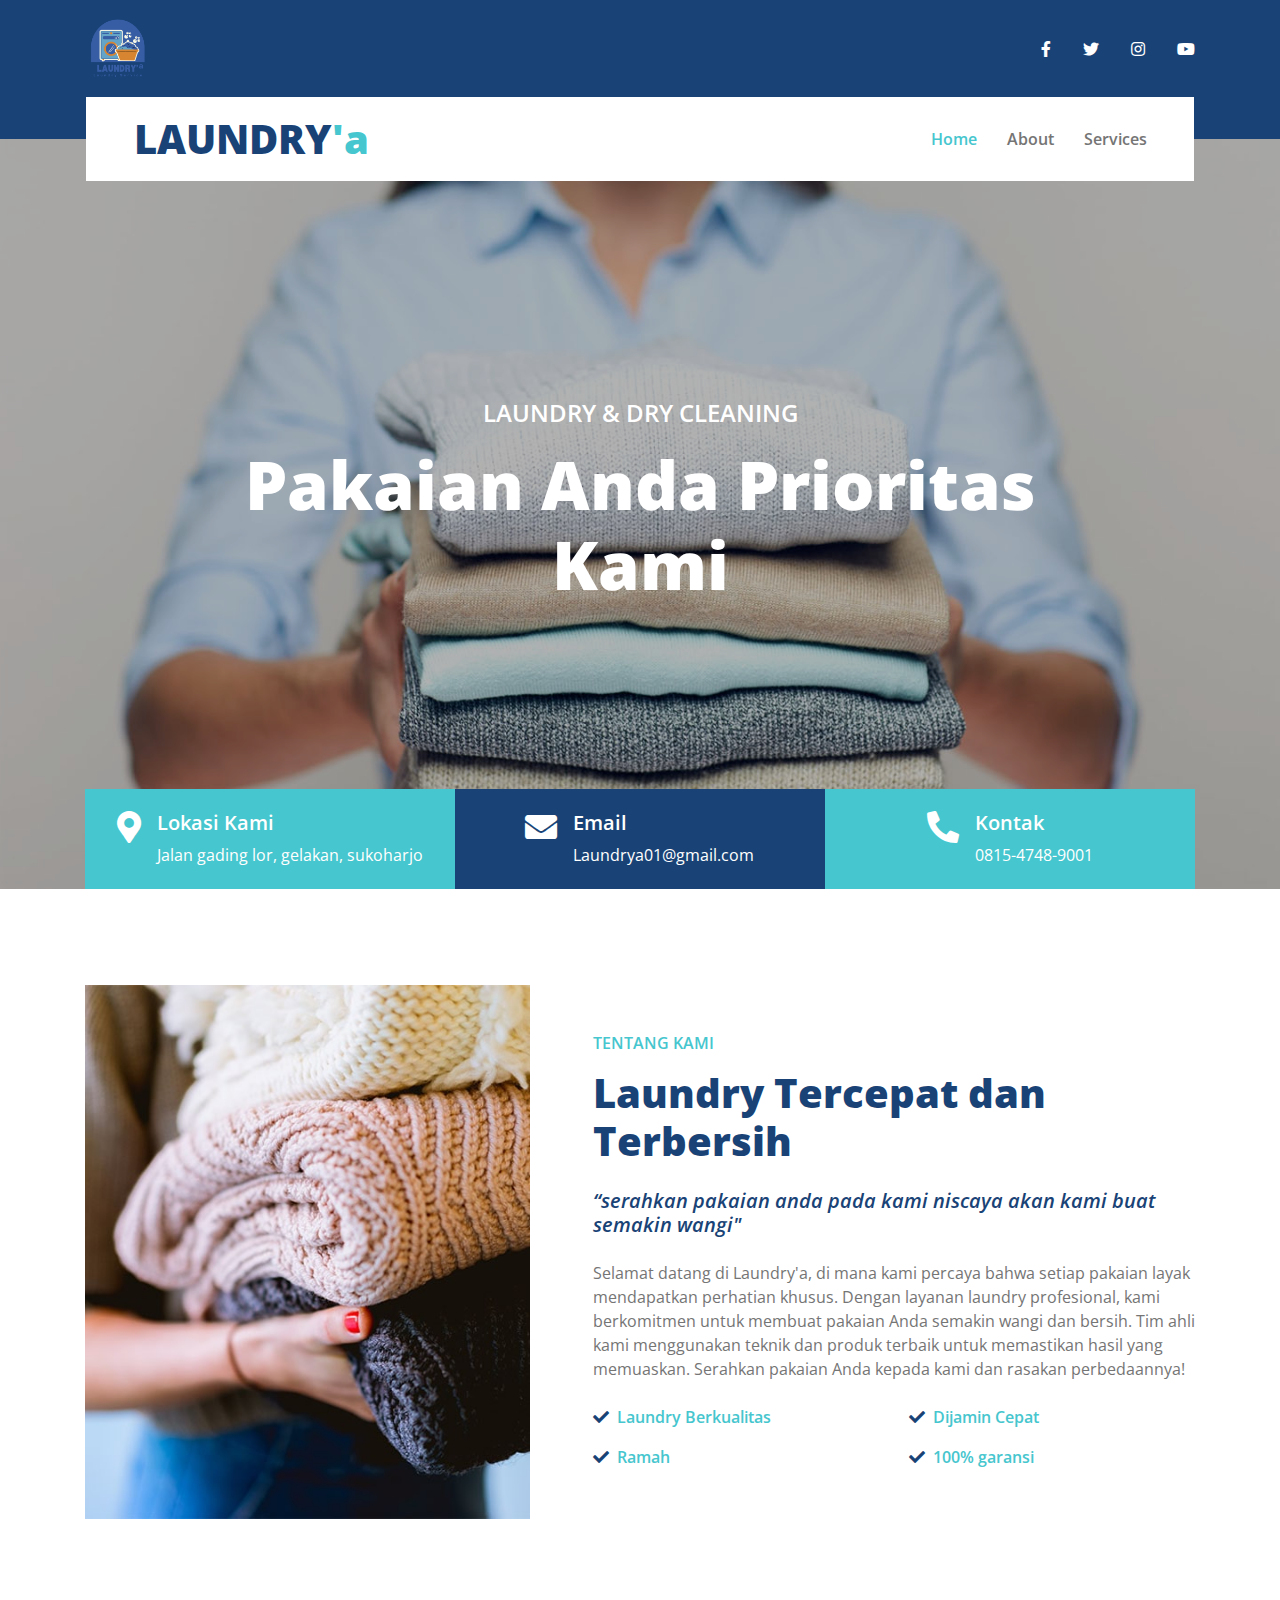
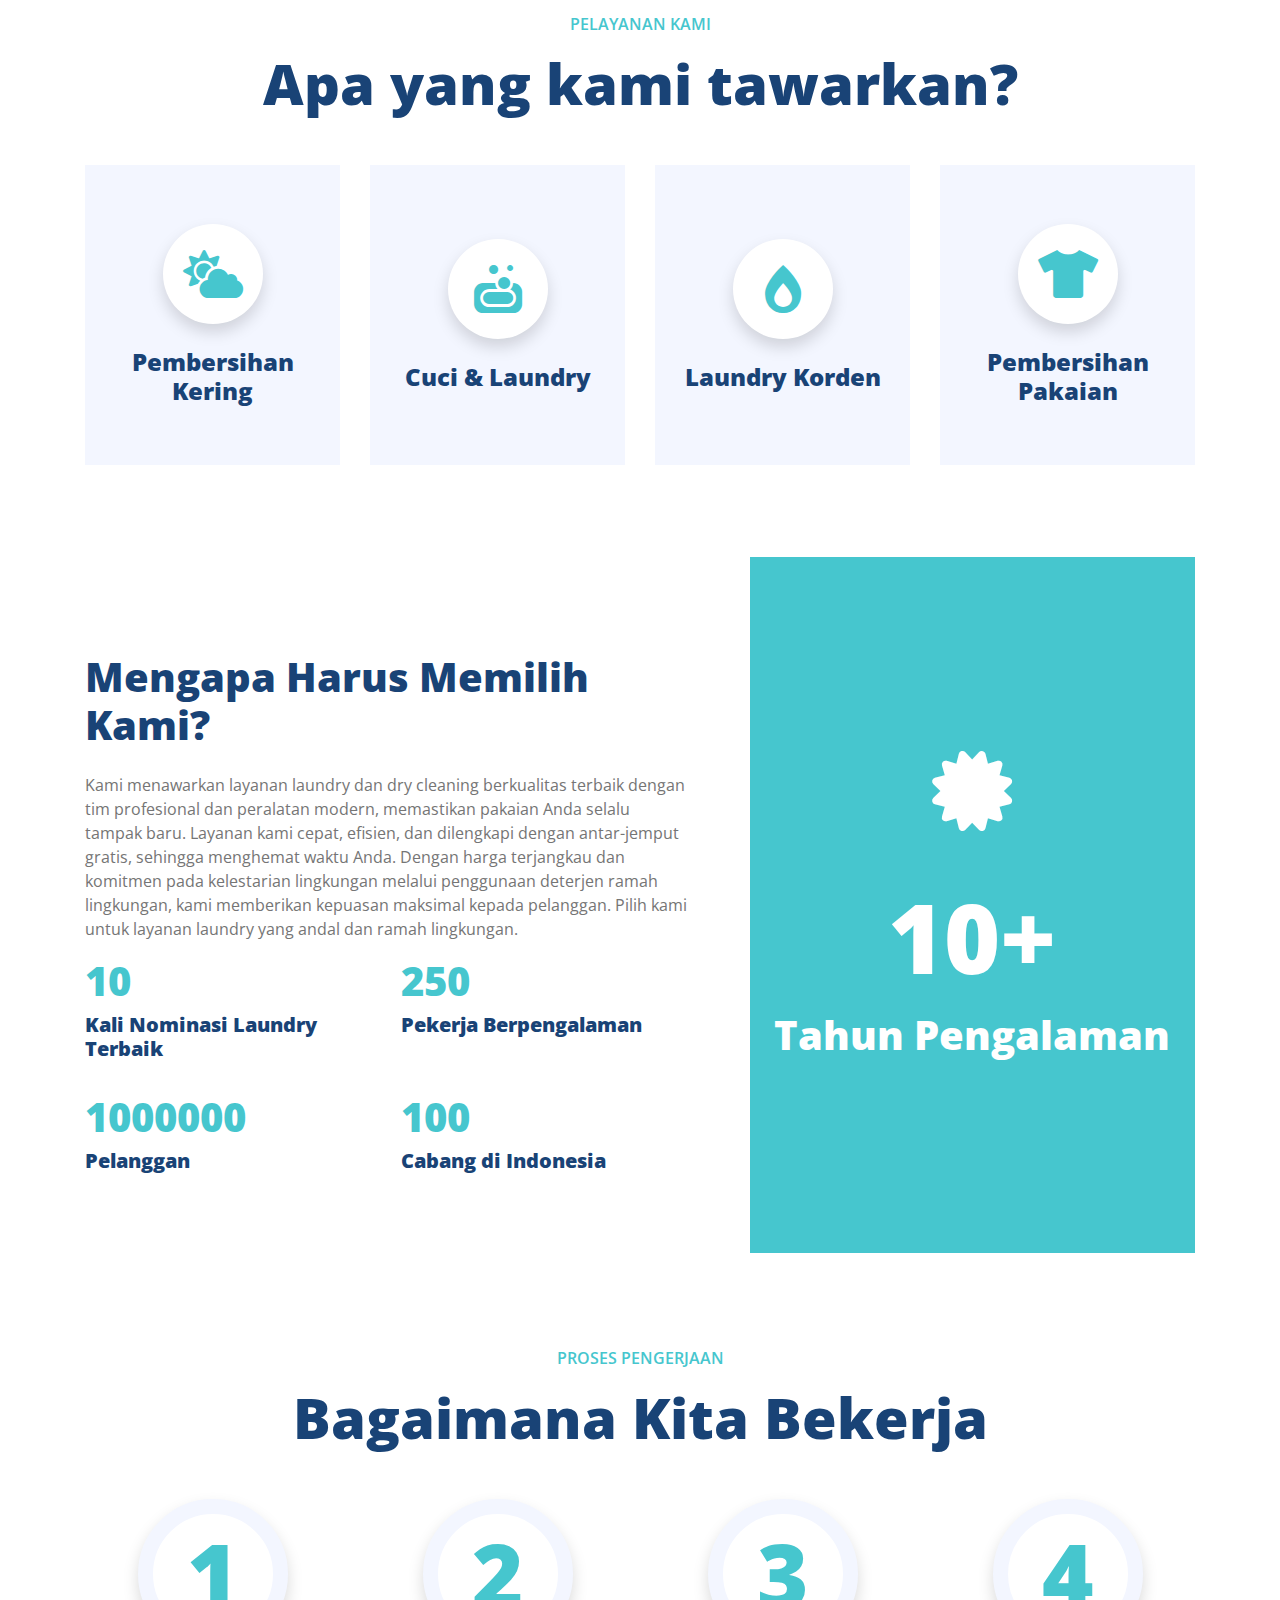
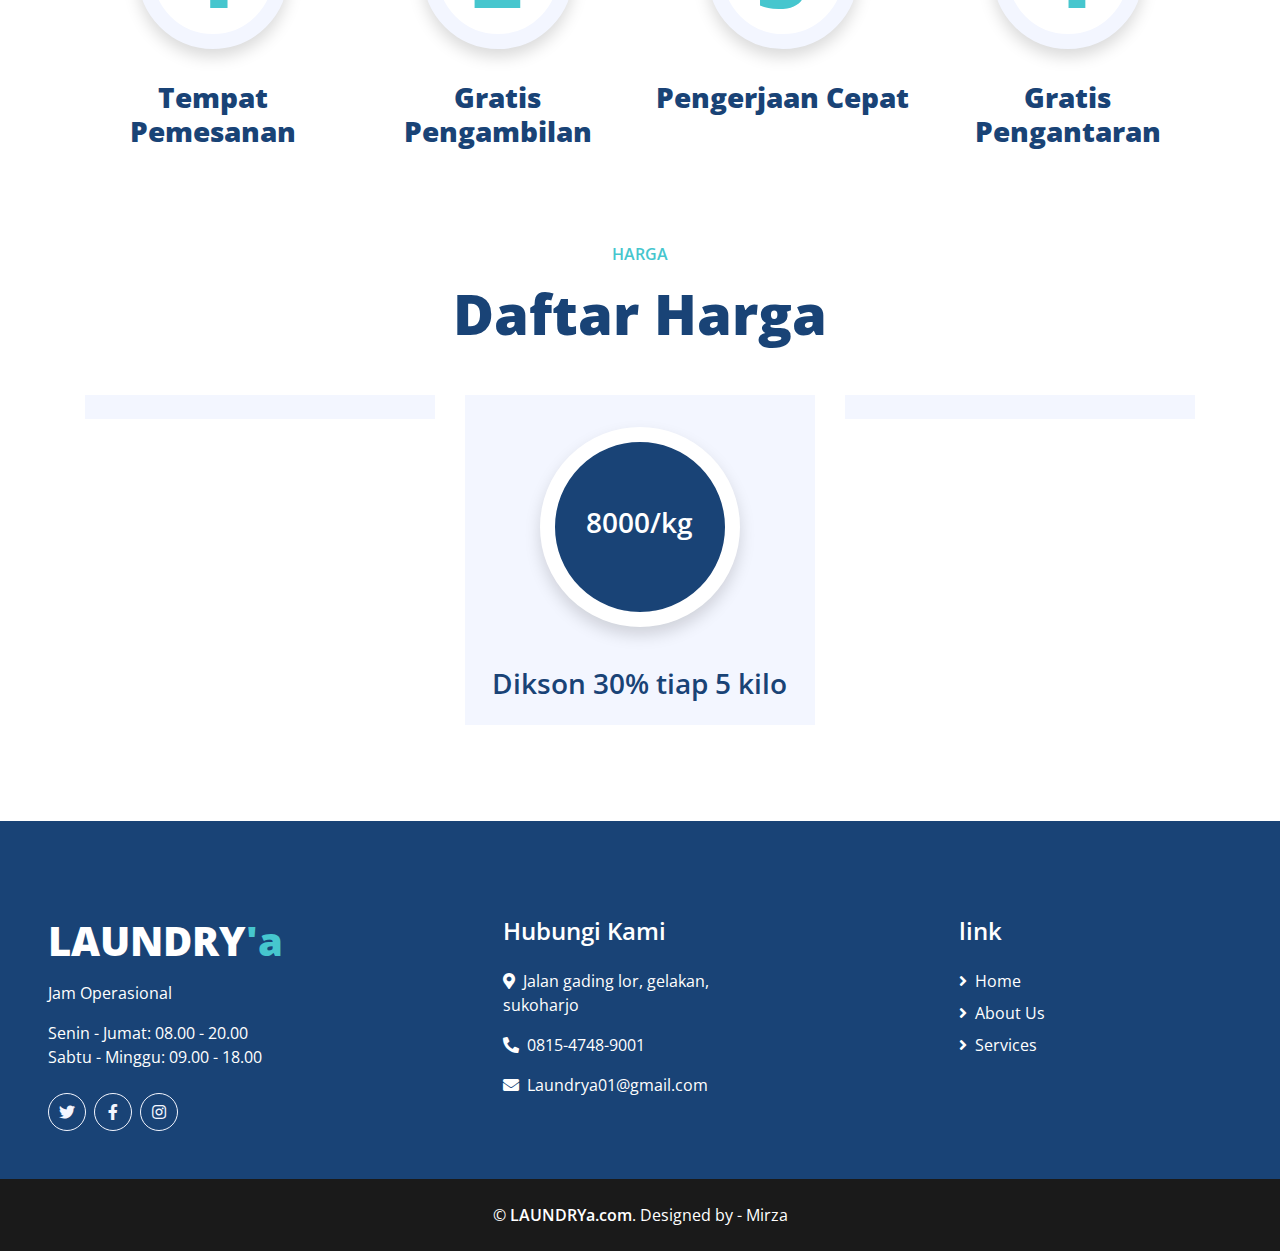
<file: index.html>
<!DOCTYPE html>
<html lang="en">

<head>
    <meta charset="utf-8">
    <title>LAUNDRY'a</title>
    <link rel="icon" type="image/x-icon" href="/img/logo2.png">
    <meta content="width=device-width, initial-scale=1.0" name="viewport">
    <meta content="Free HTML Templates" name="keywords">
    <meta content="Free HTML Templates" name="description">


    <!-- Google Web Fonts -->
    <link rel="preconnect" href="https://fonts.gstatic.com">
    <link href="https://fonts.googleapis.com/css2?family=Open+Sans:wght@400;600;800&display=swap" rel="stylesheet"> 

    <!-- Font Awesome -->
    <link href="https://cdnjs.cloudflare.com/ajax/libs/font-awesome/5.15.0/css/all.min.css" rel="stylesheet">

    <!-- Libraries Stylesheet -->
    <link href="lib/owlcarousel/assets/owl.carousel.min.css" rel="stylesheet">

    <!-- Customized Bootstrap Stylesheet -->
    <link href="css/style.css" rel="stylesheet">
</head>

<body>
    <!-- Topbar Start -->
    <div class="container-fluid bg-primary py-3">
        <div class="container">
            <div class="row">
                <div class="col-md-6 text-center text-lg-left mb-2 mb-lg-0">
                    <div class="d-flex justify-content-start">
                        <img src="/img/logo.png" alt="LAUNDRY'a" width="65px" height="65px">
                    </div>
                </div>
                <div class="col-md-6 d-flex text-lg-right justify-content-end align-items-center">
                    <div class="d-flex align-items-center">
                        <a class="text-white px-3" href="">
                            <i class="fab fa-facebook-f"></i>
                        </a>
                        <a class="text-white px-3" href="">
                            <i class="fab fa-twitter"></i>
                        </a>
                        <a class="text-white px-3" href="https://www.instagram.com/mirz_jk/" target="_blank">
                            <i class="fab fa-instagram"></i>
                        </a>
                        <a class="text-white pl-3" href="https://www.youtube.com/@MjaAditya" target="_blank">
                            <i class="fab fa-youtube"></i>
                        </a>
                    </div>
                </div>
            </div>
        </div>
    </div>
    <!-- Topbar End -->


    <!-- Navbar Start -->
    <div class="container-fluid position-relative nav-bar p-0">
        <div class="container-lg position-relative p-0 px-lg-3" style="z-index: 9;">
            <nav class="navbar navbar-expand-lg bg-white navbar-light py-3 py-lg-0 pl-3 pl-lg-5">
                <a href="" class="navbar-brand">
                    <h1 class="m-0 text-secondary"><span class="text-primary">LAUNDRY</span>'a</h1>
                </a>
                <button type="button" class="navbar-toggler" data-toggle="collapse" data-target="#navbarCollapse">
                    <span class="navbar-toggler-icon"></span>
                </button>
                <div class="collapse navbar-collapse justify-content-between px-3" id="navbarCollapse">
                    <div class="navbar-nav ml-auto py-0">
                        <a href="index.html" class="nav-item nav-link active">Home</a>
                        <a href="#abt" class="nav-item nav-link">About</a>
                        <a href="#svc" class="nav-item nav-link">Services</a>
                    </div>
                </div>
            </nav>
        </div>
    </div>
    <!-- Navbar End -->


    <!-- Carousel Start -->
    <div class="container-fluid p-0">
        <div id="header-carousel" class="carousel slide" data-ride="carousel">
            <div class="carousel-inner">
                <div class="carousel-item active">
                    <img class="w-100" src="img/carousel-1.jpg" alt="Image">
                    <div class="carousel-caption d-flex flex-column align-items-center justify-content-center">
                        <div class="p-3" style="max-width: 900px;">
                            <h4 class="text-white text-uppercase mb-md-3">Laundry & Dry Cleaning</h4>
                            <h1 class="display-3 text-white mb-md-4">Pakaian Anda Prioritas Kami</h1>
                        </div>
                    </div>
                </div>
            </div>
        </div>
    </div>
    <!-- Carousel End -->


    <!-- Contact Info Start -->
    <div class="container-fluid contact-info mt-5 mb-4">
        <div class="container" style="padding: 0 30px;">
            <div class="row">
                <div class="col-md-4 d-flex align-items-center justify-content-center bg-secondary mb-4 mb-lg-0" style="height: 100px;">
                    <div class="d-inline-flex">
                        <i class="fa fa-2x fa-map-marker-alt text-white m-0 mr-3"></i>
                        <div class="d-flex flex-column">
                            <h5 class="text-white font-weight-medium">Lokasi Kami</h5>
                            <p class="m-0 text-white">Jalan gading lor, gelakan, sukoharjo</p>
                        </div>
                    </div>
                </div>
                <div class="col-md-4 d-flex align-items-center justify-content-center bg-primary mb-4 mb-lg-0" style="height: 100px;">
                    <div class="d-inline-flex text-left">
                        <i class="fa fa-2x fa-envelope text-white m-0 mr-3"></i>
                        <div class="d-flex flex-column">
                            <h5 class="text-white font-weight-medium">Email</h5>
                            <p class="m-0 text-white">Laundrya01@gmail.com</p>
                        </div>
                    </div>
                </div>
                <div class="col-md-4 d-flex align-items-center justify-content-center bg-secondary mb-4 mb-lg-0" style="height: 100px;">
                    <div class="d-inline-flex text-left">
                        <i class="fa fa-2x fa-phone-alt text-white m-0 mr-3"></i>
                        <div class="d-flex flex-column">
                            <h5 class="text-white font-weight-medium">Kontak</h5>
                            <p class="m-0 text-white">0815-4748-9001</p>
                        </div>
                    </div>
                </div>
            </div>
        </div>
    </div>
    <!-- Contact Info End -->


    <!-- About Start -->
    <div class="container-fluid py-5" id="abt">
        <div class="container pt-0 pt-lg-4">
            <div class="row align-items-center">
                <div class="col-lg-5">
                    <img class="img-fluid" src="img/about.jpg" alt="">
                </div>
                <div class="col-lg-7 mt-5 mt-lg-0 pl-lg-5">
                    <h6 class="text-secondary text-uppercase font-weight-medium mb-3">Tentang Kami</h6>
                    <h1 class="mb-4">Laundry Tercepat dan Terbersih</h1>
                    <h5 class="font-weight-medium font-italic mb-4">“serahkan pakaian anda pada kami niscaya akan kami buat semakin wangi"</h5>
                    <p class="mb-2">Selamat datang di Laundry'a, di mana kami percaya bahwa setiap pakaian layak mendapatkan perhatian khusus. Dengan layanan laundry profesional, kami berkomitmen untuk membuat pakaian Anda semakin wangi dan bersih. Tim ahli kami menggunakan teknik dan produk terbaik untuk memastikan hasil yang memuaskan. Serahkan pakaian Anda kepada kami dan rasakan perbedaannya!</p>
                    <div class="row">
                        <div class="col-sm-6 pt-3">
                            <div class="d-flex align-items-center">
                                <i class="fa fa-check text-primary mr-2"></i>
                                <p class="text-secondary font-weight-medium m-0">Laundry Berkualitas</p>
                            </div>
                        </div>
                        <div class="col-sm-6 pt-3">
                            <div class="d-flex align-items-center">
                                <i class="fa fa-check text-primary mr-2"></i>
                                <p class="text-secondary font-weight-medium m-0">Dijamin Cepat </p>
                            </div>
                        </div>
                        <div class="col-sm-6 pt-3">
                            <div class="d-flex align-items-center">
                                <i class="fa fa-check text-primary mr-2"></i>
                                <p class="text-secondary font-weight-medium m-0">Ramah</p>
                            </div>
                        </div>
                        <div class="col-sm-6 pt-3">
                            <div class="d-flex align-items-center">
                                <i class="fa fa-check text-primary mr-2"></i>
                                <p class="text-secondary font-weight-medium m-0">100% garansi</p>
                            </div>
                        </div>
                    </div>
                </div>
            </div>
        </div>
    </div>
    <!-- About End -->


    <!-- Services Start -->
    <div class="container-fluid pt-5 pb-3" id="svc">
        <div class="container">
            <h6 class="text-secondary text-uppercase text-center font-weight-medium mb-3">Pelayanan Kami</h6>
            <h1 class="display-4 text-center mb-5">Apa yang kami tawarkan?</h1>
            <div class="row">
                <div class="col-lg-3 col-md-6 pb-1">
                    <div class="d-flex flex-column align-items-center justify-content-center text-center bg-light mb-4 px-4" style="height: 300px;">
                        <div class="d-inline-flex align-items-center justify-content-center bg-white shadow rounded-circle mb-4" style="width: 100px; height: 100px;">
                            <i class="fa fa-3x fa-cloud-sun text-secondary"></i>
                        </div>
                        <h4 class="font-weight-bold m-0">Pembersihan Kering</h4>
                    </div>
                </div>
                <div class="col-lg-3 col-md-6 pb-1">
                    <div class="d-flex flex-column align-items-center justify-content-center text-center bg-light mb-4 px-4" style="height: 300px;">
                        <div class="d-inline-flex align-items-center justify-content-center bg-white shadow rounded-circle mb-4" style="width: 100px; height: 100px;">
                            <i class="fas fa-3x fa-soap text-secondary"></i>
                        </div>
                        <h4 class="font-weight-bold m-0">Cuci & Laundry</h4>
                    </div>
                </div>
                <div class="col-lg-3 col-md-6 pb-1">
                    <div class="d-flex flex-column align-items-center justify-content-center text-center bg-light mb-4 px-4" style="height: 300px;">
                        <div class="d-inline-flex align-items-center justify-content-center bg-white shadow rounded-circle mb-4" style="width: 100px; height: 100px;">
                            <i class="fa fa-3x fa-burn text-secondary"></i>
                        </div>
                        <h4 class="font-weight-bold m-0">Laundry Korden</h4>
                    </div>
                </div>
                <div class="col-lg-3 col-md-6 pb-1">
                    <div class="d-flex flex-column align-items-center justify-content-center text-center bg-light mb-4 px-4" style="height: 300px;">
                        <div class="d-inline-flex align-items-center justify-content-center bg-white shadow rounded-circle mb-4" style="width: 100px; height: 100px;">
                            <i class="fa fa-3x fa-tshirt text-secondary"></i>
                        </div>
                        <h4 class="font-weight-bold m-0">Pembersihan Pakaian</h4>
                    </div>
                </div>
            </div>
        </div>
    </div>
    <!-- Services End -->


    <!-- Features Start -->
    <div class="container-fluid py-5">
        <div class="container">
            <div class="row">
                <div class="col-lg-7 m-0 my-lg-5 pt-0 pt-lg-5 pr-lg-5">
                    <h1 class="mb-4">Mengapa Harus Memilih Kami?</h1>
                    <p>Kami menawarkan layanan laundry dan dry cleaning berkualitas terbaik dengan tim profesional dan peralatan modern, memastikan pakaian Anda selalu tampak baru. Layanan kami cepat, efisien, dan dilengkapi dengan antar-jemput gratis, sehingga menghemat waktu Anda. Dengan harga terjangkau dan komitmen pada kelestarian lingkungan melalui penggunaan deterjen ramah lingkungan, kami memberikan kepuasan maksimal kepada pelanggan. Pilih kami untuk layanan laundry yang andal dan ramah lingkungan.</p>
                    <div class="row">
                        <div class="col-sm-6 mb-4">
                            <h1 class="text-secondary" data-toggle="counter-up">10</h1>
                            <h5 class="font-weight-bold">Kali Nominasi Laundry Terbaik</h5>
                        </div>
                        <div class="col-sm-6 mb-4">
                            <h1 class="text-secondary" data-toggle="counter-up">250</h1>
                            <h5 class="font-weight-bold">Pekerja Berpengalaman</h5>
                        </div>
                        <div class="col-sm-6 mb-4">
                            <h1 class="text-secondary" data-toggle="counter-up">1000000</h1> 
                            <h5 class="font-weight-bold">Pelanggan</h5>
                        </div>
                        <div class="col-sm-6 mb-4">
                            <h1 class="text-secondary" data-toggle="counter-up">100</h1>
                            <h5 class="font-weight-bold">Cabang di Indonesia </h5>
                        </div>
                    </div>
                </div>
                <div class="col-lg-5">
                    <div class="d-flex flex-column align-items-center justify-content-center bg-secondary h-100 py-5 px-3">
                        <i class="fa fa-5x fa-certificate text-white mb-5"></i>
                        <h1 class="display-1 text-white mb-3">10+</h1>
                        <h1 class="text-white m-0">Tahun Pengalaman</h1>
                    </div>
                </div>
            </div>
        </div>
    </div>
    <!-- Features End -->


    <!-- Working Process Start -->
    <div class="container-fluid pt-5">
        <div class="container">
            <h6 class="text-secondary text-uppercase text-center font-weight-medium mb-3">Proses pengerjaan</h6>
            <h1 class="display-4 text-center mb-5">Bagaimana Kita Bekerja</h1>
            <div class="row">
                <div class="col-lg-3 col-md-6">
                    <div class="d-flex flex-column align-items-center justify-content-center text-center mb-5">
                        <div class="d-inline-flex align-items-center justify-content-center bg-white border border-light shadow rounded-circle mb-4" style="width: 150px; height: 150px; border-width: 15px !important;">
                            <h2 class="display-2 text-secondary m-0">1</h2>
                        </div>
                        <h3 class="font-weight-bold m-0 mt-2">Tempat Pemesanan</h3>
                    </div>
                </div>
                <div class="col-lg-3 col-md-6">
                    <div class="d-flex flex-column align-items-center justify-content-center text-center mb-5">
                        <div class="d-inline-flex align-items-center justify-content-center bg-white border border-light shadow rounded-circle mb-4" style="width: 150px; height: 150px; border-width: 15px !important;">
                            <h2 class="display-2 text-secondary m-0">2</h2>
                        </div>
                        <h3 class="font-weight-bold m-0 mt-2">Gratis Pengambilan</h3>
                    </div>
                </div>
                <div class="col-lg-3 col-md-6">
                    <div class="d-flex flex-column align-items-center justify-content-center text-center mb-5">
                        <div class="d-inline-flex align-items-center justify-content-center bg-white border border-light shadow rounded-circle mb-4" style="width: 150px; height: 150px; border-width: 15px !important;">
                            <h2 class="display-2 text-secondary m-0">3</h2>
                        </div>
                        <h3 class="font-weight-bold m-0 mt-2">Pengerjaan Cepat</h3>
                    </div>
                </div>
                <div class="col-lg-3 col-md-6">
                    <div class="d-flex flex-column align-items-center justify-content-center text-center mb-5">
                        <div class="d-inline-flex align-items-center justify-content-center bg-white border border-light shadow rounded-circle mb-4" style="width: 150px; height: 150px; border-width: 15px !important;">
                            <h2 class="display-2 text-secondary m-0">4</h2>
                        </div>
                        <h3 class="font-weight-bold m-0 mt-2">Gratis Pengantaran</h3>
                    </div>
                </div>
            </div>
        </div>
    </div>
    <!-- Working Process End -->


    <!-- Pricing Plan Start -->
    <div class="container-fluid pt-5 pb-3" id="prc">
        <div class="container">
            <h6 class="text-secondary text-uppercase text-center font-weight-medium mb-3">Harga</h6>
            <h1 class="display-4 text-center mb-5">Daftar Harga</h1>
            <div class="row">
                <div class="col-lg-4 mb-4">
                    <div class="bg-light text-center mb-2 pt-4">
                    </div>
                </div>
                <div class="col-lg-4 mb-4">
                    <div class="bg-light text-center mb-2 pt-4">
                        <div class="d-inline-flex flex-column align-items-center justify-content-center bg-primary rounded-circle shadow mt-2 mb-4" style="width: 200px; height: 200px; border: 15px solid #ffffff;">
                            <h3 class="text-white">8000/kg</h3>
                        </div>
                        <div class="d-flex flex-column align-items-center py-3">
                            <h3>Dikson 30% tiap 5 kilo</h3>
                        </div>
                    </div>
                </div>
                <div class="col-lg-4 mb-4">
                    <div class="bg-light text-center mb-2 pt-4">
                    </div>
                </div>
            </div>
        </div>
    </div>
    <!-- Pricing Plan End -->


    <!-- Footer Start -->
    <div class="container-fluid bg-primary text-white mt-5 pt-5 px-sm-3 px-md-5">
        <div class="d-flex justify-content-between row pt-5">
            <div class="col-lg-3 col-md-6 mb-5">
                <a href=""><h1 class="text-secondary mb-3"><span class="text-white">LAUNDRY</span>'a</h1></a>
                <p>Jam Operasional</p>
                <p>Senin - Jumat: 08.00 - 20.00 </br>
                 Sabtu - Minggu: 09.00 - 18.00</p>
                <div class="d-flex justify-content-start mt-4">
                    <a class="btn btn-outline-light rounded-circle text-center mr-2 px-0" style="width: 38px; height: 38px;" href="#"><i class="fab fa-twitter"></i></a>
                    <a class="btn btn-outline-light rounded-circle text-center mr-2 px-0" style="width: 38px; height: 38px;" href="#"><i class="fab fa-facebook-f"></i></a>
                    <a class="btn btn-outline-light rounded-circle text-center mr-2 px-0" style="width: 38px; height: 38px;" href="#"><i class="fab fa-instagram"></i></a>
                </div>
            </div>
            <div class="col-lg-3 col-md-6 mb-5">
                <h4 class="text-white mb-4">Hubungi Kami</h4>
                <p><i class="fa fa-map-marker-alt mr-2"></i>Jalan gading lor, gelakan, sukoharjo</p>
                <p><i class="fa fa-phone-alt mr-2"></i>0815-4748-9001</p>
                <p><i class="fa fa-envelope mr-2"></i>Laundrya01@gmail.com</p>
            </div>
            <div class="col-lg-3 col-md-6 mb-5">
                <h4 class="text-white mb-4">link</h4>
                <div class="d-flex flex-column justify-content-start">
                    <a class="text-white mb-2" href="#"><i class="fa fa-angle-right mr-2"></i>Home</a>
                    <a class="text-white mb-2" href="#abt"><i class="fa fa-angle-right mr-2"></i>About Us</a>
                    <a class="text-white mb-2" href="#svc"><i class="fa fa-angle-right mr-2"></i>Services</a>
                </div>
            </div>
        </div>
    </div>
    <div class="container-fluid bg-dark text-white py-4 px-sm-3 px-md-5">
        <p class="m-0 text-center text-white">
            &copy; <a class="text-white font-weight-medium" href="#">LAUNDRYa.com</a>. Designed by - Mirza 
        </p>
    </div>
    <!-- Footer End -->


    <!-- Back to Top -->
    <a href="#" class="btn btn-lg btn-primary back-to-top"><i class="fa fa-angle-double-up"></i></a>


    <!-- JavaScript Libraries -->
    <script src="https://code.jquery.com/jquery-3.4.1.min.js"></script>
    <script src="https://stackpath.bootstrapcdn.com/bootstrap/4.4.1/js/bootstrap.bundle.min.js"></script>
    <script src="lib/easing/easing.min.js"></script>
    <script src="lib/waypoints/waypoints.min.js"></script>
    <script src="lib/counterup/counterup.min.js"></script>
    <script src="lib/owlcarousel/owl.carousel.min.js"></script>

    <!-- Contact Javascript File -->
    <script src="mail/jqBootstrapValidation.min.js"></script>
    <script src="mail/contact.js"></script>

    <!-- Template Javascript -->
    <script src="js/main.js"></script>
</body>

</html>
</file>
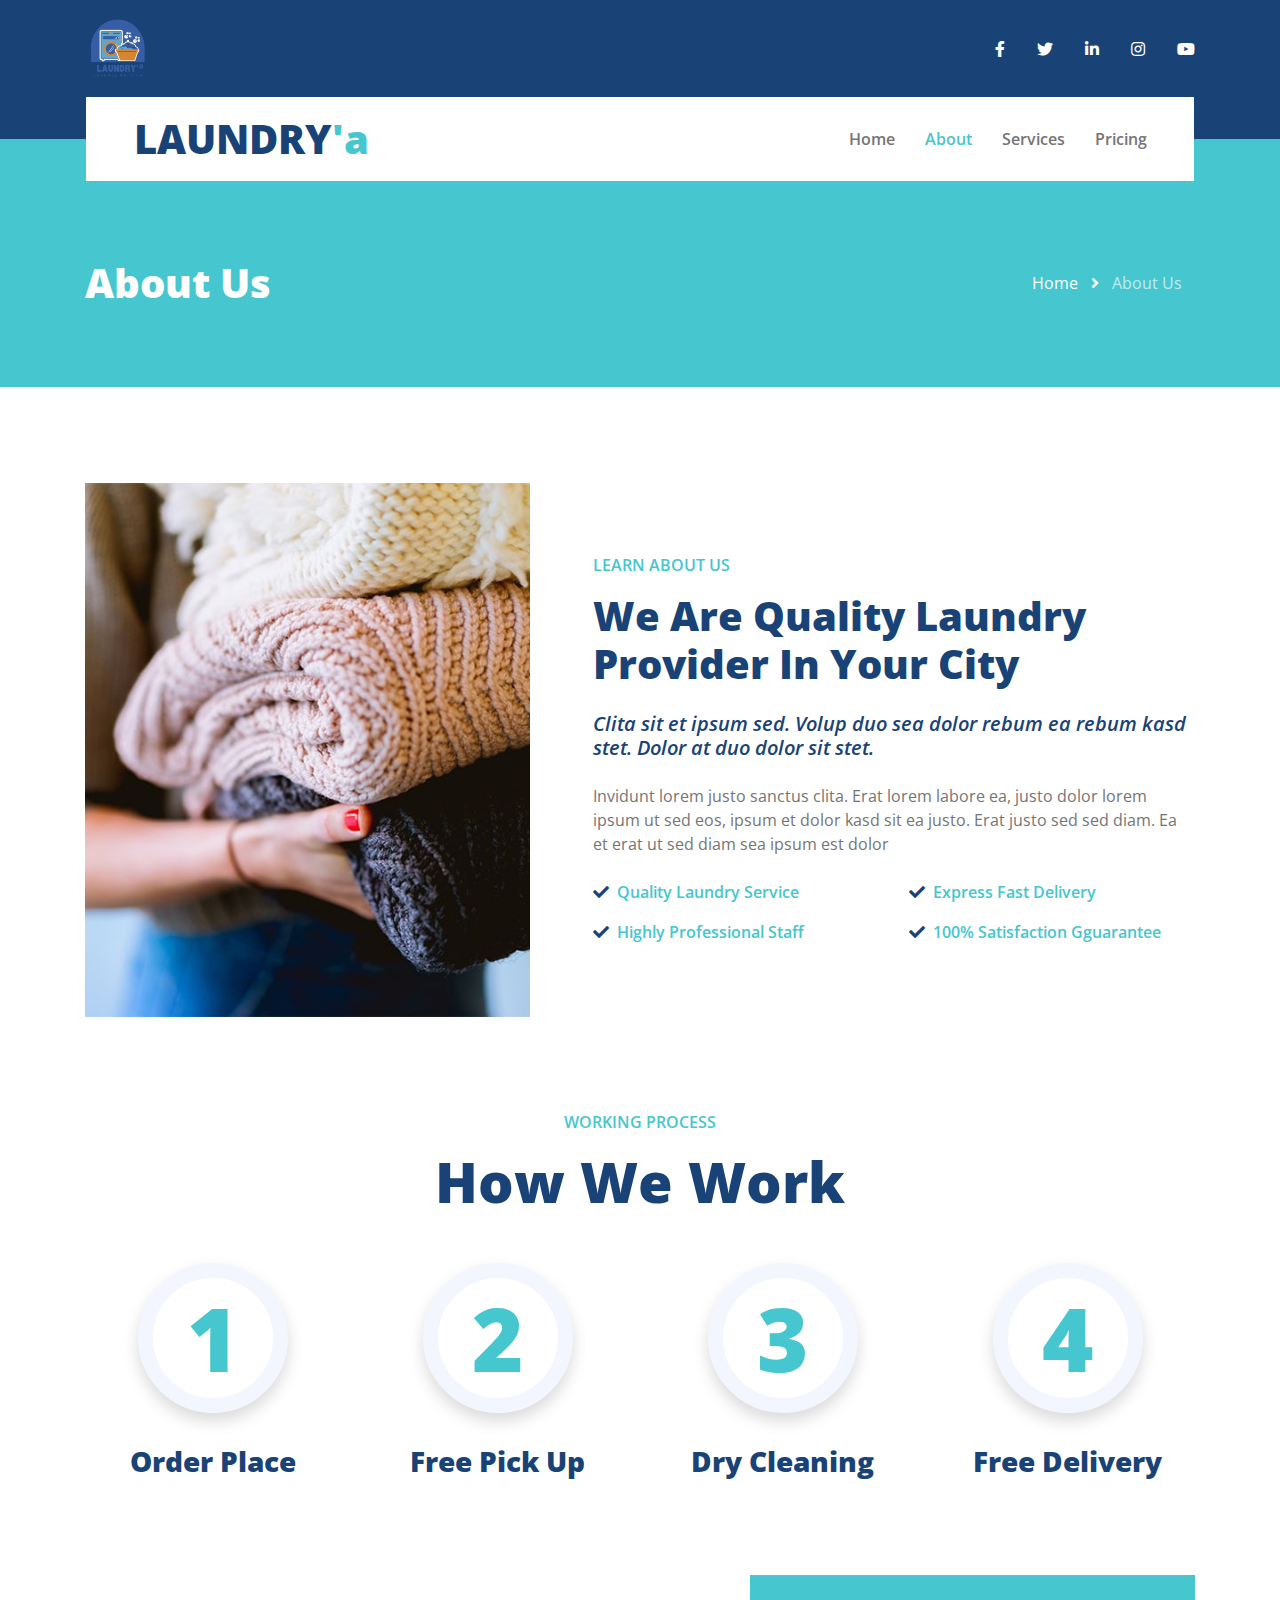
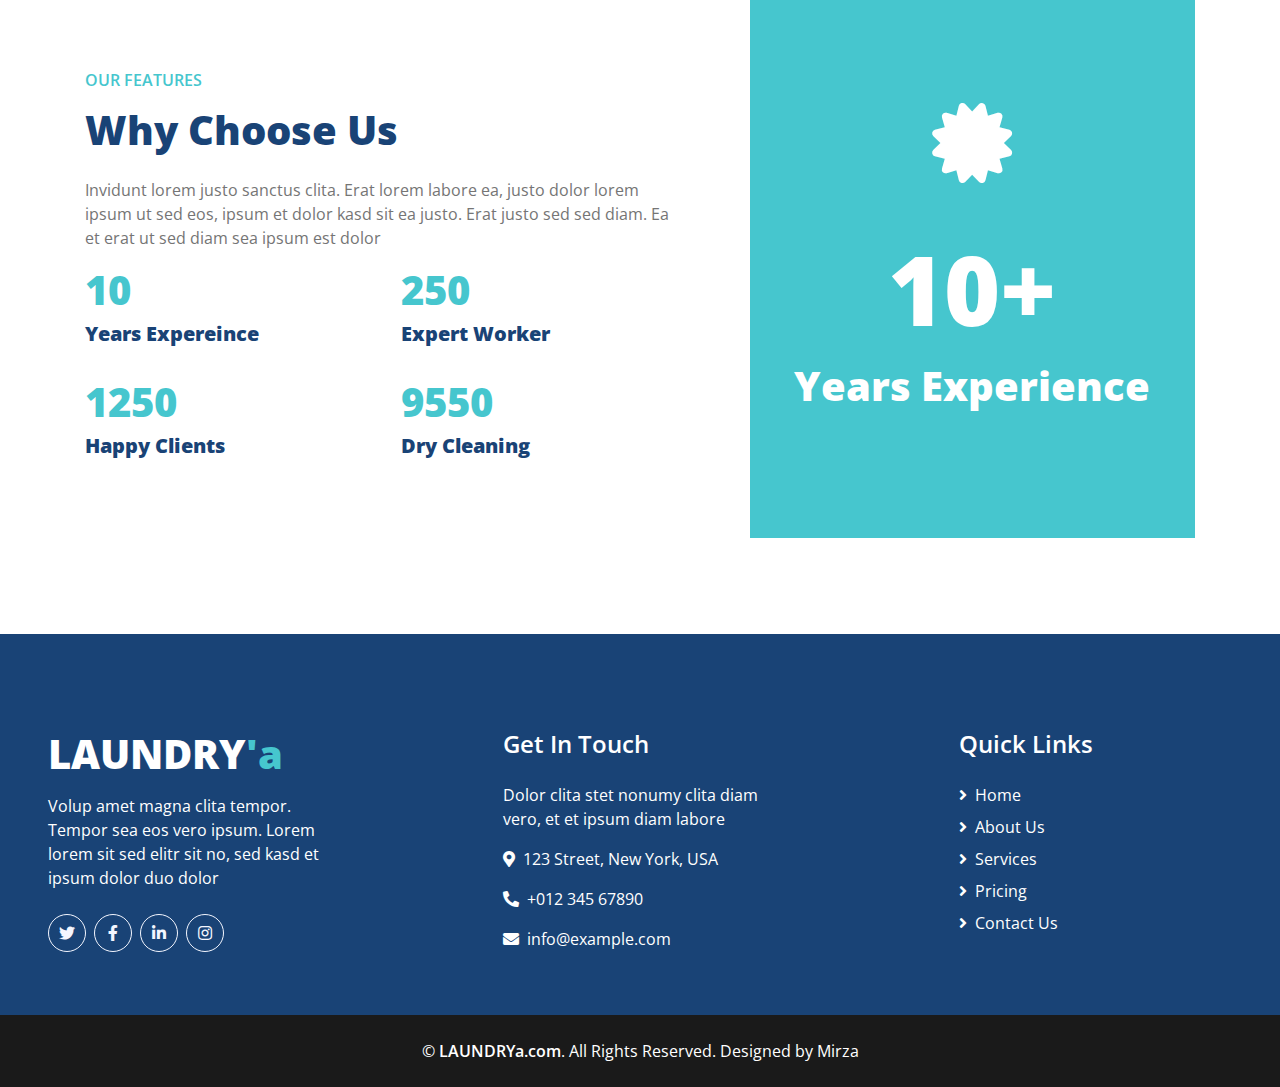
<file: about.html>
<!DOCTYPE html>
<html lang="en">

<head>
    <meta charset="utf-8">
    <title>LAUNDRY'a</title>
    <link rel="icon" type="image/x-icon" href="/img/logo2.png">
    <meta content="width=device-width, initial-scale=1.0" name="viewport">
    <meta content="Free HTML Templates" name="keywords">
    <meta content="Free HTML Templates" name="description">


    <!-- Google Web Fonts -->
    <link rel="preconnect" href="https://fonts.gstatic.com">
    <link href="https://fonts.googleapis.com/css2?family=Open+Sans:wght@400;600;800&display=swap" rel="stylesheet"> 

    <!-- Font Awesome -->
    <link href="https://cdnjs.cloudflare.com/ajax/libs/font-awesome/5.15.0/css/all.min.css" rel="stylesheet">

    <!-- Libraries Stylesheet -->
    <link href="lib/owlcarousel/assets/owl.carousel.min.css" rel="stylesheet">

    <!-- Customized Bootstrap Stylesheet -->
    <link href="css/style.css" rel="stylesheet">
</head>

<body>
    <!-- Topbar Start -->
    <div class="container-fluid bg-primary py-3">
        <div class="container">
            <div class="row">
                <div class="col-md-6 text-center text-lg-left mb-2 mb-lg-0">
                    <div class="d-flex justify-content-start">
                        <!-- <a class="text-white pr-3" href="">FAQs</a>
                        <span class="text-white">|</span>
                        <a class="text-white px-3" href="">Help</a>
                        <span class="text-white">|</span>
                        <a class="text-white pl-3" href="">Support</a> -->
                        <img src="/img/logo.png" alt="LAUNDRY'a" width="65px" height="65px">
                    </div>
                </div>
                <div class="col-md-6 d-flex text-lg-right justify-content-end align-items-center">
                    <div class="d-inline-flex align-items-center">
                        <a class="text-white px-3" href="">
                            <i class="fab fa-facebook-f"></i>
                        </a>
                        <a class="text-white px-3" href="">
                            <i class="fab fa-twitter"></i>
                        </a>
                        <a class="text-white px-3" href="">
                            <i class="fab fa-linkedin-in"></i>
                        </a>
                        <a class="text-white px-3" href="">
                            <i class="fab fa-instagram"></i>
                        </a>
                        <a class="text-white pl-3" href="">
                            <i class="fab fa-youtube"></i>
                        </a>
                    </div>
                </div>
            </div>
        </div>
    </div>
    <!-- Topbar End -->


    <!-- Navbar Start -->
    <div class="container-fluid position-relative nav-bar p-0">
        <div class="container-lg position-relative p-0 px-lg-3" style="z-index: 9;">
            <nav class="navbar navbar-expand-lg bg-white navbar-light py-3 py-lg-0 pl-3 pl-lg-5">
                <a href="" class="navbar-brand">
                    <h1 class="m-0 text-secondary"><span class="text-primary">LAUNDRY</span>'a</h1>
                </a>
                <button type="button" class="navbar-toggler" data-toggle="collapse" data-target="#navbarCollapse">
                    <span class="navbar-toggler-icon"></span>
                </button>
                <div class="collapse navbar-collapse justify-content-between px-3" id="navbarCollapse">
                    <div class="navbar-nav ml-auto py-0">
                        <a href="index.html" class="nav-item nav-link">Home</a>
                        <a href="about.html" class="nav-item nav-link active">About</a>
                        <a href="service.html" class="nav-item nav-link">Services</a>
                        <a href="pricing.html" class="nav-item nav-link">Pricing</a>
                        <!-- <a href="contact.html" class="nav-item nav-link">Contact</a> -->
                    </div>
                </div>
            </nav>
        </div>
    </div>
    <!-- Navbar End -->


    <!-- Page Header Start -->
    <div class="page-header container-fluid bg-secondary pt-2 pt-lg-5 pb-2 mb-5">
        <div class="container py-5">
            <div class="row align-items-center py-4">
                <div class="col-md-6 text-center text-md-left">
                    <h1 class="mb-4 mb-md-0 text-white">About Us</h1>
                </div>
                <div class="col-md-6 text-center text-md-right">
                    <div class="d-inline-flex align-items-center">
                        <a class="btn text-white" href="">Home</a>
                        <i class="fas fa-angle-right text-white"></i>
                        <a class="btn text-white disabled" href="">About Us</a>
                    </div>
                </div>
            </div>
        </div>
    </div>
    <!-- Page Header Start -->


    <!-- About Start -->
    <div class="container-fluid py-5">
        <div class="container">
            <div class="row align-items-center">
                <div class="col-lg-5">
                    <img class="img-fluid" src="img/about.jpg" alt="">
                </div>
                <div class="col-lg-7 mt-5 mt-lg-0 pl-lg-5">
                    <h6 class="text-secondary text-uppercase font-weight-medium mb-3">Learn About Us</h6>
                    <h1 class="mb-4">We Are Quality Laundry Provider In Your City</h1>
                    <h5 class="font-weight-medium font-italic mb-4">Clita sit et ipsum sed. Volup duo sea dolor rebum ea rebum kasd stet. Dolor at duo dolor sit stet.</h5>
                    <p class="mb-2">Invidunt lorem justo sanctus clita. Erat lorem labore ea, justo dolor lorem ipsum ut sed eos, ipsum et dolor kasd sit ea justo. Erat justo sed sed diam. Ea et erat ut sed diam sea ipsum est dolor</p>
                    <div class="row">
                        <div class="col-sm-6 pt-3">
                            <div class="d-flex align-items-center">
                                <i class="fa fa-check text-primary mr-2"></i>
                                <p class="text-secondary font-weight-medium m-0">Quality Laundry Service</p>
                            </div>
                        </div>
                        <div class="col-sm-6 pt-3">
                            <div class="d-flex align-items-center">
                                <i class="fa fa-check text-primary mr-2"></i>
                                <p class="text-secondary font-weight-medium m-0">Express Fast Delivery</p>
                            </div>
                        </div>
                        <div class="col-sm-6 pt-3">
                            <div class="d-flex align-items-center">
                                <i class="fa fa-check text-primary mr-2"></i>
                                <p class="text-secondary font-weight-medium m-0">Highly Professional Staff</p>
                            </div>
                        </div>
                        <div class="col-sm-6 pt-3">
                            <div class="d-flex align-items-center">
                                <i class="fa fa-check text-primary mr-2"></i>
                                <p class="text-secondary font-weight-medium m-0">100% Satisfaction Gguarantee</p>
                            </div>
                        </div>
                    </div>
                </div>
            </div>
        </div>
    </div>
    <!-- About End -->


    <!-- Working Process Start -->
    <div class="container-fluid pt-5">
        <div class="container">
            <h6 class="text-secondary text-uppercase text-center font-weight-medium mb-3">Working Process</h6>
            <h1 class="display-4 text-center mb-5">How We Work</h1>
            <div class="row">
                <div class="col-lg-3 col-md-6">
                    <div class="d-flex flex-column align-items-center justify-content-center text-center mb-5">
                        <div class="d-inline-flex align-items-center justify-content-center bg-white border border-light shadow rounded-circle mb-4" style="width: 150px; height: 150px; border-width: 15px !important;">
                            <h2 class="display-2 text-secondary m-0">1</h2>
                        </div>
                        <h3 class="font-weight-bold m-0 mt-2">Order Place</h3>
                    </div>
                </div>
                <div class="col-lg-3 col-md-6">
                    <div class="d-flex flex-column align-items-center justify-content-center text-center mb-5">
                        <div class="d-inline-flex align-items-center justify-content-center bg-white border border-light shadow rounded-circle mb-4" style="width: 150px; height: 150px; border-width: 15px !important;">
                            <h2 class="display-2 text-secondary m-0">2</h2>
                        </div>
                        <h3 class="font-weight-bold m-0 mt-2">Free Pick Up</h3>
                    </div>
                </div>
                <div class="col-lg-3 col-md-6">
                    <div class="d-flex flex-column align-items-center justify-content-center text-center mb-5">
                        <div class="d-inline-flex align-items-center justify-content-center bg-white border border-light shadow rounded-circle mb-4" style="width: 150px; height: 150px; border-width: 15px !important;">
                            <h2 class="display-2 text-secondary m-0">3</h2>
                        </div>
                        <h3 class="font-weight-bold m-0 mt-2">Dry Cleaning</h3>
                    </div>
                </div>
                <div class="col-lg-3 col-md-6">
                    <div class="d-flex flex-column align-items-center justify-content-center text-center mb-5">
                        <div class="d-inline-flex align-items-center justify-content-center bg-white border border-light shadow rounded-circle mb-4" style="width: 150px; height: 150px; border-width: 15px !important;">
                            <h2 class="display-2 text-secondary m-0">4</h2>
                        </div>
                        <h3 class="font-weight-bold m-0 mt-2">Free Delivery</h3>
                    </div>
                </div>
            </div>
        </div>
    </div>
    <!-- Working Process End -->


    <!-- Features Start -->
    <div class="container-fluid py-5">
        <div class="container">
            <div class="row">
                <div class="col-lg-7 m-0 my-lg-5 pt-0 pt-lg-5 pr-lg-5">
                    <h6 class="text-secondary text-uppercase font-weight-medium mb-3">Our Features</h6>
                    <h1 class="mb-4">Why Choose Us</h1>
                    <p>Invidunt lorem justo sanctus clita. Erat lorem labore ea, justo dolor lorem ipsum ut sed eos, ipsum et dolor kasd sit ea justo. Erat justo sed sed diam. Ea et erat ut sed diam sea ipsum est dolor</p>
                    <div class="row">
                        <div class="col-sm-6 mb-4">
                            <h1 class="text-secondary" data-toggle="counter-up">10</h1>
                            <h5 class="font-weight-bold">Years Expereince</h5>
                        </div>
                        <div class="col-sm-6 mb-4">
                            <h1 class="text-secondary" data-toggle="counter-up">250</h1>
                            <h5 class="font-weight-bold">Expert Worker</h5>
                        </div>
                        <div class="col-sm-6 mb-4">
                            <h1 class="text-secondary" data-toggle="counter-up">1250</h1>
                            <h5 class="font-weight-bold">Happy Clients</h5>
                        </div>
                        <div class="col-sm-6 mb-4">
                            <h1 class="text-secondary" data-toggle="counter-up">9550</h1>
                            <h5 class="font-weight-bold">Dry Cleaning</h5>
                        </div>
                    </div>
                </div>
                <div class="col-lg-5">
                    <div class="d-flex flex-column align-items-center justify-content-center bg-secondary h-100 py-5 px-3">
                        <i class="fa fa-5x fa-certificate text-white mb-5"></i>
                        <h1 class="display-1 text-white mb-3">10+</h1>
                        <h1 class="text-white m-0">Years Experience</h1>
                    </div>
                </div>
            </div>
        </div>
    </div>
    <!-- Features End -->


    <!-- Footer Start -->
    <div class="container-fluid bg-primary text-white mt-5 pt-5 px-sm-3 px-md-5">
        <div class="d-flex justify-content-between row pt-5">
            <div class="col-lg-3 col-md-6 mb-5">
                <a href=""><h1 class="text-secondary mb-3"><span class="text-white">LAUNDRY</span>'a</h1></a>
                <p>Volup amet magna clita tempor. Tempor sea eos vero ipsum. Lorem lorem sit sed elitr sit no, sed kasd et ipsum dolor duo dolor</p>
                <div class="d-flex justify-content-start mt-4">
                    <a class="btn btn-outline-light rounded-circle text-center mr-2 px-0" style="width: 38px; height: 38px;" href="#"><i class="fab fa-twitter"></i></a>
                    <a class="btn btn-outline-light rounded-circle text-center mr-2 px-0" style="width: 38px; height: 38px;" href="#"><i class="fab fa-facebook-f"></i></a>
                    <a class="btn btn-outline-light rounded-circle text-center mr-2 px-0" style="width: 38px; height: 38px;" href="#"><i class="fab fa-linkedin-in"></i></a>
                    <a class="btn btn-outline-light rounded-circle text-center mr-2 px-0" style="width: 38px; height: 38px;" href="#"><i class="fab fa-instagram"></i></a>
                </div>
            </div>
            <div class="col-lg-3 col-md-6 mb-5">
                <h4 class="text-white mb-4">Get In Touch</h4>
                <p>Dolor clita stet nonumy clita diam vero, et et ipsum diam labore</p>
                <p><i class="fa fa-map-marker-alt mr-2"></i>123 Street, New York, USA</p>
                <p><i class="fa fa-phone-alt mr-2"></i>+012 345 67890</p>
                <p><i class="fa fa-envelope mr-2"></i>info@example.com</p>
            </div>
            <div class="col-lg-3 col-md-6 mb-5">
                <h4 class="text-white mb-4">Quick Links</h4>
                <div class="d-flex flex-column justify-content-start">
                    <a class="text-white mb-2" href="#"><i class="fa fa-angle-right mr-2"></i>Home</a>
                    <a class="text-white mb-2" href="#"><i class="fa fa-angle-right mr-2"></i>About Us</a>
                    <a class="text-white mb-2" href="#"><i class="fa fa-angle-right mr-2"></i>Services</a>
                    <a class="text-white mb-2" href="#"><i class="fa fa-angle-right mr-2"></i>Pricing</a>
                    <a class="text-white" href="#"><i class="fa fa-angle-right mr-2"></i>Contact Us</a>
                </div>
            </div>
        </div>
    </div>
    <div class="container-fluid bg-dark text-white py-4 px-sm-3 px-md-5">
        <p class="m-0 text-center text-white">
            &copy; <a class="text-white font-weight-medium" href="#">LAUNDRYa.com</a>. All Rights Reserved. 
			
			<!--/*** This template is free as long as you keep the footer author’s credit link/attribution link/backlink. If you'd like to use the template without the footer author’s credit link/attribution link/backlink, you can purchase the Credit Removal License from "https://htmlcodex.com/credit-removal". Thank you for your support. ***/-->
			Designed by Mirza
        </p>
    </div>
    <!-- Footer End -->


    <!-- Back to Top -->
    <a href="#" class="btn btn-lg btn-primary back-to-top"><i class="fa fa-angle-double-up"></i></a>


    <!-- JavaScript Libraries -->
    <script src="https://code.jquery.com/jquery-3.4.1.min.js"></script>
    <script src="https://stackpath.bootstrapcdn.com/bootstrap/4.4.1/js/bootstrap.bundle.min.js"></script>
    <script src="lib/easing/easing.min.js"></script>
    <script src="lib/waypoints/waypoints.min.js"></script>
    <script src="lib/counterup/counterup.min.js"></script>
    <script src="lib/owlcarousel/owl.carousel.min.js"></script>

    <!-- Contact Javascript File -->
    <script src="mail/jqBootstrapValidation.min.js"></script>
    <script src="mail/contact.js"></script>

    <!-- Template Javascript -->
    <script src="js/main.js"></script>
</body>

</html>
</file>
<file: css/style.css>
/******* Bootstrap Theming ********/
/*!
 * Bootstrap v4.5.3 (https://getbootstrap.com/)
 * Copyright 2011-2020 The Bootstrap Authors
 * Copyright 2011-2020 Twitter, Inc.
 * Licensed under MIT (https://github.com/twbs/bootstrap/blob/main/LICENSE)
 */
:root {
  --blue: #007bff;
  --indigo: #6610f2;
  --purple: #6f42c1;
  --pink: #e83e8c;
  --red: #dc3545;
  --orange: #fd7e14;
  --yellow: #ffc107;
  --green: #28a745;
  --teal: #20c997;
  --cyan: #17a2b8;
  --white: #fff;
  --gray: #6c757d;
  --gray-dark: #343a40;
  --primary: #194376;
  --secondary: #46C6CE;
  --success: #28a745;
  --info: #17a2b8;
  --warning: #ffc107;
  --danger: #dc3545;
  --light: #F3F6FF;
  --dark: #1A1A1A;
  --breakpoint-xs: 0;
  --breakpoint-sm: 576px;
  --breakpoint-md: 768px;
  --breakpoint-lg: 992px;
  --breakpoint-xl: 1200px;
  --font-family-sans-serif: "Open Sans", sans-serif;
  --font-family-monospace: SFMono-Regular, Menlo, Monaco, Consolas, "Liberation Mono", "Courier New", monospace;
}

*,
*::before,
*::after {
  box-sizing: border-box;
}

html {
  font-family: sans-serif;
  line-height: 1.15;
  -webkit-text-size-adjust: 100%;
  -webkit-tap-highlight-color: rgba(0, 0, 0, 0);
}

article, aside, figcaption, figure, footer, header, hgroup, main, nav, section {
  display: block;
}

body {
  margin: 0;
  font-family: "Open Sans", sans-serif;
  font-size: 1rem;
  font-weight: 400;
  line-height: 1.5;
  color: #757575;
  text-align: left;
  background-color: #fff;
}

[tabindex="-1"]:focus:not(:focus-visible) {
  outline: 0 !important;
}

hr {
  box-sizing: content-box;
  height: 0;
  overflow: visible;
}

h1, h2, h3, h4, h5, h6 {
  margin-top: 0;
  margin-bottom: 0.5rem;
}

p {
  margin-top: 0;
  margin-bottom: 1rem;
}

abbr[title],
abbr[data-original-title] {
  text-decoration: underline;
  text-decoration: underline dotted;
  cursor: help;
  border-bottom: 0;
  text-decoration-skip-ink: none;
}

address {
  margin-bottom: 1rem;
  font-style: normal;
  line-height: inherit;
}

ol,
ul,
dl {
  margin-top: 0;
  margin-bottom: 1rem;
}

ol ol,
ul ul,
ol ul,
ul ol {
  margin-bottom: 0;
}

dt {
  font-weight: 700;
}

dd {
  margin-bottom: .5rem;
  margin-left: 0;
}

blockquote {
  margin: 0 0 1rem;
}

b,
strong {
  font-weight: bolder;
}

small {
  font-size: 80%;
}

sub,
sup {
  position: relative;
  font-size: 75%;
  line-height: 0;
  vertical-align: baseline;
}

sub {
  bottom: -.25em;
}

sup {
  top: -.5em;
}

a {
  color: #194376;
  text-decoration: none;
  background-color: transparent;
}

a:hover {
  color: #0c1f37;
  text-decoration: underline;
}

a:not([href]):not([class]) {
  color: inherit;
  text-decoration: none;
}

a:not([href]):not([class]):hover {
  color: inherit;
  text-decoration: none;
}

pre,
code,
kbd,
samp {
  font-family: SFMono-Regular, Menlo, Monaco, Consolas, "Liberation Mono", "Courier New", monospace;
  font-size: 1em;
}

pre {
  margin-top: 0;
  margin-bottom: 1rem;
  overflow: auto;
  -ms-overflow-style: scrollbar;
}

figure {
  margin: 0 0 1rem;
}

img {
  vertical-align: middle;
  border-style: none;
  max-width: 100%;
  height: auto;
}

svg {
  overflow: hidden;
  vertical-align: middle;
}

table {
  border-collapse: collapse;
}

caption {
  padding-top: 0.75rem;
  padding-bottom: 0.75rem;
  color: #6c757d;
  text-align: left;
  caption-side: bottom;
}

th {
  text-align: inherit;
  text-align: -webkit-match-parent;
}

label {
  display: inline-block;
  margin-bottom: 0.5rem;
}

button {
  border-radius: 0;
}

button:focus {
  outline: 1px dotted;
  outline: 5px auto -webkit-focus-ring-color;
}

input,
button,
select,
optgroup,
textarea {
  margin: 0;
  font-family: inherit;
  font-size: inherit;
  line-height: inherit;
}

button,
input {
  overflow: visible;
}

button,
select {
  text-transform: none;
}

[role="button"] {
  cursor: pointer;
}

select {
  word-wrap: normal;
}

button,
[type="button"],
[type="reset"],
[type="submit"] {
  -webkit-appearance: button;
}

button:not(:disabled),
[type="button"]:not(:disabled),
[type="reset"]:not(:disabled),
[type="submit"]:not(:disabled) {
  cursor: pointer;
}

button::-moz-focus-inner,
[type="button"]::-moz-focus-inner,
[type="reset"]::-moz-focus-inner,
[type="submit"]::-moz-focus-inner {
  padding: 0;
  border-style: none;
}

input[type="radio"],
input[type="checkbox"] {
  box-sizing: border-box;
  padding: 0;
}

textarea {
  overflow: auto;
  resize: vertical;
}

fieldset {
  min-width: 0;
  padding: 0;
  margin: 0;
  border: 0;
}

legend {
  display: block;
  width: 100%;
  max-width: 100%;
  padding: 0;
  margin-bottom: .5rem;
  font-size: 1.5rem;
  line-height: inherit;
  color: inherit;
  white-space: normal;
}

@media (max-width: 1200px) {
  legend {
    font-size: calc(1.275rem + 0.3vw) ;
  }
}

progress {
  vertical-align: baseline;
}

[type="number"]::-webkit-inner-spin-button,
[type="number"]::-webkit-outer-spin-button {
  height: auto;
}

[type="search"] {
  outline-offset: -2px;
  -webkit-appearance: none;
}

[type="search"]::-webkit-search-decoration {
  -webkit-appearance: none;
}

::-webkit-file-upload-button {
  font: inherit;
  -webkit-appearance: button;
}

output {
  display: inline-block;
}

summary {
  display: list-item;
  cursor: pointer;
}

template {
  display: none;
}

[hidden] {
  display: none !important;
}

h1, h2, h3, h4, h5, h6,
.h1, .h2, .h3, .h4, .h5, .h6 {
  margin-bottom: 0.5rem;
  font-weight: 500;
  line-height: 1.2;
  color: #194376;
}

h1, .h1 {
  font-size: 2.5rem;
}

@media (max-width: 1200px) {
  h1, .h1 {
    font-size: calc(1.375rem + 1.5vw) ;
  }
}

h2, .h2 {
  font-size: 2rem;
}

@media (max-width: 1200px) {
  h2, .h2 {
    font-size: calc(1.325rem + 0.9vw) ;
  }
}

h3, .h3 {
  font-size: 1.75rem;
}

@media (max-width: 1200px) {
  h3, .h3 {
    font-size: calc(1.3rem + 0.6vw) ;
  }
}

h4, .h4 {
  font-size: 1.5rem;
}

@media (max-width: 1200px) {
  h4, .h4 {
    font-size: calc(1.275rem + 0.3vw) ;
  }
}

h5, .h5 {
  font-size: 1.25rem;
}

h6, .h6 {
  font-size: 1rem;
}

.lead {
  font-size: 1.25rem;
  font-weight: 300;
}

.display-1 {
  font-size: 6rem;
  font-weight: 300;
  line-height: 1.2;
}

@media (max-width: 1200px) {
  .display-1 {
    font-size: calc(1.725rem + 5.7vw) ;
  }
}

.display-2 {
  font-size: 5.5rem;
  font-weight: 300;
  line-height: 1.2;
}

@media (max-width: 1200px) {
  .display-2 {
    font-size: calc(1.675rem + 5.1vw) ;
  }
}

.display-3 {
  font-size: 4.2rem;
  font-weight: 300;
  line-height: 1.2;
}

@media (max-width: 1200px) {
  .display-3 {
    font-size: calc(1.575rem + 3.9vw) ;
  }
}

.display-4 {
  font-size: 3.5rem;
  font-weight: 300;
  line-height: 1.2;
}

@media (max-width: 1200px) {
  .display-4 {
    font-size: calc(1.475rem + 2.7vw) ;
  }
}

hr {
  margin-top: 1rem;
  margin-bottom: 1rem;
  border: 0;
  border-top: 1px solid rgba(0, 0, 0, 0.1);
}

small,
.small {
  font-size: 80%;
  font-weight: 400;
}

mark,
.mark {
  padding: 0.2em;
  background-color: #fcf8e3;
}

.list-unstyled {
  padding-left: 0;
  list-style: none;
}

.list-inline {
  padding-left: 0;
  list-style: none;
}

.list-inline-item {
  display: inline-block;
}

.list-inline-item:not(:last-child) {
  margin-right: 0.5rem;
}

.initialism {
  font-size: 90%;
  text-transform: uppercase;
}

.blockquote {
  margin-bottom: 1rem;
  font-size: 1.25rem;
}

.blockquote-footer {
  display: block;
  font-size: 80%;
  color: #6c757d;
}

.blockquote-footer::before {
  content: "\2014\00A0";
}

.img-fluid {
  max-width: 100%;
  height: auto;
}

.img-thumbnail {
  padding: 0.25rem;
  background-color: #fff;
  border: 1px solid #dee2e6;
  max-width: 100%;
  height: auto;
}

.figure {
  display: inline-block;
}

.figure-img {
  margin-bottom: 0.5rem;
  line-height: 1;
}

.figure-caption {
  font-size: 90%;
  color: #6c757d;
}

code {
  font-size: 87.5%;
  color: #e83e8c;
  word-wrap: break-word;
}

a > code {
  color: inherit;
}

kbd {
  padding: 0.2rem 0.4rem;
  font-size: 87.5%;
  color: #fff;
  background-color: #212529;
}

kbd kbd {
  padding: 0;
  font-size: 100%;
  font-weight: 700;
}

pre {
  display: block;
  font-size: 87.5%;
  color: #212529;
}

pre code {
  font-size: inherit;
  color: inherit;
  word-break: normal;
}

.pre-scrollable {
  max-height: 340px;
  overflow-y: scroll;
}

.container,
.container-fluid,
.container-sm,
.container-md,
.container-lg,
.container-xl {
  width: 100%;
  /* position: relative; */
  padding-right: 15px;
  padding-left: 15px;
  margin-right: auto;
  margin-left: auto;
}

@media (min-width: 576px) {
  .container, .container-sm {
    max-width: 540px;
  }
}

@media (min-width: 768px) {
  .container, .container-sm, .container-md {
    max-width: 720px;
  }
}

@media (min-width: 992px) {
  .container, .container-sm, .container-md, .container-lg {
    max-width: 960px;
  }
}

@media (min-width: 1200px) {
  .container, .container-sm, .container-md, .container-lg, .container-xl {
    max-width: 1140px;
  }
}

.row {
  display: flex;
  flex-wrap: wrap;
  margin-right: -15px;
  margin-left: -15px;
}

.no-gutters {
  margin-right: 0;
  margin-left: 0;
}

.no-gutters > .col,
.no-gutters > [class*="col-"] {
  padding-right: 0;
  padding-left: 0;
}

.col-1, .col-2, .col-3, .col-4, .col-5, .col-6, .col-7, .col-8, .col-9, .col-10, .col-11, .col-12, .col,
.col-auto, .col-sm-1, .col-sm-2, .col-sm-3, .col-sm-4, .col-sm-5, .col-sm-6, .col-sm-7, .col-sm-8, .col-sm-9, .col-sm-10, .col-sm-11, .col-sm-12, .col-sm,
.col-sm-auto, .col-md-1, .col-md-2, .col-md-3, .col-md-4, .col-md-5, .col-md-6, .col-md-7, .col-md-8, .col-md-9, .col-md-10, .col-md-11, .col-md-12, .col-md,
.col-md-auto, .col-lg-1, .col-lg-2, .col-lg-3, .col-lg-4, .col-lg-5, .col-lg-6, .col-lg-7, .col-lg-8, .col-lg-9, .col-lg-10, .col-lg-11, .col-lg-12, .col-lg,
.col-lg-auto, .col-xl-1, .col-xl-2, .col-xl-3, .col-xl-4, .col-xl-5, .col-xl-6, .col-xl-7, .col-xl-8, .col-xl-9, .col-xl-10, .col-xl-11, .col-xl-12, .col-xl,
.col-xl-auto {
  position: relative;
  width: 100%;
  padding-right: 15px;
  padding-left: 15px;
}

.col {
  flex-basis: 0;
  flex-grow: 1;
  max-width: 100%;
}

.row-cols-1 > * {
  flex: 0 0 100%;
  max-width: 100%;
}

.row-cols-2 > * {
  flex: 0 0 50%;
  max-width: 50%;
}

.row-cols-3 > * {
  flex: 0 0 33.33333%;
  max-width: 33.33333%;
}

.row-cols-4 > * {
  flex: 0 0 25%;
  max-width: 25%;
}

.row-cols-5 > * {
  flex: 0 0 20%;
  max-width: 20%;
}

.row-cols-6 > * {
  flex: 0 0 16.66667%;
  max-width: 16.66667%;
}

.col-auto {
  flex: 0 0 auto;
  width: auto;
  max-width: 100%;
}

.col-1 {
  flex: 0 0 8.33333%;
  max-width: 8.33333%;
}

.col-2 {
  flex: 0 0 16.66667%;
  max-width: 16.66667%;
}

.col-3 {
  flex: 0 0 25%;
  max-width: 25%;
}

.col-4 {
  flex: 0 0 33.33333%;
  max-width: 33.33333%;
}

.col-5 {
  flex: 0 0 41.66667%;
  max-width: 41.66667%;
}

.col-6 {
  flex: 0 0 50%;
  max-width: 50%;
}

.col-7 {
  flex: 0 0 58.33333%;
  max-width: 58.33333%;
}

.col-8 {
  flex: 0 0 66.66667%;
  max-width: 66.66667%;
}

.col-9 {
  flex: 0 0 75%;
  max-width: 75%;
}

.col-10 {
  flex: 0 0 83.33333%;
  max-width: 83.33333%;
}

.col-11 {
  flex: 0 0 91.66667%;
  max-width: 91.66667%;
}

.col-12 {
  flex: 0 0 100%;
  max-width: 100%;
}

.order-first {
  order: -1;
}

.order-last {
  order: 13;
}

.order-0 {
  order: 0;
}

.order-1 {
  order: 1;
}

.order-2 {
  order: 2;
}

.order-3 {
  order: 3;
}

.order-4 {
  order: 4;
}

.order-5 {
  order: 5;
}

.order-6 {
  order: 6;
}

.order-7 {
  order: 7;
}

.order-8 {
  order: 8;
}

.order-9 {
  order: 9;
}

.order-10 {
  order: 10;
}

.order-11 {
  order: 11;
}

.order-12 {
  order: 12;
}

.offset-1 {
  margin-left: 8.33333%;
}

.offset-2 {
  margin-left: 16.66667%;
}

.offset-3 {
  margin-left: 25%;
}

.offset-4 {
  margin-left: 33.33333%;
}

.offset-5 {
  margin-left: 41.66667%;
}

.offset-6 {
  margin-left: 50%;
}

.offset-7 {
  margin-left: 58.33333%;
}

.offset-8 {
  margin-left: 66.66667%;
}

.offset-9 {
  margin-left: 75%;
}

.offset-10 {
  margin-left: 83.33333%;
}

.offset-11 {
  margin-left: 91.66667%;
}

@media (min-width: 576px) {
  .col-sm {
    flex-basis: 0;
    flex-grow: 1;
    max-width: 100%;
  }
  .row-cols-sm-1 > * {
    flex: 0 0 100%;
    max-width: 100%;
  }
  .row-cols-sm-2 > * {
    flex: 0 0 50%;
    max-width: 50%;
  }
  .row-cols-sm-3 > * {
    flex: 0 0 33.33333%;
    max-width: 33.33333%;
  }
  .row-cols-sm-4 > * {
    flex: 0 0 25%;
    max-width: 25%;
  }
  .row-cols-sm-5 > * {
    flex: 0 0 20%;
    max-width: 20%;
  }
  .row-cols-sm-6 > * {
    flex: 0 0 16.66667%;
    max-width: 16.66667%;
  }
  .col-sm-auto {
    flex: 0 0 auto;
    width: auto;
    max-width: 100%;
  }
  .col-sm-1 {
    flex: 0 0 8.33333%;
    max-width: 8.33333%;
  }
  .col-sm-2 {
    flex: 0 0 16.66667%;
    max-width: 16.66667%;
  }
  .col-sm-3 {
    flex: 0 0 25%;
    max-width: 25%;
  }
  .col-sm-4 {
    flex: 0 0 33.33333%;
    max-width: 33.33333%;
  }
  .col-sm-5 {
    flex: 0 0 41.66667%;
    max-width: 41.66667%;
  }
  .col-sm-6 {
    flex: 0 0 50%;
    max-width: 50%;
  }
  .col-sm-7 {
    flex: 0 0 58.33333%;
    max-width: 58.33333%;
  }
  .col-sm-8 {
    flex: 0 0 66.66667%;
    max-width: 66.66667%;
  }
  .col-sm-9 {
    flex: 0 0 75%;
    max-width: 75%;
  }
  .col-sm-10 {
    flex: 0 0 83.33333%;
    max-width: 83.33333%;
  }
  .col-sm-11 {
    flex: 0 0 91.66667%;
    max-width: 91.66667%;
  }
  .col-sm-12 {
    flex: 0 0 100%;
    max-width: 100%;
  }
  .order-sm-first {
    order: -1;
  }
  .order-sm-last {
    order: 13;
  }
  .order-sm-0 {
    order: 0;
  }
  .order-sm-1 {
    order: 1;
  }
  .order-sm-2 {
    order: 2;
  }
  .order-sm-3 {
    order: 3;
  }
  .order-sm-4 {
    order: 4;
  }
  .order-sm-5 {
    order: 5;
  }
  .order-sm-6 {
    order: 6;
  }
  .order-sm-7 {
    order: 7;
  }
  .order-sm-8 {
    order: 8;
  }
  .order-sm-9 {
    order: 9;
  }
  .order-sm-10 {
    order: 10;
  }
  .order-sm-11 {
    order: 11;
  }
  .order-sm-12 {
    order: 12;
  }
  .offset-sm-0 {
    margin-left: 0;
  }
  .offset-sm-1 {
    margin-left: 8.33333%;
  }
  .offset-sm-2 {
    margin-left: 16.66667%;
  }
  .offset-sm-3 {
    margin-left: 25%;
  }
  .offset-sm-4 {
    margin-left: 33.33333%;
  }
  .offset-sm-5 {
    margin-left: 41.66667%;
  }
  .offset-sm-6 {
    margin-left: 50%;
  }
  .offset-sm-7 {
    margin-left: 58.33333%;
  }
  .offset-sm-8 {
    margin-left: 66.66667%;
  }
  .offset-sm-9 {
    margin-left: 75%;
  }
  .offset-sm-10 {
    margin-left: 83.33333%;
  }
  .offset-sm-11 {
    margin-left: 91.66667%;
  }
}

@media (min-width: 768px) {
  .col-md {
    flex-basis: 0;
    flex-grow: 1;
    max-width: 100%;
  }
  .row-cols-md-1 > * {
    flex: 0 0 100%;
    max-width: 100%;
  }
  .row-cols-md-2 > * {
    flex: 0 0 50%;
    max-width: 50%;
  }
  .row-cols-md-3 > * {
    flex: 0 0 33.33333%;
    max-width: 33.33333%;
  }
  .row-cols-md-4 > * {
    flex: 0 0 25%;
    max-width: 25%;
  }
  .row-cols-md-5 > * {
    flex: 0 0 20%;
    max-width: 20%;
  }
  .row-cols-md-6 > * {
    flex: 0 0 16.66667%;
    max-width: 16.66667%;
  }
  .col-md-auto {
    flex: 0 0 auto;
    width: auto;
    max-width: 100%;
  }
  .col-md-1 {
    flex: 0 0 8.33333%;
    max-width: 8.33333%;
  }
  .col-md-2 {
    flex: 0 0 16.66667%;
    max-width: 16.66667%;
  }
  .col-md-3 {
    flex: 0 0 25%;
    max-width: 25%;
  }
  .col-md-4 {
    flex: 0 0 33.33333%;
    max-width: 33.33333%;
  }
  .col-md-5 {
    flex: 0 0 41.66667%;
    max-width: 41.66667%;
  }
  .col-md-6 {
    flex: 0 0 50%;
    max-width: 50%;
  }
  .col-md-7 {
    flex: 0 0 58.33333%;
    max-width: 58.33333%;
  }
  .col-md-8 {
    flex: 0 0 66.66667%;
    max-width: 66.66667%;
  }
  .col-md-9 {
    flex: 0 0 75%;
    max-width: 75%;
  }
  .col-md-10 {
    flex: 0 0 83.33333%;
    max-width: 83.33333%;
  }
  .col-md-11 {
    flex: 0 0 91.66667%;
    max-width: 91.66667%;
  }
  .col-md-12 {
    flex: 0 0 100%;
    max-width: 100%;
  }
  .order-md-first {
    order: -1;
  }
  .order-md-last {
    order: 13;
  }
  .order-md-0 {
    order: 0;
  }
  .order-md-1 {
    order: 1;
  }
  .order-md-2 {
    order: 2;
  }
  .order-md-3 {
    order: 3;
  }
  .order-md-4 {
    order: 4;
  }
  .order-md-5 {
    order: 5;
  }
  .order-md-6 {
    order: 6;
  }
  .order-md-7 {
    order: 7;
  }
  .order-md-8 {
    order: 8;
  }
  .order-md-9 {
    order: 9;
  }
  .order-md-10 {
    order: 10;
  }
  .order-md-11 {
    order: 11;
  }
  .order-md-12 {
    order: 12;
  }
  .offset-md-0 {
    margin-left: 0;
  }
  .offset-md-1 {
    margin-left: 8.33333%;
  }
  .offset-md-2 {
    margin-left: 16.66667%;
  }
  .offset-md-3 {
    margin-left: 25%;
  }
  .offset-md-4 {
    margin-left: 33.33333%;
  }
  .offset-md-5 {
    margin-left: 41.66667%;
  }
  .offset-md-6 {
    margin-left: 50%;
  }
  .offset-md-7 {
    margin-left: 58.33333%;
  }
  .offset-md-8 {
    margin-left: 66.66667%;
  }
  .offset-md-9 {
    margin-left: 75%;
  }
  .offset-md-10 {
    margin-left: 83.33333%;
  }
  .offset-md-11 {
    margin-left: 91.66667%;
  }
}

@media (min-width: 992px) {
  .col-lg {
    flex-basis: 0;
    flex-grow: 1;
    max-width: 100%;
  }
  .row-cols-lg-1 > * {
    flex: 0 0 100%;
    max-width: 100%;
  }
  .row-cols-lg-2 > * {
    flex: 0 0 50%;
    max-width: 50%;
  }
  .row-cols-lg-3 > * {
    flex: 0 0 33.33333%;
    max-width: 33.33333%;
  }
  .row-cols-lg-4 > * {
    flex: 0 0 25%;
    max-width: 25%;
  }
  .row-cols-lg-5 > * {
    flex: 0 0 20%;
    max-width: 20%;
  }
  .row-cols-lg-6 > * {
    flex: 0 0 16.66667%;
    max-width: 16.66667%;
  }
  .col-lg-auto {
    flex: 0 0 auto;
    width: auto;
    max-width: 100%;
  }
  .col-lg-1 {
    flex: 0 0 8.33333%;
    max-width: 8.33333%;
  }
  .col-lg-2 {
    flex: 0 0 16.66667%;
    max-width: 16.66667%;
  }
  .col-lg-3 {
    flex: 0 0 25%;
    max-width: 25%;
  }
  .col-lg-4 {
    flex: 0 0 33.33333%;
    max-width: 33.33333%;
  }
  .col-lg-5 {
    flex: 0 0 41.66667%;
    max-width: 41.66667%;
  }
  .col-lg-6 {
    flex: 0 0 50%;
    max-width: 50%;
  }
  .col-lg-7 {
    flex: 0 0 58.33333%;
    max-width: 58.33333%;
  }
  .col-lg-8 {
    flex: 0 0 66.66667%;
    max-width: 66.66667%;
  }
  .col-lg-9 {
    flex: 0 0 75%;
    max-width: 75%;
  }
  .col-lg-10 {
    flex: 0 0 83.33333%;
    max-width: 83.33333%;
  }
  .col-lg-11 {
    flex: 0 0 91.66667%;
    max-width: 91.66667%;
  }
  .col-lg-12 {
    flex: 0 0 100%;
    max-width: 100%;
  }
  .order-lg-first {
    order: -1;
  }
  .order-lg-last {
    order: 13;
  }
  .order-lg-0 {
    order: 0;
  }
  .order-lg-1 {
    order: 1;
  }
  .order-lg-2 {
    order: 2;
  }
  .order-lg-3 {
    order: 3;
  }
  .order-lg-4 {
    order: 4;
  }
  .order-lg-5 {
    order: 5;
  }
  .order-lg-6 {
    order: 6;
  }
  .order-lg-7 {
    order: 7;
  }
  .order-lg-8 {
    order: 8;
  }
  .order-lg-9 {
    order: 9;
  }
  .order-lg-10 {
    order: 10;
  }
  .order-lg-11 {
    order: 11;
  }
  .order-lg-12 {
    order: 12;
  }
  .offset-lg-0 {
    margin-left: 0;
  }
  .offset-lg-1 {
    margin-left: 8.33333%;
  }
  .offset-lg-2 {
    margin-left: 16.66667%;
  }
  .offset-lg-3 {
    margin-left: 25%;
  }
  .offset-lg-4 {
    margin-left: 33.33333%;
  }
  .offset-lg-5 {
    margin-left: 41.66667%;
  }
  .offset-lg-6 {
    margin-left: 50%;
  }
  .offset-lg-7 {
    margin-left: 58.33333%;
  }
  .offset-lg-8 {
    margin-left: 66.66667%;
  }
  .offset-lg-9 {
    margin-left: 75%;
  }
  .offset-lg-10 {
    margin-left: 83.33333%;
  }
  .offset-lg-11 {
    margin-left: 91.66667%;
  }
}

@media (min-width: 1200px) {
  .col-xl {
    flex-basis: 0;
    flex-grow: 1;
    max-width: 100%;
  }
  .row-cols-xl-1 > * {
    flex: 0 0 100%;
    max-width: 100%;
  }
  .row-cols-xl-2 > * {
    flex: 0 0 50%;
    max-width: 50%;
  }
  .row-cols-xl-3 > * {
    flex: 0 0 33.33333%;
    max-width: 33.33333%;
  }
  .row-cols-xl-4 > * {
    flex: 0 0 25%;
    max-width: 25%;
  }
  .row-cols-xl-5 > * {
    flex: 0 0 20%;
    max-width: 20%;
  }
  .row-cols-xl-6 > * {
    flex: 0 0 16.66667%;
    max-width: 16.66667%;
  }
  .col-xl-auto {
    flex: 0 0 auto;
    width: auto;
    max-width: 100%;
  }
  .col-xl-1 {
    flex: 0 0 8.33333%;
    max-width: 8.33333%;
  }
  .col-xl-2 {
    flex: 0 0 16.66667%;
    max-width: 16.66667%;
  }
  .col-xl-3 {
    flex: 0 0 25%;
    max-width: 25%;
  }
  .col-xl-4 {
    flex: 0 0 33.33333%;
    max-width: 33.33333%;
  }
  .col-xl-5 {
    flex: 0 0 41.66667%;
    max-width: 41.66667%;
  }
  .col-xl-6 {
    flex: 0 0 50%;
    max-width: 50%;
  }
  .col-xl-7 {
    flex: 0 0 58.33333%;
    max-width: 58.33333%;
  }
  .col-xl-8 {
    flex: 0 0 66.66667%;
    max-width: 66.66667%;
  }
  .col-xl-9 {
    flex: 0 0 75%;
    max-width: 75%;
  }
  .col-xl-10 {
    flex: 0 0 83.33333%;
    max-width: 83.33333%;
  }
  .col-xl-11 {
    flex: 0 0 91.66667%;
    max-width: 91.66667%;
  }
  .col-xl-12 {
    flex: 0 0 100%;
    max-width: 100%;
  }
  .order-xl-first {
    order: -1;
  }
  .order-xl-last {
    order: 13;
  }
  .order-xl-0 {
    order: 0;
  }
  .order-xl-1 {
    order: 1;
  }
  .order-xl-2 {
    order: 2;
  }
  .order-xl-3 {
    order: 3;
  }
  .order-xl-4 {
    order: 4;
  }
  .order-xl-5 {
    order: 5;
  }
  .order-xl-6 {
    order: 6;
  }
  .order-xl-7 {
    order: 7;
  }
  .order-xl-8 {
    order: 8;
  }
  .order-xl-9 {
    order: 9;
  }
  .order-xl-10 {
    order: 10;
  }
  .order-xl-11 {
    order: 11;
  }
  .order-xl-12 {
    order: 12;
  }
  .offset-xl-0 {
    margin-left: 0;
  }
  .offset-xl-1 {
    margin-left: 8.33333%;
  }
  .offset-xl-2 {
    margin-left: 16.66667%;
  }
  .offset-xl-3 {
    margin-left: 25%;
  }
  .offset-xl-4 {
    margin-left: 33.33333%;
  }
  .offset-xl-5 {
    margin-left: 41.66667%;
  }
  .offset-xl-6 {
    margin-left: 50%;
  }
  .offset-xl-7 {
    margin-left: 58.33333%;
  }
  .offset-xl-8 {
    margin-left: 66.66667%;
  }
  .offset-xl-9 {
    margin-left: 75%;
  }
  .offset-xl-10 {
    margin-left: 83.33333%;
  }
  .offset-xl-11 {
    margin-left: 91.66667%;
  }
}

.table {
  width: 100%;
  margin-bottom: 1rem;
  color: #757575;
}

.table th,
.table td {
  padding: 0.75rem;
  vertical-align: top;
  border-top: 1px solid #dee2e6;
}

.table thead th {
  vertical-align: bottom;
  border-bottom: 2px solid #dee2e6;
}

.table tbody + tbody {
  border-top: 2px solid #dee2e6;
}

.table-sm th,
.table-sm td {
  padding: 0.3rem;
}

.table-bordered {
  border: 1px solid #dee2e6;
}

.table-bordered th,
.table-bordered td {
  border: 1px solid #dee2e6;
}

.table-bordered thead th,
.table-bordered thead td {
  border-bottom-width: 2px;
}

.table-borderless th,
.table-borderless td,
.table-borderless thead th,
.table-borderless tbody + tbody {
  border: 0;
}

.table-striped tbody tr:nth-of-type(odd) {
  background-color: rgba(0, 0, 0, 0.05);
}

.table-hover tbody tr:hover {
  color: #757575;
  background-color: rgba(0, 0, 0, 0.075);
}

.table-primary,
.table-primary > th,
.table-primary > td {
  background-color: #bfcad9;
}

.table-primary th,
.table-primary td,
.table-primary thead th,
.table-primary tbody + tbody {
  border-color: #879db8;
}

.table-hover .table-primary:hover {
  background-color: #afbdd0;
}

.table-hover .table-primary:hover > td,
.table-hover .table-primary:hover > th {
  background-color: #afbdd0;
}

.table-secondary,
.table-secondary > th,
.table-secondary > td {
  background-color: #cbeff1;
}

.table-secondary th,
.table-secondary td,
.table-secondary thead th,
.table-secondary tbody + tbody {
  border-color: #9fe1e6;
}

.table-hover .table-secondary:hover {
  background-color: #b7e9ec;
}

.table-hover .table-secondary:hover > td,
.table-hover .table-secondary:hover > th {
  background-color: #b7e9ec;
}

.table-success,
.table-success > th,
.table-success > td {
  background-color: #c3e6cb;
}

.table-success th,
.table-success td,
.table-success thead th,
.table-success tbody + tbody {
  border-color: #8fd19e;
}

.table-hover .table-success:hover {
  background-color: #b1dfbb;
}

.table-hover .table-success:hover > td,
.table-hover .table-success:hover > th {
  background-color: #b1dfbb;
}

.table-info,
.table-info > th,
.table-info > td {
  background-color: #bee5eb;
}

.table-info th,
.table-info td,
.table-info thead th,
.table-info tbody + tbody {
  border-color: #86cfda;
}

.table-hover .table-info:hover {
  background-color: #abdde5;
}

.table-hover .table-info:hover > td,
.table-hover .table-info:hover > th {
  background-color: #abdde5;
}

.table-warning,
.table-warning > th,
.table-warning > td {
  background-color: #ffeeba;
}

.table-warning th,
.table-warning td,
.table-warning thead th,
.table-warning tbody + tbody {
  border-color: #ffdf7e;
}

.table-hover .table-warning:hover {
  background-color: #ffe8a1;
}

.table-hover .table-warning:hover > td,
.table-hover .table-warning:hover > th {
  background-color: #ffe8a1;
}

.table-danger,
.table-danger > th,
.table-danger > td {
  background-color: #f5c6cb;
}

.table-danger th,
.table-danger td,
.table-danger thead th,
.table-danger tbody + tbody {
  border-color: #ed969e;
}

.table-hover .table-danger:hover {
  background-color: #f1b0b7;
}

.table-hover .table-danger:hover > td,
.table-hover .table-danger:hover > th {
  background-color: #f1b0b7;
}

.table-light,
.table-light > th,
.table-light > td {
  background-color: #fcfcff;
}

.table-light th,
.table-light td,
.table-light thead th,
.table-light tbody + tbody {
  border-color: #f9faff;
}

.table-hover .table-light:hover {
  background-color: #e3e3ff;
}

.table-hover .table-light:hover > td,
.table-hover .table-light:hover > th {
  background-color: #e3e3ff;
}

.table-dark,
.table-dark > th,
.table-dark > td {
  background-color: #bfbfbf;
}

.table-dark th,
.table-dark td,
.table-dark thead th,
.table-dark tbody + tbody {
  border-color: #888888;
}

.table-hover .table-dark:hover {
  background-color: #b2b2b2;
}

.table-hover .table-dark:hover > td,
.table-hover .table-dark:hover > th {
  background-color: #b2b2b2;
}

.table-active,
.table-active > th,
.table-active > td {
  background-color: rgba(0, 0, 0, 0.075);
}

.table-hover .table-active:hover {
  background-color: rgba(0, 0, 0, 0.075);
}

.table-hover .table-active:hover > td,
.table-hover .table-active:hover > th {
  background-color: rgba(0, 0, 0, 0.075);
}

.table .thead-dark th {
  color: #fff;
  background-color: #343a40;
  border-color: #454d55;
}

.table .thead-light th {
  color: #495057;
  background-color: #e9ecef;
  border-color: #dee2e6;
}

.table-dark {
  color: #fff;
  background-color: #343a40;
}

.table-dark th,
.table-dark td,
.table-dark thead th {
  border-color: #454d55;
}

.table-dark.table-bordered {
  border: 0;
}

.table-dark.table-striped tbody tr:nth-of-type(odd) {
  background-color: rgba(255, 255, 255, 0.05);
}

.table-dark.table-hover tbody tr:hover {
  color: #fff;
  background-color: rgba(255, 255, 255, 0.075);
}

@media (max-width: 575.98px) {
  .table-responsive-sm {
    display: block;
    width: 100%;
    overflow-x: auto;
    -webkit-overflow-scrolling: touch;
  }
  .table-responsive-sm > .table-bordered {
    border: 0;
  }
}

@media (max-width: 767.98px) {
  .table-responsive-md {
    display: block;
    width: 100%;
    overflow-x: auto;
    -webkit-overflow-scrolling: touch;
  }
  .table-responsive-md > .table-bordered {
    border: 0;
  }
}

@media (max-width: 991.98px) {
  .table-responsive-lg {
    display: block;
    width: 100%;
    overflow-x: auto;
    -webkit-overflow-scrolling: touch;
  }
  .table-responsive-lg > .table-bordered {
    border: 0;
  }
}

@media (max-width: 1199.98px) {
  .table-responsive-xl {
    display: block;
    width: 100%;
    overflow-x: auto;
    -webkit-overflow-scrolling: touch;
  }
  .table-responsive-xl > .table-bordered {
    border: 0;
  }
}

.table-responsive {
  display: block;
  width: 100%;
  overflow-x: auto;
  -webkit-overflow-scrolling: touch;
}

.table-responsive > .table-bordered {
  border: 0;
}

.form-control {
  display: block;
  width: 100%;
  height: calc(1.5em + 0.75rem + 2px);
  padding: 0.375rem 0.75rem;
  font-size: 1rem;
  font-weight: 400;
  line-height: 1.5;
  color: #495057;
  background-color: #fff;
  background-clip: padding-box;
  border: 1px solid #ced4da;
  border-radius: 0;
  transition: border-color 0.15s ease-in-out, box-shadow 0.15s ease-in-out;
}

@media (prefers-reduced-motion: reduce) {
  .form-control {
    transition: none;
  }
}

.form-control::-ms-expand {
  background-color: transparent;
  border: 0;
}

.form-control:-moz-focusring {
  color: transparent;
  text-shadow: 0 0 0 #495057;
}

.form-control:focus {
  color: #495057;
  background-color: #fff;
  border-color: #3980d5;
  outline: 0;
  box-shadow: 0 0 0 0.2rem rgba(25, 67, 118, 0.25);
}

.form-control::placeholder {
  color: #6c757d;
  opacity: 1;
}

.form-control:disabled, .form-control[readonly] {
  background-color: #e9ecef;
  opacity: 1;
}

input[type="date"].form-control,
input[type="time"].form-control,
input[type="datetime-local"].form-control,
input[type="month"].form-control {
  appearance: none;
}

select.form-control:focus::-ms-value {
  color: #495057;
  background-color: #fff;
}

.form-control-file,
.form-control-range {
  display: block;
  width: 100%;
}

.col-form-label {
  padding-top: calc(0.375rem + 1px);
  padding-bottom: calc(0.375rem + 1px);
  margin-bottom: 0;
  font-size: inherit;
  line-height: 1.5;
}

.col-form-label-lg {
  padding-top: calc(0.5rem + 1px);
  padding-bottom: calc(0.5rem + 1px);
  font-size: 1.25rem;
  line-height: 1.5;
}

.col-form-label-sm {
  padding-top: calc(0.25rem + 1px);
  padding-bottom: calc(0.25rem + 1px);
  font-size: 0.875rem;
  line-height: 1.5;
}

.form-control-plaintext {
  display: block;
  width: 100%;
  padding: 0.375rem 0;
  margin-bottom: 0;
  font-size: 1rem;
  line-height: 1.5;
  color: #757575;
  background-color: transparent;
  border: solid transparent;
  border-width: 1px 0;
}

.form-control-plaintext.form-control-sm, .form-control-plaintext.form-control-lg {
  padding-right: 0;
  padding-left: 0;
}

.form-control-sm {
  height: calc(1.5em + 0.5rem + 2px);
  padding: 0.25rem 0.5rem;
  font-size: 0.875rem;
  line-height: 1.5;
}

.form-control-lg {
  height: calc(1.5em + 1rem + 2px);
  padding: 0.5rem 1rem;
  font-size: 1.25rem;
  line-height: 1.5;
}

select.form-control[size], select.form-control[multiple] {
  height: auto;
}

textarea.form-control {
  height: auto;
}

.form-group {
  margin-bottom: 1rem;
}

.form-text {
  display: block;
  margin-top: 0.25rem;
}

.form-row {
  display: flex;
  flex-wrap: wrap;
  margin-right: -5px;
  margin-left: -5px;
}

.form-row > .col,
.form-row > [class*="col-"] {
  padding-right: 5px;
  padding-left: 5px;
}

.form-check {
  position: relative;
  display: block;
  padding-left: 1.25rem;
}

.form-check-input {
  position: absolute;
  margin-top: 0.3rem;
  margin-left: -1.25rem;
}

.form-check-input[disabled] ~ .form-check-label,
.form-check-input:disabled ~ .form-check-label {
  color: #6c757d;
}

.form-check-label {
  margin-bottom: 0;
}

.form-check-inline {
  display: inline-flex;
  align-items: center;
  padding-left: 0;
  margin-right: 0.75rem;
}

.form-check-inline .form-check-input {
  position: static;
  margin-top: 0;
  margin-right: 0.3125rem;
  margin-left: 0;
}

.valid-feedback {
  display: none;
  width: 100%;
  margin-top: 0.25rem;
  font-size: 80%;
  color: #28a745;
}

.valid-tooltip {
  position: absolute;
  top: 100%;
  left: 0;
  z-index: 5;
  display: none;
  max-width: 100%;
  padding: 0.25rem 0.5rem;
  margin-top: .1rem;
  font-size: 0.875rem;
  line-height: 1.5;
  color: #fff;
  background-color: rgba(40, 167, 69, 0.9);
}

.was-validated :valid ~ .valid-feedback,
.was-validated :valid ~ .valid-tooltip,
.is-valid ~ .valid-feedback,
.is-valid ~ .valid-tooltip {
  display: block;
}

.was-validated .form-control:valid, .form-control.is-valid {
  border-color: #28a745;
  padding-right: calc(1.5em + 0.75rem);
  background-image: url("data:image/svg+xml,%3csvg xmlns='http://www.w3.org/2000/svg' width='8' height='8' viewBox='0 0 8 8'%3e%3cpath fill='%2328a745' d='M2.3 6.73L.6 4.53c-.4-1.04.46-1.4 1.1-.8l1.1 1.4 3.4-3.8c.6-.63 1.6-.27 1.2.7l-4 4.6c-.43.5-.8.4-1.1.1z'/%3e%3c/svg%3e");
  background-repeat: no-repeat;
  background-position: right calc(0.375em + 0.1875rem) center;
  background-size: calc(0.75em + 0.375rem) calc(0.75em + 0.375rem);
}

.was-validated .form-control:valid:focus, .form-control.is-valid:focus {
  border-color: #28a745;
  box-shadow: 0 0 0 0.2rem rgba(40, 167, 69, 0.25);
}

.was-validated textarea.form-control:valid, textarea.form-control.is-valid {
  padding-right: calc(1.5em + 0.75rem);
  background-position: top calc(0.375em + 0.1875rem) right calc(0.375em + 0.1875rem);
}

.was-validated .custom-select:valid, .custom-select.is-valid {
  border-color: #28a745;
  padding-right: calc(0.75em + 2.3125rem);
  background: url("data:image/svg+xml,%3csvg xmlns='http://www.w3.org/2000/svg' width='4' height='5' viewBox='0 0 4 5'%3e%3cpath fill='%23343a40' d='M2 0L0 2h4zm0 5L0 3h4z'/%3e%3c/svg%3e") no-repeat right 0.75rem center/8px 10px, url("data:image/svg+xml,%3csvg xmlns='http://www.w3.org/2000/svg' width='8' height='8' viewBox='0 0 8 8'%3e%3cpath fill='%2328a745' d='M2.3 6.73L.6 4.53c-.4-1.04.46-1.4 1.1-.8l1.1 1.4 3.4-3.8c.6-.63 1.6-.27 1.2.7l-4 4.6c-.43.5-.8.4-1.1.1z'/%3e%3c/svg%3e") #fff no-repeat center right 1.75rem/calc(0.75em + 0.375rem) calc(0.75em + 0.375rem);
}

.was-validated .custom-select:valid:focus, .custom-select.is-valid:focus {
  border-color: #28a745;
  box-shadow: 0 0 0 0.2rem rgba(40, 167, 69, 0.25);
}

.was-validated .form-check-input:valid ~ .form-check-label, .form-check-input.is-valid ~ .form-check-label {
  color: #28a745;
}

.was-validated .form-check-input:valid ~ .valid-feedback,
.was-validated .form-check-input:valid ~ .valid-tooltip, .form-check-input.is-valid ~ .valid-feedback,
.form-check-input.is-valid ~ .valid-tooltip {
  display: block;
}

.was-validated .custom-control-input:valid ~ .custom-control-label, .custom-control-input.is-valid ~ .custom-control-label {
  color: #28a745;
}

.was-validated .custom-control-input:valid ~ .custom-control-label::before, .custom-control-input.is-valid ~ .custom-control-label::before {
  border-color: #28a745;
}

.was-validated .custom-control-input:valid:checked ~ .custom-control-label::before, .custom-control-input.is-valid:checked ~ .custom-control-label::before {
  border-color: #34ce57;
  background-color: #34ce57;
}

.was-validated .custom-control-input:valid:focus ~ .custom-control-label::before, .custom-control-input.is-valid:focus ~ .custom-control-label::before {
  box-shadow: 0 0 0 0.2rem rgba(40, 167, 69, 0.25);
}

.was-validated .custom-control-input:valid:focus:not(:checked) ~ .custom-control-label::before, .custom-control-input.is-valid:focus:not(:checked) ~ .custom-control-label::before {
  border-color: #28a745;
}

.was-validated .custom-file-input:valid ~ .custom-file-label, .custom-file-input.is-valid ~ .custom-file-label {
  border-color: #28a745;
}

.was-validated .custom-file-input:valid:focus ~ .custom-file-label, .custom-file-input.is-valid:focus ~ .custom-file-label {
  border-color: #28a745;
  box-shadow: 0 0 0 0.2rem rgba(40, 167, 69, 0.25);
}

.invalid-feedback {
  display: none;
  width: 100%;
  margin-top: 0.25rem;
  font-size: 80%;
  color: #dc3545;
}

.invalid-tooltip {
  position: absolute;
  top: 100%;
  left: 0;
  z-index: 5;
  display: none;
  max-width: 100%;
  padding: 0.25rem 0.5rem;
  margin-top: .1rem;
  font-size: 0.875rem;
  line-height: 1.5;
  color: #fff;
  background-color: rgba(220, 53, 69, 0.9);
}

.was-validated :invalid ~ .invalid-feedback,
.was-validated :invalid ~ .invalid-tooltip,
.is-invalid ~ .invalid-feedback,
.is-invalid ~ .invalid-tooltip {
  display: block;
}

.was-validated .form-control:invalid, .form-control.is-invalid {
  border-color: #dc3545;
  padding-right: calc(1.5em + 0.75rem);
  background-image: url("data:image/svg+xml,%3csvg xmlns='http://www.w3.org/2000/svg' width='12' height='12' fill='none' stroke='%23dc3545' viewBox='0 0 12 12'%3e%3ccircle cx='6' cy='6' r='4.5'/%3e%3cpath stroke-linejoin='round' d='M5.8 3.6h.4L6 6.5z'/%3e%3ccircle cx='6' cy='8.2' r='.6' fill='%23dc3545' stroke='none'/%3e%3c/svg%3e");
  background-repeat: no-repeat;
  background-position: right calc(0.375em + 0.1875rem) center;
  background-size: calc(0.75em + 0.375rem) calc(0.75em + 0.375rem);
}

.was-validated .form-control:invalid:focus, .form-control.is-invalid:focus {
  border-color: #dc3545;
  box-shadow: 0 0 0 0.2rem rgba(220, 53, 69, 0.25);
}

.was-validated textarea.form-control:invalid, textarea.form-control.is-invalid {
  padding-right: calc(1.5em + 0.75rem);
  background-position: top calc(0.375em + 0.1875rem) right calc(0.375em + 0.1875rem);
}

.was-validated .custom-select:invalid, .custom-select.is-invalid {
  border-color: #dc3545;
  padding-right: calc(0.75em + 2.3125rem);
  background: url("data:image/svg+xml,%3csvg xmlns='http://www.w3.org/2000/svg' width='4' height='5' viewBox='0 0 4 5'%3e%3cpath fill='%23343a40' d='M2 0L0 2h4zm0 5L0 3h4z'/%3e%3c/svg%3e") no-repeat right 0.75rem center/8px 10px, url("data:image/svg+xml,%3csvg xmlns='http://www.w3.org/2000/svg' width='12' height='12' fill='none' stroke='%23dc3545' viewBox='0 0 12 12'%3e%3ccircle cx='6' cy='6' r='4.5'/%3e%3cpath stroke-linejoin='round' d='M5.8 3.6h.4L6 6.5z'/%3e%3ccircle cx='6' cy='8.2' r='.6' fill='%23dc3545' stroke='none'/%3e%3c/svg%3e") #fff no-repeat center right 1.75rem/calc(0.75em + 0.375rem) calc(0.75em + 0.375rem);
}

.was-validated .custom-select:invalid:focus, .custom-select.is-invalid:focus {
  border-color: #dc3545;
  box-shadow: 0 0 0 0.2rem rgba(220, 53, 69, 0.25);
}

.was-validated .form-check-input:invalid ~ .form-check-label, .form-check-input.is-invalid ~ .form-check-label {
  color: #dc3545;
}

.was-validated .form-check-input:invalid ~ .invalid-feedback,
.was-validated .form-check-input:invalid ~ .invalid-tooltip, .form-check-input.is-invalid ~ .invalid-feedback,
.form-check-input.is-invalid ~ .invalid-tooltip {
  display: block;
}

.was-validated .custom-control-input:invalid ~ .custom-control-label, .custom-control-input.is-invalid ~ .custom-control-label {
  color: #dc3545;
}

.was-validated .custom-control-input:invalid ~ .custom-control-label::before, .custom-control-input.is-invalid ~ .custom-control-label::before {
  border-color: #dc3545;
}

.was-validated .custom-control-input:invalid:checked ~ .custom-control-label::before, .custom-control-input.is-invalid:checked ~ .custom-control-label::before {
  border-color: #e4606d;
  background-color: #e4606d;
}

.was-validated .custom-control-input:invalid:focus ~ .custom-control-label::before, .custom-control-input.is-invalid:focus ~ .custom-control-label::before {
  box-shadow: 0 0 0 0.2rem rgba(220, 53, 69, 0.25);
}

.was-validated .custom-control-input:invalid:focus:not(:checked) ~ .custom-control-label::before, .custom-control-input.is-invalid:focus:not(:checked) ~ .custom-control-label::before {
  border-color: #dc3545;
}

.was-validated .custom-file-input:invalid ~ .custom-file-label, .custom-file-input.is-invalid ~ .custom-file-label {
  border-color: #dc3545;
}

.was-validated .custom-file-input:invalid:focus ~ .custom-file-label, .custom-file-input.is-invalid:focus ~ .custom-file-label {
  border-color: #dc3545;
  box-shadow: 0 0 0 0.2rem rgba(220, 53, 69, 0.25);
}

.form-inline {
  display: flex;
  flex-flow: row wrap;
  align-items: center;
}

.form-inline .form-check {
  width: 100%;
}

@media (min-width: 576px) {
  .form-inline label {
    display: flex;
    align-items: center;
    justify-content: center;
    margin-bottom: 0;
  }
  .form-inline .form-group {
    display: flex;
    flex: 0 0 auto;
    flex-flow: row wrap;
    align-items: center;
    margin-bottom: 0;
  }
  .form-inline .form-control {
    display: inline-block;
    width: auto;
    vertical-align: middle;
  }
  .form-inline .form-control-plaintext {
    display: inline-block;
  }
  .form-inline .input-group,
  .form-inline .custom-select {
    width: auto;
  }
  .form-inline .form-check {
    display: flex;
    align-items: center;
    justify-content: center;
    width: auto;
    padding-left: 0;
  }
  .form-inline .form-check-input {
    position: relative;
    flex-shrink: 0;
    margin-top: 0;
    margin-right: 0.25rem;
    margin-left: 0;
  }
  .form-inline .custom-control {
    align-items: center;
    justify-content: center;
  }
  .form-inline .custom-control-label {
    margin-bottom: 0;
  }
}

.btn {
  display: inline-block;
  font-weight: 400;
  color: #757575;
  text-align: center;
  vertical-align: middle;
  user-select: none;
  background-color: transparent;
  border: 1px solid transparent;
  padding: 0.375rem 0.75rem;
  font-size: 1rem;
  line-height: 1.5;
  border-radius: 0;
  transition: color 0.15s ease-in-out, background-color 0.15s ease-in-out, border-color 0.15s ease-in-out, box-shadow 0.15s ease-in-out;
}

@media (prefers-reduced-motion: reduce) {
  .btn {
    transition: none;
  }
}

.btn:hover {
  color: #757575;
  text-decoration: none;
}

.btn:focus, .btn.focus {
  outline: 0;
  box-shadow: 0 0 0 0.2rem rgba(25, 67, 118, 0.25);
}

.btn.disabled, .btn:disabled {
  opacity: 0.65;
}

.btn:not(:disabled):not(.disabled) {
  cursor: pointer;
}

a.btn.disabled,
fieldset:disabled a.btn {
  pointer-events: none;
}

.btn-primary {
  color: #fff;
  background-color: #194376;
  border-color: #194376;
}

.btn-primary:hover {
  color: #fff;
  background-color: #123156;
  border-color: #102b4c;
}

.btn-primary:focus, .btn-primary.focus {
  color: #fff;
  background-color: #123156;
  border-color: #102b4c;
  box-shadow: 0 0 0 0.2rem rgba(60, 95, 139, 0.5);
}

.btn-primary.disabled, .btn-primary:disabled {
  color: #fff;
  background-color: #194376;
  border-color: #194376;
}

.btn-primary:not(:disabled):not(.disabled):active, .btn-primary:not(:disabled):not(.disabled).active,
.show > .btn-primary.dropdown-toggle {
  color: #fff;
  background-color: #102b4c;
  border-color: #0e2541;
}

.btn-primary:not(:disabled):not(.disabled):active:focus, .btn-primary:not(:disabled):not(.disabled).active:focus,
.show > .btn-primary.dropdown-toggle:focus {
  box-shadow: 0 0 0 0.2rem rgba(60, 95, 139, 0.5);
}

.btn-secondary {
  color: #212529;
  background-color: #46C6CE;
  border-color: #46C6CE;
}

.btn-secondary:hover {
  color: #fff;
  background-color: #32b4bc;
  border-color: #2faab2;
}

.btn-secondary:focus, .btn-secondary.focus {
  color: #fff;
  background-color: #32b4bc;
  border-color: #2faab2;
  box-shadow: 0 0 0 0.2rem rgba(64, 174, 181, 0.5);
}

.btn-secondary.disabled, .btn-secondary:disabled {
  color: #212529;
  background-color: #46C6CE;
  border-color: #46C6CE;
}

.btn-secondary:not(:disabled):not(.disabled):active, .btn-secondary:not(:disabled):not(.disabled).active,
.show > .btn-secondary.dropdown-toggle {
  color: #fff;
  background-color: #2faab2;
  border-color: #2ca1a8;
}

.btn-secondary:not(:disabled):not(.disabled):active:focus, .btn-secondary:not(:disabled):not(.disabled).active:focus,
.show > .btn-secondary.dropdown-toggle:focus {
  box-shadow: 0 0 0 0.2rem rgba(64, 174, 181, 0.5);
}

.btn-success {
  color: #fff;
  background-color: #28a745;
  border-color: #28a745;
}

.btn-success:hover {
  color: #fff;
  background-color: #218838;
  border-color: #1e7e34;
}

.btn-success:focus, .btn-success.focus {
  color: #fff;
  background-color: #218838;
  border-color: #1e7e34;
  box-shadow: 0 0 0 0.2rem rgba(72, 180, 97, 0.5);
}

.btn-success.disabled, .btn-success:disabled {
  color: #fff;
  background-color: #28a745;
  border-color: #28a745;
}

.btn-success:not(:disabled):not(.disabled):active, .btn-success:not(:disabled):not(.disabled).active,
.show > .btn-success.dropdown-toggle {
  color: #fff;
  background-color: #1e7e34;
  border-color: #1c7430;
}

.btn-success:not(:disabled):not(.disabled):active:focus, .btn-success:not(:disabled):not(.disabled).active:focus,
.show > .btn-success.dropdown-toggle:focus {
  box-shadow: 0 0 0 0.2rem rgba(72, 180, 97, 0.5);
}

.btn-info {
  color: #fff;
  background-color: #17a2b8;
  border-color: #17a2b8;
}

.btn-info:hover {
  color: #fff;
  background-color: #138496;
  border-color: #117a8b;
}

.btn-info:focus, .btn-info.focus {
  color: #fff;
  background-color: #138496;
  border-color: #117a8b;
  box-shadow: 0 0 0 0.2rem rgba(58, 176, 195, 0.5);
}

.btn-info.disabled, .btn-info:disabled {
  color: #fff;
  background-color: #17a2b8;
  border-color: #17a2b8;
}

.btn-info:not(:disabled):not(.disabled):active, .btn-info:not(:disabled):not(.disabled).active,
.show > .btn-info.dropdown-toggle {
  color: #fff;
  background-color: #117a8b;
  border-color: #10707f;
}

.btn-info:not(:disabled):not(.disabled):active:focus, .btn-info:not(:disabled):not(.disabled).active:focus,
.show > .btn-info.dropdown-toggle:focus {
  box-shadow: 0 0 0 0.2rem rgba(58, 176, 195, 0.5);
}

.btn-warning {
  color: #212529;
  background-color: #ffc107;
  border-color: #ffc107;
}

.btn-warning:hover {
  color: #212529;
  background-color: #e0a800;
  border-color: #d39e00;
}

.btn-warning:focus, .btn-warning.focus {
  color: #212529;
  background-color: #e0a800;
  border-color: #d39e00;
  box-shadow: 0 0 0 0.2rem rgba(222, 170, 12, 0.5);
}

.btn-warning.disabled, .btn-warning:disabled {
  color: #212529;
  background-color: #ffc107;
  border-color: #ffc107;
}

.btn-warning:not(:disabled):not(.disabled):active, .btn-warning:not(:disabled):not(.disabled).active,
.show > .btn-warning.dropdown-toggle {
  color: #212529;
  background-color: #d39e00;
  border-color: #c69500;
}

.btn-warning:not(:disabled):not(.disabled):active:focus, .btn-warning:not(:disabled):not(.disabled).active:focus,
.show > .btn-warning.dropdown-toggle:focus {
  box-shadow: 0 0 0 0.2rem rgba(222, 170, 12, 0.5);
}

.btn-danger {
  color: #fff;
  background-color: #dc3545;
  border-color: #dc3545;
}

.btn-danger:hover {
  color: #fff;
  background-color: #c82333;
  border-color: #bd2130;
}

.btn-danger:focus, .btn-danger.focus {
  color: #fff;
  background-color: #c82333;
  border-color: #bd2130;
  box-shadow: 0 0 0 0.2rem rgba(225, 83, 97, 0.5);
}

.btn-danger.disabled, .btn-danger:disabled {
  color: #fff;
  background-color: #dc3545;
  border-color: #dc3545;
}

.btn-danger:not(:disabled):not(.disabled):active, .btn-danger:not(:disabled):not(.disabled).active,
.show > .btn-danger.dropdown-toggle {
  color: #fff;
  background-color: #bd2130;
  border-color: #b21f2d;
}

.btn-danger:not(:disabled):not(.disabled):active:focus, .btn-danger:not(:disabled):not(.disabled).active:focus,
.show > .btn-danger.dropdown-toggle:focus {
  box-shadow: 0 0 0 0.2rem rgba(225, 83, 97, 0.5);
}

.btn-light {
  color: #212529;
  background-color: #F3F6FF;
  border-color: #F3F6FF;
}

.btn-light:hover {
  color: #212529;
  background-color: #cdd9ff;
  border-color: #c0d0ff;
}

.btn-light:focus, .btn-light.focus {
  color: #212529;
  background-color: #cdd9ff;
  border-color: #c0d0ff;
  box-shadow: 0 0 0 0.2rem rgba(212, 215, 223, 0.5);
}

.btn-light.disabled, .btn-light:disabled {
  color: #212529;
  background-color: #F3F6FF;
  border-color: #F3F6FF;
}

.btn-light:not(:disabled):not(.disabled):active, .btn-light:not(:disabled):not(.disabled).active,
.show > .btn-light.dropdown-toggle {
  color: #212529;
  background-color: #c0d0ff;
  border-color: #b3c6ff;
}

.btn-light:not(:disabled):not(.disabled):active:focus, .btn-light:not(:disabled):not(.disabled).active:focus,
.show > .btn-light.dropdown-toggle:focus {
  box-shadow: 0 0 0 0.2rem rgba(212, 215, 223, 0.5);
}

.btn-dark {
  color: #fff;
  background-color: #1A1A1A;
  border-color: #1A1A1A;
}

.btn-dark:hover {
  color: #fff;
  background-color: #070707;
  border-color: #010101;
}

.btn-dark:focus, .btn-dark.focus {
  color: #fff;
  background-color: #070707;
  border-color: #010101;
  box-shadow: 0 0 0 0.2rem rgba(60, 60, 60, 0.5);
}

.btn-dark.disabled, .btn-dark:disabled {
  color: #fff;
  background-color: #1A1A1A;
  border-color: #1A1A1A;
}

.btn-dark:not(:disabled):not(.disabled):active, .btn-dark:not(:disabled):not(.disabled).active,
.show > .btn-dark.dropdown-toggle {
  color: #fff;
  background-color: #010101;
  border-color: black;
}

.btn-dark:not(:disabled):not(.disabled):active:focus, .btn-dark:not(:disabled):not(.disabled).active:focus,
.show > .btn-dark.dropdown-toggle:focus {
  box-shadow: 0 0 0 0.2rem rgba(60, 60, 60, 0.5);
}

.btn-outline-primary {
  color: #194376;
  border-color: #194376;
}

.btn-outline-primary:hover {
  color: #fff;
  background-color: #194376;
  border-color: #194376;
}

.btn-outline-primary:focus, .btn-outline-primary.focus {
  box-shadow: 0 0 0 0.2rem rgba(25, 67, 118, 0.5);
}

.btn-outline-primary.disabled, .btn-outline-primary:disabled {
  color: #194376;
  background-color: transparent;
}

.btn-outline-primary:not(:disabled):not(.disabled):active, .btn-outline-primary:not(:disabled):not(.disabled).active,
.show > .btn-outline-primary.dropdown-toggle {
  color: #fff;
  background-color: #194376;
  border-color: #194376;
}

.btn-outline-primary:not(:disabled):not(.disabled):active:focus, .btn-outline-primary:not(:disabled):not(.disabled).active:focus,
.show > .btn-outline-primary.dropdown-toggle:focus {
  box-shadow: 0 0 0 0.2rem rgba(25, 67, 118, 0.5);
}

.btn-outline-secondary {
  color: #46C6CE;
  border-color: #46C6CE;
}

.btn-outline-secondary:hover {
  color: #212529;
  background-color: #46C6CE;
  border-color: #46C6CE;
}

.btn-outline-secondary:focus, .btn-outline-secondary.focus {
  box-shadow: 0 0 0 0.2rem rgba(70, 198, 206, 0.5);
}

.btn-outline-secondary.disabled, .btn-outline-secondary:disabled {
  color: #46C6CE;
  background-color: transparent;
}

.btn-outline-secondary:not(:disabled):not(.disabled):active, .btn-outline-secondary:not(:disabled):not(.disabled).active,
.show > .btn-outline-secondary.dropdown-toggle {
  color: #212529;
  background-color: #46C6CE;
  border-color: #46C6CE;
}

.btn-outline-secondary:not(:disabled):not(.disabled):active:focus, .btn-outline-secondary:not(:disabled):not(.disabled).active:focus,
.show > .btn-outline-secondary.dropdown-toggle:focus {
  box-shadow: 0 0 0 0.2rem rgba(70, 198, 206, 0.5);
}

.btn-outline-success {
  color: #28a745;
  border-color: #28a745;
}

.btn-outline-success:hover {
  color: #fff;
  background-color: #28a745;
  border-color: #28a745;
}

.btn-outline-success:focus, .btn-outline-success.focus {
  box-shadow: 0 0 0 0.2rem rgba(40, 167, 69, 0.5);
}

.btn-outline-success.disabled, .btn-outline-success:disabled {
  color: #28a745;
  background-color: transparent;
}

.btn-outline-success:not(:disabled):not(.disabled):active, .btn-outline-success:not(:disabled):not(.disabled).active,
.show > .btn-outline-success.dropdown-toggle {
  color: #fff;
  background-color: #28a745;
  border-color: #28a745;
}

.btn-outline-success:not(:disabled):not(.disabled):active:focus, .btn-outline-success:not(:disabled):not(.disabled).active:focus,
.show > .btn-outline-success.dropdown-toggle:focus {
  box-shadow: 0 0 0 0.2rem rgba(40, 167, 69, 0.5);
}

.btn-outline-info {
  color: #17a2b8;
  border-color: #17a2b8;
}

.btn-outline-info:hover {
  color: #fff;
  background-color: #17a2b8;
  border-color: #17a2b8;
}

.btn-outline-info:focus, .btn-outline-info.focus {
  box-shadow: 0 0 0 0.2rem rgba(23, 162, 184, 0.5);
}

.btn-outline-info.disabled, .btn-outline-info:disabled {
  color: #17a2b8;
  background-color: transparent;
}

.btn-outline-info:not(:disabled):not(.disabled):active, .btn-outline-info:not(:disabled):not(.disabled).active,
.show > .btn-outline-info.dropdown-toggle {
  color: #fff;
  background-color: #17a2b8;
  border-color: #17a2b8;
}

.btn-outline-info:not(:disabled):not(.disabled):active:focus, .btn-outline-info:not(:disabled):not(.disabled).active:focus,
.show > .btn-outline-info.dropdown-toggle:focus {
  box-shadow: 0 0 0 0.2rem rgba(23, 162, 184, 0.5);
}

.btn-outline-warning {
  color: #ffc107;
  border-color: #ffc107;
}

.btn-outline-warning:hover {
  color: #212529;
  background-color: #ffc107;
  border-color: #ffc107;
}

.btn-outline-warning:focus, .btn-outline-warning.focus {
  box-shadow: 0 0 0 0.2rem rgba(255, 193, 7, 0.5);
}

.btn-outline-warning.disabled, .btn-outline-warning:disabled {
  color: #ffc107;
  background-color: transparent;
}

.btn-outline-warning:not(:disabled):not(.disabled):active, .btn-outline-warning:not(:disabled):not(.disabled).active,
.show > .btn-outline-warning.dropdown-toggle {
  color: #212529;
  background-color: #ffc107;
  border-color: #ffc107;
}

.btn-outline-warning:not(:disabled):not(.disabled):active:focus, .btn-outline-warning:not(:disabled):not(.disabled).active:focus,
.show > .btn-outline-warning.dropdown-toggle:focus {
  box-shadow: 0 0 0 0.2rem rgba(255, 193, 7, 0.5);
}

.btn-outline-danger {
  color: #dc3545;
  border-color: #dc3545;
}

.btn-outline-danger:hover {
  color: #fff;
  background-color: #dc3545;
  border-color: #dc3545;
}

.btn-outline-danger:focus, .btn-outline-danger.focus {
  box-shadow: 0 0 0 0.2rem rgba(220, 53, 69, 0.5);
}

.btn-outline-danger.disabled, .btn-outline-danger:disabled {
  color: #dc3545;
  background-color: transparent;
}

.btn-outline-danger:not(:disabled):not(.disabled):active, .btn-outline-danger:not(:disabled):not(.disabled).active,
.show > .btn-outline-danger.dropdown-toggle {
  color: #fff;
  background-color: #dc3545;
  border-color: #dc3545;
}

.btn-outline-danger:not(:disabled):not(.disabled):active:focus, .btn-outline-danger:not(:disabled):not(.disabled).active:focus,
.show > .btn-outline-danger.dropdown-toggle:focus {
  box-shadow: 0 0 0 0.2rem rgba(220, 53, 69, 0.5);
}

.btn-outline-light {
  color: #F3F6FF;
  border-color: #F3F6FF;
}

.btn-outline-light:hover {
  color: #212529;
  background-color: #F3F6FF;
  border-color: #F3F6FF;
}

.btn-outline-light:focus, .btn-outline-light.focus {
  box-shadow: 0 0 0 0.2rem rgba(243, 246, 255, 0.5);
}

.btn-outline-light.disabled, .btn-outline-light:disabled {
  color: #F3F6FF;
  background-color: transparent;
}

.btn-outline-light:not(:disabled):not(.disabled):active, .btn-outline-light:not(:disabled):not(.disabled).active,
.show > .btn-outline-light.dropdown-toggle {
  color: #212529;
  background-color: #F3F6FF;
  border-color: #F3F6FF;
}

.btn-outline-light:not(:disabled):not(.disabled):active:focus, .btn-outline-light:not(:disabled):not(.disabled).active:focus,
.show > .btn-outline-light.dropdown-toggle:focus {
  box-shadow: 0 0 0 0.2rem rgba(243, 246, 255, 0.5);
}

.btn-outline-dark {
  color: #1A1A1A;
  border-color: #1A1A1A;
}

.btn-outline-dark:hover {
  color: #fff;
  background-color: #1A1A1A;
  border-color: #1A1A1A;
}

.btn-outline-dark:focus, .btn-outline-dark.focus {
  box-shadow: 0 0 0 0.2rem rgba(26, 26, 26, 0.5);
}

.btn-outline-dark.disabled, .btn-outline-dark:disabled {
  color: #1A1A1A;
  background-color: transparent;
}

.btn-outline-dark:not(:disabled):not(.disabled):active, .btn-outline-dark:not(:disabled):not(.disabled).active,
.show > .btn-outline-dark.dropdown-toggle {
  color: #fff;
  background-color: #1A1A1A;
  border-color: #1A1A1A;
}

.btn-outline-dark:not(:disabled):not(.disabled):active:focus, .btn-outline-dark:not(:disabled):not(.disabled).active:focus,
.show > .btn-outline-dark.dropdown-toggle:focus {
  box-shadow: 0 0 0 0.2rem rgba(26, 26, 26, 0.5);
}

.btn-link {
  font-weight: 400;
  color: #194376;
  text-decoration: none;
}

.btn-link:hover {
  color: #0c1f37;
  text-decoration: underline;
}

.btn-link:focus, .btn-link.focus {
  text-decoration: underline;
}

.btn-link:disabled, .btn-link.disabled {
  color: #6c757d;
  pointer-events: none;
}

.btn-lg, .btn-group-lg > .btn {
  padding: 0.5rem 1rem;
  font-size: 1.25rem;
  line-height: 1.5;
  border-radius: 0;
}

.btn-sm, .btn-group-sm > .btn {
  padding: 0.25rem 0.5rem;
  font-size: 0.875rem;
  line-height: 1.5;
  border-radius: 0;
}

.btn-block {
  display: block;
  width: 100%;
}

.btn-block + .btn-block {
  margin-top: 0.5rem;
}

input[type="submit"].btn-block,
input[type="reset"].btn-block,
input[type="button"].btn-block {
  width: 100%;
}

.fade {
  transition: opacity 0.15s linear;
}

@media (prefers-reduced-motion: reduce) {
  .fade {
    transition: none;
  }
}

.fade:not(.show) {
  opacity: 0;
}

.collapse:not(.show) {
  display: none;
}

.collapsing {
  position: relative;
  height: 0;
  overflow: hidden;
  transition: height 0.35s ease;
}

@media (prefers-reduced-motion: reduce) {
  .collapsing {
    transition: none;
  }
}

.dropup,
.dropright,
.dropdown,
.dropleft {
  position: relative;
}

.dropdown-toggle {
  white-space: nowrap;
}

.dropdown-toggle::after {
  display: inline-block;
  margin-left: 0.255em;
  vertical-align: 0.255em;
  content: "";
  border-top: 0.3em solid;
  border-right: 0.3em solid transparent;
  border-bottom: 0;
  border-left: 0.3em solid transparent;
}

.dropdown-toggle:empty::after {
  margin-left: 0;
}

.dropdown-menu {
  position: absolute;
  top: 100%;
  left: 0;
  z-index: 1000;
  display: none;
  float: left;
  min-width: 10rem;
  padding: 0.5rem 0;
  margin: 0.125rem 0 0;
  font-size: 1rem;
  color: #757575;
  text-align: left;
  list-style: none;
  background-color: #fff;
  background-clip: padding-box;
  border: 1px solid rgba(0, 0, 0, 0.15);
}

.dropdown-menu-left {
  right: auto;
  left: 0;
}

.dropdown-menu-right {
  right: 0;
  left: auto;
}

@media (min-width: 576px) {
  .dropdown-menu-sm-left {
    right: auto;
    left: 0;
  }
  .dropdown-menu-sm-right {
    right: 0;
    left: auto;
  }
}

@media (min-width: 768px) {
  .dropdown-menu-md-left {
    right: auto;
    left: 0;
  }
  .dropdown-menu-md-right {
    right: 0;
    left: auto;
  }
}

@media (min-width: 992px) {
  .dropdown-menu-lg-left {
    right: auto;
    left: 0;
  }
  .dropdown-menu-lg-right {
    right: 0;
    left: auto;
  }
}

@media (min-width: 1200px) {
  .dropdown-menu-xl-left {
    right: auto;
    left: 0;
  }
  .dropdown-menu-xl-right {
    right: 0;
    left: auto;
  }
}

.dropup .dropdown-menu {
  top: auto;
  bottom: 100%;
  margin-top: 0;
  margin-bottom: 0.125rem;
}

.dropup .dropdown-toggle::after {
  display: inline-block;
  margin-left: 0.255em;
  vertical-align: 0.255em;
  content: "";
  border-top: 0;
  border-right: 0.3em solid transparent;
  border-bottom: 0.3em solid;
  border-left: 0.3em solid transparent;
}

.dropup .dropdown-toggle:empty::after {
  margin-left: 0;
}

.dropright .dropdown-menu {
  top: 0;
  right: auto;
  left: 100%;
  margin-top: 0;
  margin-left: 0.125rem;
}

.dropright .dropdown-toggle::after {
  display: inline-block;
  margin-left: 0.255em;
  vertical-align: 0.255em;
  content: "";
  border-top: 0.3em solid transparent;
  border-right: 0;
  border-bottom: 0.3em solid transparent;
  border-left: 0.3em solid;
}

.dropright .dropdown-toggle:empty::after {
  margin-left: 0;
}

.dropright .dropdown-toggle::after {
  vertical-align: 0;
}

.dropleft .dropdown-menu {
  top: 0;
  right: 100%;
  left: auto;
  margin-top: 0;
  margin-right: 0.125rem;
}

.dropleft .dropdown-toggle::after {
  display: inline-block;
  margin-left: 0.255em;
  vertical-align: 0.255em;
  content: "";
}

.dropleft .dropdown-toggle::after {
  display: none;
}

.dropleft .dropdown-toggle::before {
  display: inline-block;
  margin-right: 0.255em;
  vertical-align: 0.255em;
  content: "";
  border-top: 0.3em solid transparent;
  border-right: 0.3em solid;
  border-bottom: 0.3em solid transparent;
}

.dropleft .dropdown-toggle:empty::after {
  margin-left: 0;
}

.dropleft .dropdown-toggle::before {
  vertical-align: 0;
}

.dropdown-menu[x-placement^="top"], .dropdown-menu[x-placement^="right"], .dropdown-menu[x-placement^="bottom"], .dropdown-menu[x-placement^="left"] {
  right: auto;
  bottom: auto;
}

.dropdown-divider {
  height: 0;
  margin: 0.5rem 0;
  overflow: hidden;
  border-top: 1px solid #e9ecef;
}

.dropdown-item {
  display: block;
  width: 100%;
  padding: 0.25rem 1.5rem;
  clear: both;
  font-weight: 400;
  color: #212529;
  text-align: inherit;
  white-space: nowrap;
  background-color: transparent;
  border: 0;
}

.dropdown-item:hover, .dropdown-item:focus {
  color: #16181b;
  text-decoration: none;
  background-color: #f8f9fa;
}

.dropdown-item.active, .dropdown-item:active {
  color: #fff;
  text-decoration: none;
  background-color: #194376;
}

.dropdown-item.disabled, .dropdown-item:disabled {
  color: #6c757d;
  pointer-events: none;
  background-color: transparent;
}

.dropdown-menu.show {
  display: block;
}

.dropdown-header {
  display: block;
  padding: 0.5rem 1.5rem;
  margin-bottom: 0;
  font-size: 0.875rem;
  color: #6c757d;
  white-space: nowrap;
}

.dropdown-item-text {
  display: block;
  padding: 0.25rem 1.5rem;
  color: #212529;
}

.btn-group,
.btn-group-vertical {
  position: relative;
  display: inline-flex;
  vertical-align: middle;
}

.btn-group > .btn,
.btn-group-vertical > .btn {
  position: relative;
  flex: 1 1 auto;
}

.btn-group > .btn:hover,
.btn-group-vertical > .btn:hover {
  z-index: 1;
}

.btn-group > .btn:focus, .btn-group > .btn:active, .btn-group > .btn.active,
.btn-group-vertical > .btn:focus,
.btn-group-vertical > .btn:active,
.btn-group-vertical > .btn.active {
  z-index: 1;
}

.btn-toolbar {
  display: flex;
  flex-wrap: wrap;
  justify-content: flex-start;
}

.btn-toolbar .input-group {
  width: auto;
}

.btn-group > .btn:not(:first-child),
.btn-group > .btn-group:not(:first-child) {
  margin-left: -1px;
}

.dropdown-toggle-split {
  padding-right: 0.5625rem;
  padding-left: 0.5625rem;
}

.dropdown-toggle-split::after,
.dropup .dropdown-toggle-split::after,
.dropright .dropdown-toggle-split::after {
  margin-left: 0;
}

.dropleft .dropdown-toggle-split::before {
  margin-right: 0;
}

.btn-sm + .dropdown-toggle-split, .btn-group-sm > .btn + .dropdown-toggle-split {
  padding-right: 0.375rem;
  padding-left: 0.375rem;
}

.btn-lg + .dropdown-toggle-split, .btn-group-lg > .btn + .dropdown-toggle-split {
  padding-right: 0.75rem;
  padding-left: 0.75rem;
}

.btn-group-vertical {
  flex-direction: column;
  align-items: flex-start;
  justify-content: center;
}

.btn-group-vertical > .btn,
.btn-group-vertical > .btn-group {
  width: 100%;
}

.btn-group-vertical > .btn:not(:first-child),
.btn-group-vertical > .btn-group:not(:first-child) {
  margin-top: -1px;
}

.btn-group-toggle > .btn,
.btn-group-toggle > .btn-group > .btn {
  margin-bottom: 0;
}

.btn-group-toggle > .btn input[type="radio"],
.btn-group-toggle > .btn input[type="checkbox"],
.btn-group-toggle > .btn-group > .btn input[type="radio"],
.btn-group-toggle > .btn-group > .btn input[type="checkbox"] {
  position: absolute;
  clip: rect(0, 0, 0, 0);
  pointer-events: none;
}

.input-group {
  position: relative;
  display: flex;
  flex-wrap: wrap;
  align-items: stretch;
  width: 100%;
}

.input-group > .form-control,
.input-group > .form-control-plaintext,
.input-group > .custom-select,
.input-group > .custom-file {
  position: relative;
  flex: 1 1 auto;
  width: 1%;
  min-width: 0;
  margin-bottom: 0;
}

.input-group > .form-control + .form-control,
.input-group > .form-control + .custom-select,
.input-group > .form-control + .custom-file,
.input-group > .form-control-plaintext + .form-control,
.input-group > .form-control-plaintext + .custom-select,
.input-group > .form-control-plaintext + .custom-file,
.input-group > .custom-select + .form-control,
.input-group > .custom-select + .custom-select,
.input-group > .custom-select + .custom-file,
.input-group > .custom-file + .form-control,
.input-group > .custom-file + .custom-select,
.input-group > .custom-file + .custom-file {
  margin-left: -1px;
}

.input-group > .form-control:focus,
.input-group > .custom-select:focus,
.input-group > .custom-file .custom-file-input:focus ~ .custom-file-label {
  z-index: 3;
}

.input-group > .custom-file .custom-file-input:focus {
  z-index: 4;
}

.input-group > .custom-file {
  display: flex;
  align-items: center;
}

.input-group-prepend,
.input-group-append {
  display: flex;
}

.input-group-prepend .btn,
.input-group-append .btn {
  position: relative;
  z-index: 2;
}

.input-group-prepend .btn:focus,
.input-group-append .btn:focus {
  z-index: 3;
}

.input-group-prepend .btn + .btn,
.input-group-prepend .btn + .input-group-text,
.input-group-prepend .input-group-text + .input-group-text,
.input-group-prepend .input-group-text + .btn,
.input-group-append .btn + .btn,
.input-group-append .btn + .input-group-text,
.input-group-append .input-group-text + .input-group-text,
.input-group-append .input-group-text + .btn {
  margin-left: -1px;
}

.input-group-prepend {
  margin-right: -1px;
}

.input-group-append {
  margin-left: -1px;
}

.input-group-text {
  display: flex;
  align-items: center;
  padding: 0.375rem 0.75rem;
  margin-bottom: 0;
  font-size: 1rem;
  font-weight: 400;
  line-height: 1.5;
  color: #495057;
  text-align: center;
  white-space: nowrap;
  background-color: #e9ecef;
  border: 1px solid #ced4da;
}

.input-group-text input[type="radio"],
.input-group-text input[type="checkbox"] {
  margin-top: 0;
}

.input-group-lg > .form-control:not(textarea),
.input-group-lg > .custom-select {
  height: calc(1.5em + 1rem + 2px);
}

.input-group-lg > .form-control,
.input-group-lg > .custom-select,
.input-group-lg > .input-group-prepend > .input-group-text,
.input-group-lg > .input-group-append > .input-group-text,
.input-group-lg > .input-group-prepend > .btn,
.input-group-lg > .input-group-append > .btn {
  padding: 0.5rem 1rem;
  font-size: 1.25rem;
  line-height: 1.5;
}

.input-group-sm > .form-control:not(textarea),
.input-group-sm > .custom-select {
  height: calc(1.5em + 0.5rem + 2px);
}

.input-group-sm > .form-control,
.input-group-sm > .custom-select,
.input-group-sm > .input-group-prepend > .input-group-text,
.input-group-sm > .input-group-append > .input-group-text,
.input-group-sm > .input-group-prepend > .btn,
.input-group-sm > .input-group-append > .btn {
  padding: 0.25rem 0.5rem;
  font-size: 0.875rem;
  line-height: 1.5;
}

.input-group-lg > .custom-select,
.input-group-sm > .custom-select {
  padding-right: 1.75rem;
}

.custom-control {
  position: relative;
  z-index: 1;
  display: block;
  min-height: 1.5rem;
  padding-left: 1.5rem;
  color-adjust: exact;
}

.custom-control-inline {
  display: inline-flex;
  margin-right: 1rem;
}

.custom-control-input {
  position: absolute;
  left: 0;
  z-index: -1;
  width: 1rem;
  height: 1.25rem;
  opacity: 0;
}

.custom-control-input:checked ~ .custom-control-label::before {
  color: #fff;
  border-color: #194376;
  background-color: #194376;
}

.custom-control-input:focus ~ .custom-control-label::before {
  box-shadow: 0 0 0 0.2rem rgba(25, 67, 118, 0.25);
}

.custom-control-input:focus:not(:checked) ~ .custom-control-label::before {
  border-color: #3980d5;
}

.custom-control-input:not(:disabled):active ~ .custom-control-label::before {
  color: #fff;
  background-color: #639bde;
  border-color: #639bde;
}

.custom-control-input[disabled] ~ .custom-control-label, .custom-control-input:disabled ~ .custom-control-label {
  color: #6c757d;
}

.custom-control-input[disabled] ~ .custom-control-label::before, .custom-control-input:disabled ~ .custom-control-label::before {
  background-color: #e9ecef;
}

.custom-control-label {
  position: relative;
  margin-bottom: 0;
  vertical-align: top;
}

.custom-control-label::before {
  position: absolute;
  top: 0.25rem;
  left: -1.5rem;
  display: block;
  width: 1rem;
  height: 1rem;
  pointer-events: none;
  content: "";
  background-color: #fff;
  border: #adb5bd solid 1px;
}

.custom-control-label::after {
  position: absolute;
  top: 0.25rem;
  left: -1.5rem;
  display: block;
  width: 1rem;
  height: 1rem;
  content: "";
  background: no-repeat 50% / 50% 50%;
}

.custom-checkbox .custom-control-input:checked ~ .custom-control-label::after {
  background-image: url("data:image/svg+xml,%3csvg xmlns='http://www.w3.org/2000/svg' width='8' height='8' viewBox='0 0 8 8'%3e%3cpath fill='%23fff' d='M6.564.75l-3.59 3.612-1.538-1.55L0 4.26l2.974 2.99L8 2.193z'/%3e%3c/svg%3e");
}

.custom-checkbox .custom-control-input:indeterminate ~ .custom-control-label::before {
  border-color: #194376;
  background-color: #194376;
}

.custom-checkbox .custom-control-input:indeterminate ~ .custom-control-label::after {
  background-image: url("data:image/svg+xml,%3csvg xmlns='http://www.w3.org/2000/svg' width='4' height='4' viewBox='0 0 4 4'%3e%3cpath stroke='%23fff' d='M0 2h4'/%3e%3c/svg%3e");
}

.custom-checkbox .custom-control-input:disabled:checked ~ .custom-control-label::before {
  background-color: rgba(25, 67, 118, 0.5);
}

.custom-checkbox .custom-control-input:disabled:indeterminate ~ .custom-control-label::before {
  background-color: rgba(25, 67, 118, 0.5);
}

.custom-radio .custom-control-label::before {
  border-radius: 50%;
}

.custom-radio .custom-control-input:checked ~ .custom-control-label::after {
  background-image: url("data:image/svg+xml,%3csvg xmlns='http://www.w3.org/2000/svg' width='12' height='12' viewBox='-4 -4 8 8'%3e%3ccircle r='3' fill='%23fff'/%3e%3c/svg%3e");
}

.custom-radio .custom-control-input:disabled:checked ~ .custom-control-label::before {
  background-color: rgba(25, 67, 118, 0.5);
}

.custom-switch {
  padding-left: 2.25rem;
}

.custom-switch .custom-control-label::before {
  left: -2.25rem;
  width: 1.75rem;
  pointer-events: all;
  border-radius: 0.5rem;
}

.custom-switch .custom-control-label::after {
  top: calc(0.25rem + 2px);
  left: calc(-2.25rem + 2px);
  width: calc(1rem - 4px);
  height: calc(1rem - 4px);
  background-color: #adb5bd;
  border-radius: 0.5rem;
  transition: transform 0.15s ease-in-out, background-color 0.15s ease-in-out, border-color 0.15s ease-in-out, box-shadow 0.15s ease-in-out;
}

@media (prefers-reduced-motion: reduce) {
  .custom-switch .custom-control-label::after {
    transition: none;
  }
}

.custom-switch .custom-control-input:checked ~ .custom-control-label::after {
  background-color: #fff;
  transform: translateX(0.75rem);
}

.custom-switch .custom-control-input:disabled:checked ~ .custom-control-label::before {
  background-color: rgba(25, 67, 118, 0.5);
}

.custom-select {
  display: inline-block;
  width: 100%;
  height: calc(1.5em + 0.75rem + 2px);
  padding: 0.375rem 1.75rem 0.375rem 0.75rem;
  font-size: 1rem;
  font-weight: 400;
  line-height: 1.5;
  color: #495057;
  vertical-align: middle;
  background: #fff url("data:image/svg+xml,%3csvg xmlns='http://www.w3.org/2000/svg' width='4' height='5' viewBox='0 0 4 5'%3e%3cpath fill='%23343a40' d='M2 0L0 2h4zm0 5L0 3h4z'/%3e%3c/svg%3e") no-repeat right 0.75rem center/8px 10px;
  border: 1px solid #ced4da;
  border-radius: 0;
  appearance: none;
}

.custom-select:focus {
  border-color: #3980d5;
  outline: 0;
  box-shadow: 0 0 0 0.2rem rgba(25, 67, 118, 0.25);
}

.custom-select:focus::-ms-value {
  color: #495057;
  background-color: #fff;
}

.custom-select[multiple], .custom-select[size]:not([size="1"]) {
  height: auto;
  padding-right: 0.75rem;
  background-image: none;
}

.custom-select:disabled {
  color: #6c757d;
  background-color: #e9ecef;
}

.custom-select::-ms-expand {
  display: none;
}

.custom-select:-moz-focusring {
  color: transparent;
  text-shadow: 0 0 0 #495057;
}

.custom-select-sm {
  height: calc(1.5em + 0.5rem + 2px);
  padding-top: 0.25rem;
  padding-bottom: 0.25rem;
  padding-left: 0.5rem;
  font-size: 0.875rem;
}

.custom-select-lg {
  height: calc(1.5em + 1rem + 2px);
  padding-top: 0.5rem;
  padding-bottom: 0.5rem;
  padding-left: 1rem;
  font-size: 1.25rem;
}

.custom-file {
  position: relative;
  display: inline-block;
  width: 100%;
  height: calc(1.5em + 0.75rem + 2px);
  margin-bottom: 0;
}

.custom-file-input {
  position: relative;
  z-index: 2;
  width: 100%;
  height: calc(1.5em + 0.75rem + 2px);
  margin: 0;
  opacity: 0;
}

.custom-file-input:focus ~ .custom-file-label {
  border-color: #3980d5;
  box-shadow: 0 0 0 0.2rem rgba(25, 67, 118, 0.25);
}

.custom-file-input[disabled] ~ .custom-file-label,
.custom-file-input:disabled ~ .custom-file-label {
  background-color: #e9ecef;
}

.custom-file-input:lang(en) ~ .custom-file-label::after {
  content: "Browse";
}

.custom-file-input ~ .custom-file-label[data-browse]::after {
  content: attr(data-browse);
}

.custom-file-label {
  position: absolute;
  top: 0;
  right: 0;
  left: 0;
  z-index: 1;
  height: calc(1.5em + 0.75rem + 2px);
  padding: 0.375rem 0.75rem;
  font-weight: 400;
  line-height: 1.5;
  color: #495057;
  background-color: #fff;
  border: 1px solid #ced4da;
}

.custom-file-label::after {
  position: absolute;
  top: 0;
  right: 0;
  bottom: 0;
  z-index: 3;
  display: block;
  height: calc(1.5em + 0.75rem);
  padding: 0.375rem 0.75rem;
  line-height: 1.5;
  color: #495057;
  content: "Browse";
  background-color: #e9ecef;
  border-left: inherit;
}

.custom-range {
  width: 100%;
  height: 1.4rem;
  padding: 0;
  background-color: transparent;
  appearance: none;
}

.custom-range:focus {
  outline: none;
}

.custom-range:focus::-webkit-slider-thumb {
  box-shadow: 0 0 0 1px #fff, 0 0 0 0.2rem rgba(25, 67, 118, 0.25);
}

.custom-range:focus::-moz-range-thumb {
  box-shadow: 0 0 0 1px #fff, 0 0 0 0.2rem rgba(25, 67, 118, 0.25);
}

.custom-range:focus::-ms-thumb {
  box-shadow: 0 0 0 1px #fff, 0 0 0 0.2rem rgba(25, 67, 118, 0.25);
}

.custom-range::-moz-focus-outer {
  border: 0;
}

.custom-range::-webkit-slider-thumb {
  width: 1rem;
  height: 1rem;
  margin-top: -0.25rem;
  background-color: #194376;
  border: 0;
  transition: background-color 0.15s ease-in-out, border-color 0.15s ease-in-out, box-shadow 0.15s ease-in-out;
  appearance: none;
}

@media (prefers-reduced-motion: reduce) {
  .custom-range::-webkit-slider-thumb {
    transition: none;
  }
}

.custom-range::-webkit-slider-thumb:active {
  background-color: #639bde;
}

.custom-range::-webkit-slider-runnable-track {
  width: 100%;
  height: 0.5rem;
  color: transparent;
  cursor: pointer;
  background-color: #dee2e6;
  border-color: transparent;
}

.custom-range::-moz-range-thumb {
  width: 1rem;
  height: 1rem;
  background-color: #194376;
  border: 0;
  transition: background-color 0.15s ease-in-out, border-color 0.15s ease-in-out, box-shadow 0.15s ease-in-out;
  appearance: none;
}

@media (prefers-reduced-motion: reduce) {
  .custom-range::-moz-range-thumb {
    transition: none;
  }
}

.custom-range::-moz-range-thumb:active {
  background-color: #639bde;
}

.custom-range::-moz-range-track {
  width: 100%;
  height: 0.5rem;
  color: transparent;
  cursor: pointer;
  background-color: #dee2e6;
  border-color: transparent;
}

.custom-range::-ms-thumb {
  width: 1rem;
  height: 1rem;
  margin-top: 0;
  margin-right: 0.2rem;
  margin-left: 0.2rem;
  background-color: #194376;
  border: 0;
  transition: background-color 0.15s ease-in-out, border-color 0.15s ease-in-out, box-shadow 0.15s ease-in-out;
  appearance: none;
}

@media (prefers-reduced-motion: reduce) {
  .custom-range::-ms-thumb {
    transition: none;
  }
}

.custom-range::-ms-thumb:active {
  background-color: #639bde;
}

.custom-range::-ms-track {
  width: 100%;
  height: 0.5rem;
  color: transparent;
  cursor: pointer;
  background-color: transparent;
  border-color: transparent;
  border-width: 0.5rem;
}

.custom-range::-ms-fill-lower {
  background-color: #dee2e6;
}

.custom-range::-ms-fill-upper {
  margin-right: 15px;
  background-color: #dee2e6;
}

.custom-range:disabled::-webkit-slider-thumb {
  background-color: #adb5bd;
}

.custom-range:disabled::-webkit-slider-runnable-track {
  cursor: default;
}

.custom-range:disabled::-moz-range-thumb {
  background-color: #adb5bd;
}

.custom-range:disabled::-moz-range-track {
  cursor: default;
}

.custom-range:disabled::-ms-thumb {
  background-color: #adb5bd;
}

.custom-control-label::before,
.custom-file-label,
.custom-select {
  transition: background-color 0.15s ease-in-out, border-color 0.15s ease-in-out, box-shadow 0.15s ease-in-out;
}

@media (prefers-reduced-motion: reduce) {
  .custom-control-label::before,
  .custom-file-label,
  .custom-select {
    transition: none;
  }
}

.nav {
  display: flex;
  flex-wrap: wrap;
  padding-left: 0;
  margin-bottom: 0;
  list-style: none;
}

.nav-link {
  display: block;
  padding: 0.5rem 1rem;
}

.nav-link:hover, .nav-link:focus {
  text-decoration: none;
}

.nav-link.disabled {
  color: #6c757d;
  pointer-events: none;
  cursor: default;
}

.nav-tabs {
  border-bottom: 1px solid #dee2e6;
}

.nav-tabs .nav-item {
  margin-bottom: -1px;
}

.nav-tabs .nav-link {
  border: 1px solid transparent;
}

.nav-tabs .nav-link:hover, .nav-tabs .nav-link:focus {
  border-color: #e9ecef #e9ecef #dee2e6;
}

.nav-tabs .nav-link.disabled {
  color: #6c757d;
  background-color: transparent;
  border-color: transparent;
}

.nav-tabs .nav-link.active,
.nav-tabs .nav-item.show .nav-link {
  color: #495057;
  background-color: #fff;
  border-color: #dee2e6 #dee2e6 #fff;
}

.nav-tabs .dropdown-menu {
  margin-top: -1px;
}

.nav-pills .nav-link.active,
.nav-pills .show > .nav-link {
  color: #fff;
  background-color: #194376;
}

.nav-fill > .nav-link,
.nav-fill .nav-item {
  flex: 1 1 auto;
  text-align: center;
}

.nav-justified > .nav-link,
.nav-justified .nav-item {
  flex-basis: 0;
  flex-grow: 1;
  text-align: center;
}

.tab-content > .tab-pane {
  display: none;
}

.tab-content > .active {
  display: block;
}

.navbar {
  position: relative;
  display: flex;
  flex-wrap: wrap;
  align-items: center;
  justify-content: space-between;
  padding: 0.5rem 1rem;
}

.navbar .container,
.navbar .container-fluid, .navbar .container-sm, .navbar .container-md, .navbar .container-lg, .navbar .container-xl {
  display: flex;
  flex-wrap: wrap;
  align-items: center;
  justify-content: space-between;
}

.navbar-brand {
  display: inline-block;
  padding-top: 0.3125rem;
  padding-bottom: 0.3125rem;
  margin-right: 1rem;
  font-size: 1.25rem;
  line-height: inherit;
  white-space: nowrap;
}

.navbar-brand:hover, .navbar-brand:focus {
  text-decoration: none;
}

.navbar-nav {
  display: flex;
  flex-direction: column;
  padding-left: 0;
  margin-bottom: 0;
  list-style: none;
}

.navbar-nav .nav-link {
  padding-right: 0;
  padding-left: 0;
}

.navbar-nav .dropdown-menu {
  position: static;
  float: none;
}

.navbar-text {
  display: inline-block;
  padding-top: 0.5rem;
  padding-bottom: 0.5rem;
}

.navbar-collapse {
  flex-basis: 100%;
  flex-grow: 1;
  align-items: center;
}

.navbar-toggler {
  padding: 0.25rem 0.75rem;
  font-size: 1.25rem;
  line-height: 1;
  background-color: transparent;
  border: 1px solid transparent;
}

.navbar-toggler:hover, .navbar-toggler:focus {
  text-decoration: none;
}

.navbar-toggler-icon {
  display: inline-block;
  width: 1.5em;
  height: 1.5em;
  vertical-align: middle;
  content: "";
  background: no-repeat center center;
  background-size: 100% 100%;
}

@media (max-width: 575.98px) {
  .navbar-expand-sm > .container,
  .navbar-expand-sm > .container-fluid, .navbar-expand-sm > .container-sm, .navbar-expand-sm > .container-md, .navbar-expand-sm > .container-lg, .navbar-expand-sm > .container-xl {
    padding-right: 0;
    padding-left: 0;
  }
}

@media (min-width: 576px) {
  .navbar-expand-sm {
    flex-flow: row nowrap;
    justify-content: flex-start;
  }
  .navbar-expand-sm .navbar-nav {
    flex-direction: row;
  }
  .navbar-expand-sm .navbar-nav .dropdown-menu {
    position: absolute;
  }
  .navbar-expand-sm .navbar-nav .nav-link {
    padding-right: 0.5rem;
    padding-left: 0.5rem;
  }
  .navbar-expand-sm > .container,
  .navbar-expand-sm > .container-fluid, .navbar-expand-sm > .container-sm, .navbar-expand-sm > .container-md, .navbar-expand-sm > .container-lg, .navbar-expand-sm > .container-xl {
    flex-wrap: nowrap;
  }
  .navbar-expand-sm .navbar-collapse {
    display: flex !important;
    flex-basis: auto;
  }
  .navbar-expand-sm .navbar-toggler {
    display: none;
  }
}

@media (max-width: 767.98px) {
  .navbar-expand-md > .container,
  .navbar-expand-md > .container-fluid, .navbar-expand-md > .container-sm, .navbar-expand-md > .container-md, .navbar-expand-md > .container-lg, .navbar-expand-md > .container-xl {
    padding-right: 0;
    padding-left: 0;
  }
}

@media (min-width: 768px) {
  .navbar-expand-md {
    flex-flow: row nowrap;
    justify-content: flex-start;
  }
  .navbar-expand-md .navbar-nav {
    flex-direction: row;
  }
  .navbar-expand-md .navbar-nav .dropdown-menu {
    position: absolute;
  }
  .navbar-expand-md .navbar-nav .nav-link {
    padding-right: 0.5rem;
    padding-left: 0.5rem;
  }
  .navbar-expand-md > .container,
  .navbar-expand-md > .container-fluid, .navbar-expand-md > .container-sm, .navbar-expand-md > .container-md, .navbar-expand-md > .container-lg, .navbar-expand-md > .container-xl {
    flex-wrap: nowrap;
  }
  .navbar-expand-md .navbar-collapse {
    display: flex !important;
    flex-basis: auto;
  }
  .navbar-expand-md .navbar-toggler {
    display: none;
  }
}

@media (max-width: 991.98px) {
  .navbar-expand-lg > .container,
  .navbar-expand-lg > .container-fluid, .navbar-expand-lg > .container-sm, .navbar-expand-lg > .container-md, .navbar-expand-lg > .container-lg, .navbar-expand-lg > .container-xl {
    padding-right: 0;
    padding-left: 0;
  }
}

@media (min-width: 992px) {
  .navbar-expand-lg {
    flex-flow: row nowrap;
    justify-content: flex-start;
  }
  .navbar-expand-lg .navbar-nav {
    flex-direction: row;
  }
  .navbar-expand-lg .navbar-nav .dropdown-menu {
    position: absolute;
  }
  .navbar-expand-lg .navbar-nav .nav-link {
    padding-right: 0.5rem;
    padding-left: 0.5rem;
  }
  .navbar-expand-lg > .container,
  .navbar-expand-lg > .container-fluid, .navbar-expand-lg > .container-sm, .navbar-expand-lg > .container-md, .navbar-expand-lg > .container-lg, .navbar-expand-lg > .container-xl {
    flex-wrap: nowrap;
  }
  .navbar-expand-lg .navbar-collapse {
    display: flex !important;
    flex-basis: auto;
  }
  .navbar-expand-lg .navbar-toggler {
    display: none;
  }
}

@media (max-width: 1199.98px) {
  .navbar-expand-xl > .container,
  .navbar-expand-xl > .container-fluid, .navbar-expand-xl > .container-sm, .navbar-expand-xl > .container-md, .navbar-expand-xl > .container-lg, .navbar-expand-xl > .container-xl {
    padding-right: 0;
    padding-left: 0;
  }
}

@media (min-width: 1200px) {
  .navbar-expand-xl {
    flex-flow: row nowrap;
    justify-content: flex-start;
  }
  .navbar-expand-xl .navbar-nav {
    flex-direction: row;
  }
  .navbar-expand-xl .navbar-nav .dropdown-menu {
    position: absolute;
  }
  .navbar-expand-xl .navbar-nav .nav-link {
    padding-right: 0.5rem;
    padding-left: 0.5rem;
  }
  .navbar-expand-xl > .container,
  .navbar-expand-xl > .container-fluid, .navbar-expand-xl > .container-sm, .navbar-expand-xl > .container-md, .navbar-expand-xl > .container-lg, .navbar-expand-xl > .container-xl {
    flex-wrap: nowrap;
  }
  .navbar-expand-xl .navbar-collapse {
    display: flex !important;
    flex-basis: auto;
  }
  .navbar-expand-xl .navbar-toggler {
    display: none;
  }
}

.navbar-expand {
  flex-flow: row nowrap;
  justify-content: flex-start;
}

.navbar-expand > .container,
.navbar-expand > .container-fluid, .navbar-expand > .container-sm, .navbar-expand > .container-md, .navbar-expand > .container-lg, .navbar-expand > .container-xl {
  padding-right: 0;
  padding-left: 0;
}

.navbar-expand .navbar-nav {
  flex-direction: row;
}

.navbar-expand .navbar-nav .dropdown-menu {
  position: absolute;
}

.navbar-expand .navbar-nav .nav-link {
  padding-right: 0.5rem;
  padding-left: 0.5rem;
}

.navbar-expand > .container,
.navbar-expand > .container-fluid, .navbar-expand > .container-sm, .navbar-expand > .container-md, .navbar-expand > .container-lg, .navbar-expand > .container-xl {
  flex-wrap: nowrap;
}

.navbar-expand .navbar-collapse {
  display: flex !important;
  flex-basis: auto;
}

.navbar-expand .navbar-toggler {
  display: none;
}

.navbar-light .navbar-brand {
  color: rgba(0, 0, 0, 0.9);
}

.navbar-light .navbar-brand:hover, .navbar-light .navbar-brand:focus {
  color: rgba(0, 0, 0, 0.9);
}

.navbar-light .navbar-nav .nav-link {
  color: rgba(0, 0, 0, 0.5);
}

.navbar-light .navbar-nav .nav-link:hover, .navbar-light .navbar-nav .nav-link:focus {
  color: rgba(0, 0, 0, 0.7);
}

.navbar-light .navbar-nav .nav-link.disabled {
  color: rgba(0, 0, 0, 0.3);
}

.navbar-light .navbar-nav .show > .nav-link,
.navbar-light .navbar-nav .active > .nav-link,
.navbar-light .navbar-nav .nav-link.show,
.navbar-light .navbar-nav .nav-link.active {
  color: rgba(0, 0, 0, 0.9);
}

.navbar-light .navbar-toggler {
  color: rgba(0, 0, 0, 0.5);
  border-color: rgba(0, 0, 0, 0.1);
}

.navbar-light .navbar-toggler-icon {
  background-image: url("data:image/svg+xml,%3csvg xmlns='http://www.w3.org/2000/svg' width='30' height='30' viewBox='0 0 30 30'%3e%3cpath stroke='rgba%280, 0, 0, 0.5%29' stroke-linecap='round' stroke-miterlimit='10' stroke-width='2' d='M4 7h22M4 15h22M4 23h22'/%3e%3c/svg%3e");
}

.navbar-light .navbar-text {
  color: rgba(0, 0, 0, 0.5);
}

.navbar-light .navbar-text a {
  color: rgba(0, 0, 0, 0.9);
}

.navbar-light .navbar-text a:hover, .navbar-light .navbar-text a:focus {
  color: rgba(0, 0, 0, 0.9);
}

.navbar-dark .navbar-brand {
  color: #fff;
}

.navbar-dark .navbar-brand:hover, .navbar-dark .navbar-brand:focus {
  color: #fff;
}

.navbar-dark .navbar-nav .nav-link {
  color: rgba(255, 255, 255, 0.5);
}

.navbar-dark .navbar-nav .nav-link:hover, .navbar-dark .navbar-nav .nav-link:focus {
  color: rgba(255, 255, 255, 0.75);
}

.navbar-dark .navbar-nav .nav-link.disabled {
  color: rgba(255, 255, 255, 0.25);
}

.navbar-dark .navbar-nav .show > .nav-link,
.navbar-dark .navbar-nav .active > .nav-link,
.navbar-dark .navbar-nav .nav-link.show,
.navbar-dark .navbar-nav .nav-link.active {
  color: #fff;
}

.navbar-dark .navbar-toggler {
  color: rgba(255, 255, 255, 0.5);
  border-color: rgba(255, 255, 255, 0.1);
}

.navbar-dark .navbar-toggler-icon {
  background-image: url("data:image/svg+xml,%3csvg xmlns='http://www.w3.org/2000/svg' width='30' height='30' viewBox='0 0 30 30'%3e%3cpath stroke='rgba%28255, 255, 255, 0.5%29' stroke-linecap='round' stroke-miterlimit='10' stroke-width='2' d='M4 7h22M4 15h22M4 23h22'/%3e%3c/svg%3e");
}

.navbar-dark .navbar-text {
  color: rgba(255, 255, 255, 0.5);
}

.navbar-dark .navbar-text a {
  color: #fff;
}

.navbar-dark .navbar-text a:hover, .navbar-dark .navbar-text a:focus {
  color: #fff;
}

.card {
  position: relative;
  display: flex;
  flex-direction: column;
  min-width: 0;
  word-wrap: break-word;
  background-color: #fff;
  background-clip: border-box;
  border: 1px solid rgba(0, 0, 0, 0.125);
}

.card > hr {
  margin-right: 0;
  margin-left: 0;
}

.card > .list-group {
  border-top: inherit;
  border-bottom: inherit;
}

.card > .list-group:first-child {
  border-top-width: 0;
}

.card > .list-group:last-child {
  border-bottom-width: 0;
}

.card > .card-header + .list-group,
.card > .list-group + .card-footer {
  border-top: 0;
}

.card-body {
  flex: 1 1 auto;
  min-height: 1px;
  padding: 1.25rem;
}

.card-title {
  margin-bottom: 0.75rem;
}

.card-subtitle {
  margin-top: -0.375rem;
  margin-bottom: 0;
}

.card-text:last-child {
  margin-bottom: 0;
}

.card-link:hover {
  text-decoration: none;
}

.card-link + .card-link {
  margin-left: 1.25rem;
}

.card-header {
  padding: 0.75rem 1.25rem;
  margin-bottom: 0;
  background-color: rgba(0, 0, 0, 0.03);
  border-bottom: 1px solid rgba(0, 0, 0, 0.125);
}

.card-footer {
  padding: 0.75rem 1.25rem;
  background-color: rgba(0, 0, 0, 0.03);
  border-top: 1px solid rgba(0, 0, 0, 0.125);
}

.card-header-tabs {
  margin-right: -0.625rem;
  margin-bottom: -0.75rem;
  margin-left: -0.625rem;
  border-bottom: 0;
}

.card-header-pills {
  margin-right: -0.625rem;
  margin-left: -0.625rem;
}

.card-img-overlay {
  position: absolute;
  top: 0;
  right: 0;
  bottom: 0;
  left: 0;
  padding: 1.25rem;
}

.card-img,
.card-img-top,
.card-img-bottom {
  flex-shrink: 0;
  width: 100%;
}

.card-deck .card {
  margin-bottom: 15px;
}

@media (min-width: 576px) {
  .card-deck {
    display: flex;
    flex-flow: row wrap;
    margin-right: -15px;
    margin-left: -15px;
  }
  .card-deck .card {
    flex: 1 0 0%;
    margin-right: 15px;
    margin-bottom: 0;
    margin-left: 15px;
  }
}

.card-group > .card {
  margin-bottom: 15px;
}

@media (min-width: 576px) {
  .card-group {
    display: flex;
    flex-flow: row wrap;
  }
  .card-group > .card {
    flex: 1 0 0%;
    margin-bottom: 0;
  }
  .card-group > .card + .card {
    margin-left: 0;
    border-left: 0;
  }
}

.card-columns .card {
  margin-bottom: 0.75rem;
}

@media (min-width: 576px) {
  .card-columns {
    column-count: 3;
    column-gap: 1.25rem;
    orphans: 1;
    widows: 1;
  }
  .card-columns .card {
    display: inline-block;
    width: 100%;
  }
}

.accordion {
  overflow-anchor: none;
}

.accordion > .card {
  overflow: hidden;
}

.accordion > .card:not(:last-of-type) {
  border-bottom: 0;
}

.accordion > .card > .card-header {
  margin-bottom: -1px;
}

.breadcrumb {
  display: flex;
  flex-wrap: wrap;
  padding: 0.75rem 1rem;
  margin-bottom: 1rem;
  list-style: none;
  background-color: #e9ecef;
}

.breadcrumb-item {
  display: flex;
}

.breadcrumb-item + .breadcrumb-item {
  padding-left: 0.5rem;
}

.breadcrumb-item + .breadcrumb-item::before {
  display: inline-block;
  padding-right: 0.5rem;
  color: #6c757d;
  content: "/";
}

.breadcrumb-item + .breadcrumb-item:hover::before {
  text-decoration: underline;
}

.breadcrumb-item + .breadcrumb-item:hover::before {
  text-decoration: none;
}

.breadcrumb-item.active {
  color: #6c757d;
}

.pagination {
  display: flex;
  padding-left: 0;
  list-style: none;
}

.page-link {
  position: relative;
  display: block;
  padding: 0.5rem 0.75rem;
  margin-left: -1px;
  line-height: 1.25;
  color: #194376;
  background-color: #fff;
  border: 1px solid #dee2e6;
}

.page-link:hover {
  z-index: 2;
  color: #0c1f37;
  text-decoration: none;
  background-color: #e9ecef;
  border-color: #dee2e6;
}

.page-link:focus {
  z-index: 3;
  outline: 0;
  box-shadow: 0 0 0 0.2rem rgba(25, 67, 118, 0.25);
}

.page-item:first-child .page-link {
  margin-left: 0;
}

.page-item.active .page-link {
  z-index: 3;
  color: #fff;
  background-color: #194376;
  border-color: #194376;
}

.page-item.disabled .page-link {
  color: #6c757d;
  pointer-events: none;
  cursor: auto;
  background-color: #fff;
  border-color: #dee2e6;
}

.pagination-lg .page-link {
  padding: 0.75rem 1.5rem;
  font-size: 1.25rem;
  line-height: 1.5;
}

.pagination-sm .page-link {
  padding: 0.25rem 0.5rem;
  font-size: 0.875rem;
  line-height: 1.5;
}

.badge {
  display: inline-block;
  padding: 0.25em 0.4em;
  font-size: 75%;
  font-weight: 700;
  line-height: 1;
  text-align: center;
  white-space: nowrap;
  vertical-align: baseline;
  transition: color 0.15s ease-in-out, background-color 0.15s ease-in-out, border-color 0.15s ease-in-out, box-shadow 0.15s ease-in-out;
}

@media (prefers-reduced-motion: reduce) {
  .badge {
    transition: none;
  }
}

a.badge:hover, a.badge:focus {
  text-decoration: none;
}

.badge:empty {
  display: none;
}

.btn .badge {
  position: relative;
  top: -1px;
}

.badge-pill {
  padding-right: 0.6em;
  padding-left: 0.6em;
}

.badge-primary {
  color: #fff;
  background-color: #194376;
}

a.badge-primary:hover, a.badge-primary:focus {
  color: #fff;
  background-color: #102b4c;
}

a.badge-primary:focus, a.badge-primary.focus {
  outline: 0;
  box-shadow: 0 0 0 0.2rem rgba(25, 67, 118, 0.5);
}

.badge-secondary {
  color: #212529;
  background-color: #46C6CE;
}

a.badge-secondary:hover, a.badge-secondary:focus {
  color: #212529;
  background-color: #2faab2;
}

a.badge-secondary:focus, a.badge-secondary.focus {
  outline: 0;
  box-shadow: 0 0 0 0.2rem rgba(70, 198, 206, 0.5);
}

.badge-success {
  color: #fff;
  background-color: #28a745;
}

a.badge-success:hover, a.badge-success:focus {
  color: #fff;
  background-color: #1e7e34;
}

a.badge-success:focus, a.badge-success.focus {
  outline: 0;
  box-shadow: 0 0 0 0.2rem rgba(40, 167, 69, 0.5);
}

.badge-info {
  color: #fff;
  background-color: #17a2b8;
}

a.badge-info:hover, a.badge-info:focus {
  color: #fff;
  background-color: #117a8b;
}

a.badge-info:focus, a.badge-info.focus {
  outline: 0;
  box-shadow: 0 0 0 0.2rem rgba(23, 162, 184, 0.5);
}

.badge-warning {
  color: #212529;
  background-color: #ffc107;
}

a.badge-warning:hover, a.badge-warning:focus {
  color: #212529;
  background-color: #d39e00;
}

a.badge-warning:focus, a.badge-warning.focus {
  outline: 0;
  box-shadow: 0 0 0 0.2rem rgba(255, 193, 7, 0.5);
}

.badge-danger {
  color: #fff;
  background-color: #dc3545;
}

a.badge-danger:hover, a.badge-danger:focus {
  color: #fff;
  background-color: #bd2130;
}

a.badge-danger:focus, a.badge-danger.focus {
  outline: 0;
  box-shadow: 0 0 0 0.2rem rgba(220, 53, 69, 0.5);
}

.badge-light {
  color: #212529;
  background-color: #F3F6FF;
}

a.badge-light:hover, a.badge-light:focus {
  color: #212529;
  background-color: #c0d0ff;
}

a.badge-light:focus, a.badge-light.focus {
  outline: 0;
  box-shadow: 0 0 0 0.2rem rgba(243, 246, 255, 0.5);
}

.badge-dark {
  color: #fff;
  background-color: #1A1A1A;
}

a.badge-dark:hover, a.badge-dark:focus {
  color: #fff;
  background-color: #010101;
}

a.badge-dark:focus, a.badge-dark.focus {
  outline: 0;
  box-shadow: 0 0 0 0.2rem rgba(26, 26, 26, 0.5);
}

.jumbotron {
  padding: 2rem 1rem;
  margin-bottom: 2rem;
  background-color: #e9ecef;
}

@media (min-width: 576px) {
  .jumbotron {
    padding: 4rem 2rem;
  }
}

.jumbotron-fluid {
  padding-right: 0;
  padding-left: 0;
}

.alert {
  position: relative;
  padding: 0.75rem 1.25rem;
  margin-bottom: 1rem;
  border: 1px solid transparent;
}

.alert-heading {
  color: inherit;
}

.alert-link {
  font-weight: 700;
}

.alert-dismissible {
  padding-right: 4rem;
}

.alert-dismissible .close {
  position: absolute;
  top: 0;
  right: 0;
  z-index: 2;
  padding: 0.75rem 1.25rem;
  color: inherit;
}

.alert-primary {
  color: #0d233d;
  background-color: #d1d9e4;
  border-color: #bfcad9;
}

.alert-primary hr {
  border-top-color: #afbdd0;
}

.alert-primary .alert-link {
  color: #040b13;
}

.alert-secondary {
  color: #24676b;
  background-color: #daf4f5;
  border-color: #cbeff1;
}

.alert-secondary hr {
  border-top-color: #b7e9ec;
}

.alert-secondary .alert-link {
  color: #174245;
}

.alert-success {
  color: #155724;
  background-color: #d4edda;
  border-color: #c3e6cb;
}

.alert-success hr {
  border-top-color: #b1dfbb;
}

.alert-success .alert-link {
  color: #0b2e13;
}

.alert-info {
  color: #0c5460;
  background-color: #d1ecf1;
  border-color: #bee5eb;
}

.alert-info hr {
  border-top-color: #abdde5;
}

.alert-info .alert-link {
  color: #062c33;
}

.alert-warning {
  color: #856404;
  background-color: #fff3cd;
  border-color: #ffeeba;
}

.alert-warning hr {
  border-top-color: #ffe8a1;
}

.alert-warning .alert-link {
  color: #533f03;
}

.alert-danger {
  color: #721c24;
  background-color: #f8d7da;
  border-color: #f5c6cb;
}

.alert-danger hr {
  border-top-color: #f1b0b7;
}

.alert-danger .alert-link {
  color: #491217;
}

.alert-light {
  color: #7e8085;
  background-color: #fdfdff;
  border-color: #fcfcff;
}

.alert-light hr {
  border-top-color: #e3e3ff;
}

.alert-light .alert-link {
  color: #65676b;
}

.alert-dark {
  color: #0e0e0e;
  background-color: #d1d1d1;
  border-color: #bfbfbf;
}

.alert-dark hr {
  border-top-color: #b2b2b2;
}

.alert-dark .alert-link {
  color: black;
}

@keyframes progress-bar-stripes {
  from {
    background-position: 1rem 0;
  }
  to {
    background-position: 0 0;
  }
}

.progress {
  display: flex;
  height: 1rem;
  overflow: hidden;
  line-height: 0;
  font-size: 0.75rem;
  background-color: #e9ecef;
}

.progress-bar {
  display: flex;
  flex-direction: column;
  justify-content: center;
  overflow: hidden;
  color: #fff;
  text-align: center;
  white-space: nowrap;
  background-color: #194376;
  transition: width 0.6s ease;
}

@media (prefers-reduced-motion: reduce) {
  .progress-bar {
    transition: none;
  }
}

.progress-bar-striped {
  background-image: linear-gradient(45deg, rgba(255, 255, 255, 0.15) 25%, transparent 25%, transparent 50%, rgba(255, 255, 255, 0.15) 50%, rgba(255, 255, 255, 0.15) 75%, transparent 75%, transparent);
  background-size: 1rem 1rem;
}

.progress-bar-animated {
  animation: progress-bar-stripes 1s linear infinite;
}

@media (prefers-reduced-motion: reduce) {
  .progress-bar-animated {
    animation: none;
  }
}

.media {
  display: flex;
  align-items: flex-start;
}

.media-body {
  flex: 1;
}

.list-group {
  display: flex;
  flex-direction: column;
  padding-left: 0;
  margin-bottom: 0;
}

.list-group-item-action {
  width: 100%;
  color: #495057;
  text-align: inherit;
}

.list-group-item-action:hover, .list-group-item-action:focus {
  z-index: 1;
  color: #495057;
  text-decoration: none;
  background-color: #f8f9fa;
}

.list-group-item-action:active {
  color: #757575;
  background-color: #e9ecef;
}

.list-group-item {
  position: relative;
  display: block;
  padding: 0.75rem 1.25rem;
  background-color: #fff;
  border: 1px solid rgba(0, 0, 0, 0.125);
}

.list-group-item.disabled, .list-group-item:disabled {
  color: #6c757d;
  pointer-events: none;
  background-color: #fff;
}

.list-group-item.active {
  z-index: 2;
  color: #fff;
  background-color: #194376;
  border-color: #194376;
}

.list-group-item + .list-group-item {
  border-top-width: 0;
}

.list-group-item + .list-group-item.active {
  margin-top: -1px;
  border-top-width: 1px;
}

.list-group-horizontal {
  flex-direction: row;
}

.list-group-horizontal > .list-group-item.active {
  margin-top: 0;
}

.list-group-horizontal > .list-group-item + .list-group-item {
  border-top-width: 1px;
  border-left-width: 0;
}

.list-group-horizontal > .list-group-item + .list-group-item.active {
  margin-left: -1px;
  border-left-width: 1px;
}

@media (min-width: 576px) {
  .list-group-horizontal-sm {
    flex-direction: row;
  }
  .list-group-horizontal-sm > .list-group-item.active {
    margin-top: 0;
  }
  .list-group-horizontal-sm > .list-group-item + .list-group-item {
    border-top-width: 1px;
    border-left-width: 0;
  }
  .list-group-horizontal-sm > .list-group-item + .list-group-item.active {
    margin-left: -1px;
    border-left-width: 1px;
  }
}

@media (min-width: 768px) {
  .list-group-horizontal-md {
    flex-direction: row;
  }
  .list-group-horizontal-md > .list-group-item.active {
    margin-top: 0;
  }
  .list-group-horizontal-md > .list-group-item + .list-group-item {
    border-top-width: 1px;
    border-left-width: 0;
  }
  .list-group-horizontal-md > .list-group-item + .list-group-item.active {
    margin-left: -1px;
    border-left-width: 1px;
  }
}

@media (min-width: 992px) {
  .list-group-horizontal-lg {
    flex-direction: row;
  }
  .list-group-horizontal-lg > .list-group-item.active {
    margin-top: 0;
  }
  .list-group-horizontal-lg > .list-group-item + .list-group-item {
    border-top-width: 1px;
    border-left-width: 0;
  }
  .list-group-horizontal-lg > .list-group-item + .list-group-item.active {
    margin-left: -1px;
    border-left-width: 1px;
  }
}

@media (min-width: 1200px) {
  .list-group-horizontal-xl {
    flex-direction: row;
  }
  .list-group-horizontal-xl > .list-group-item.active {
    margin-top: 0;
  }
  .list-group-horizontal-xl > .list-group-item + .list-group-item {
    border-top-width: 1px;
    border-left-width: 0;
  }
  .list-group-horizontal-xl > .list-group-item + .list-group-item.active {
    margin-left: -1px;
    border-left-width: 1px;
  }
}

.list-group-flush > .list-group-item {
  border-width: 0 0 1px;
}

.list-group-flush > .list-group-item:last-child {
  border-bottom-width: 0;
}

.list-group-item-primary {
  color: #0d233d;
  background-color: #bfcad9;
}

.list-group-item-primary.list-group-item-action:hover, .list-group-item-primary.list-group-item-action:focus {
  color: #0d233d;
  background-color: #afbdd0;
}

.list-group-item-primary.list-group-item-action.active {
  color: #fff;
  background-color: #0d233d;
  border-color: #0d233d;
}

.list-group-item-secondary {
  color: #24676b;
  background-color: #cbeff1;
}

.list-group-item-secondary.list-group-item-action:hover, .list-group-item-secondary.list-group-item-action:focus {
  color: #24676b;
  background-color: #b7e9ec;
}

.list-group-item-secondary.list-group-item-action.active {
  color: #fff;
  background-color: #24676b;
  border-color: #24676b;
}

.list-group-item-success {
  color: #155724;
  background-color: #c3e6cb;
}

.list-group-item-success.list-group-item-action:hover, .list-group-item-success.list-group-item-action:focus {
  color: #155724;
  background-color: #b1dfbb;
}

.list-group-item-success.list-group-item-action.active {
  color: #fff;
  background-color: #155724;
  border-color: #155724;
}

.list-group-item-info {
  color: #0c5460;
  background-color: #bee5eb;
}

.list-group-item-info.list-group-item-action:hover, .list-group-item-info.list-group-item-action:focus {
  color: #0c5460;
  background-color: #abdde5;
}

.list-group-item-info.list-group-item-action.active {
  color: #fff;
  background-color: #0c5460;
  border-color: #0c5460;
}

.list-group-item-warning {
  color: #856404;
  background-color: #ffeeba;
}

.list-group-item-warning.list-group-item-action:hover, .list-group-item-warning.list-group-item-action:focus {
  color: #856404;
  background-color: #ffe8a1;
}

.list-group-item-warning.list-group-item-action.active {
  color: #fff;
  background-color: #856404;
  border-color: #856404;
}

.list-group-item-danger {
  color: #721c24;
  background-color: #f5c6cb;
}

.list-group-item-danger.list-group-item-action:hover, .list-group-item-danger.list-group-item-action:focus {
  color: #721c24;
  background-color: #f1b0b7;
}

.list-group-item-danger.list-group-item-action.active {
  color: #fff;
  background-color: #721c24;
  border-color: #721c24;
}

.list-group-item-light {
  color: #7e8085;
  background-color: #fcfcff;
}

.list-group-item-light.list-group-item-action:hover, .list-group-item-light.list-group-item-action:focus {
  color: #7e8085;
  background-color: #e3e3ff;
}

.list-group-item-light.list-group-item-action.active {
  color: #fff;
  background-color: #7e8085;
  border-color: #7e8085;
}

.list-group-item-dark {
  color: #0e0e0e;
  background-color: #bfbfbf;
}

.list-group-item-dark.list-group-item-action:hover, .list-group-item-dark.list-group-item-action:focus {
  color: #0e0e0e;
  background-color: #b2b2b2;
}

.list-group-item-dark.list-group-item-action.active {
  color: #fff;
  background-color: #0e0e0e;
  border-color: #0e0e0e;
}

.close {
  float: right;
  font-size: 1.5rem;
  font-weight: 700;
  line-height: 1;
  color: #000;
  text-shadow: 0 1px 0 #fff;
  opacity: .5;
}

@media (max-width: 1200px) {
  .close {
    font-size: calc(1.275rem + 0.3vw) ;
  }
}

.close:hover {
  color: #000;
  text-decoration: none;
}

.close:not(:disabled):not(.disabled):hover, .close:not(:disabled):not(.disabled):focus {
  opacity: .75;
}

button.close {
  padding: 0;
  background-color: transparent;
  border: 0;
}

a.close.disabled {
  pointer-events: none;
}

.toast {
  flex-basis: 350px;
  max-width: 350px;
  font-size: 0.875rem;
  background-color: rgba(255, 255, 255, 0.85);
  background-clip: padding-box;
  border: 1px solid rgba(0, 0, 0, 0.1);
  box-shadow: 0 0.25rem 0.75rem rgba(0, 0, 0, 0.1);
  opacity: 0;
}

.toast:not(:last-child) {
  margin-bottom: 0.75rem;
}

.toast.showing {
  opacity: 1;
}

.toast.show {
  display: block;
  opacity: 1;
}

.toast.hide {
  display: none;
}

.toast-header {
  display: flex;
  align-items: center;
  padding: 0.25rem 0.75rem;
  color: #6c757d;
  background-color: rgba(255, 255, 255, 0.85);
  background-clip: padding-box;
  border-bottom: 1px solid rgba(0, 0, 0, 0.05);
}

.toast-body {
  padding: 0.75rem;
}

.modal-open {
  overflow: hidden;
}

.modal-open .modal {
  overflow-x: hidden;
  overflow-y: auto;
}

.modal {
  position: fixed;
  top: 0;
  left: 0;
  z-index: 1050;
  display: none;
  width: 100%;
  height: 100%;
  overflow: hidden;
  outline: 0;
}

.modal-dialog {
  position: relative;
  width: auto;
  margin: 0.5rem;
  pointer-events: none;
}

.modal.fade .modal-dialog {
  transition: transform 0.3s ease-out;
  transform: translate(0, -50px);
}

@media (prefers-reduced-motion: reduce) {
  .modal.fade .modal-dialog {
    transition: none;
  }
}

.modal.show .modal-dialog {
  transform: none;
}

.modal.modal-static .modal-dialog {
  transform: scale(1.02);
}

.modal-dialog-scrollable {
  display: flex;
  max-height: calc(100% - 1rem);
}

.modal-dialog-scrollable .modal-content {
  max-height: calc(100vh - 1rem);
  overflow: hidden;
}

.modal-dialog-scrollable .modal-header,
.modal-dialog-scrollable .modal-footer {
  flex-shrink: 0;
}

.modal-dialog-scrollable .modal-body {
  overflow-y: auto;
}

.modal-dialog-centered {
  display: flex;
  align-items: center;
  min-height: calc(100% - 1rem);
}

.modal-dialog-centered::before {
  display: block;
  height: calc(100vh - 1rem);
  height: min-content;
  content: "";
}

.modal-dialog-centered.modal-dialog-scrollable {
  flex-direction: column;
  justify-content: center;
  height: 100%;
}

.modal-dialog-centered.modal-dialog-scrollable .modal-content {
  max-height: none;
}

.modal-dialog-centered.modal-dialog-scrollable::before {
  content: none;
}

.modal-content {
  position: relative;
  display: flex;
  flex-direction: column;
  width: 100%;
  pointer-events: auto;
  background-color: #fff;
  background-clip: padding-box;
  border: 1px solid rgba(0, 0, 0, 0.2);
  outline: 0;
}

.modal-backdrop {
  position: fixed;
  top: 0;
  left: 0;
  z-index: 1040;
  width: 100vw;
  height: 100vh;
  background-color: #000;
}

.modal-backdrop.fade {
  opacity: 0;
}

.modal-backdrop.show {
  opacity: 0.5;
}

.modal-header {
  display: flex;
  align-items: flex-start;
  justify-content: space-between;
  padding: 1rem 1rem;
  border-bottom: 1px solid #dee2e6;
}

.modal-header .close {
  padding: 1rem 1rem;
  margin: -1rem -1rem -1rem auto;
}

.modal-title {
  margin-bottom: 0;
  line-height: 1.5;
}

.modal-body {
  position: relative;
  flex: 1 1 auto;
  padding: 1rem;
}

.modal-footer {
  display: flex;
  flex-wrap: wrap;
  align-items: center;
  justify-content: flex-end;
  padding: 0.75rem;
  border-top: 1px solid #dee2e6;
}

.modal-footer > * {
  margin: 0.25rem;
}

.modal-scrollbar-measure {
  position: absolute;
  top: -9999px;
  width: 50px;
  height: 50px;
  overflow: scroll;
}

@media (min-width: 576px) {
  .modal-dialog {
    max-width: 500px;
    margin: 1.75rem auto;
  }
  .modal-dialog-scrollable {
    max-height: calc(100% - 3.5rem);
  }
  .modal-dialog-scrollable .modal-content {
    max-height: calc(100vh - 3.5rem);
  }
  .modal-dialog-centered {
    min-height: calc(100% - 3.5rem);
  }
  .modal-dialog-centered::before {
    height: calc(100vh - 3.5rem);
    height: min-content;
  }
  .modal-sm {
    max-width: 300px;
  }
}

@media (min-width: 992px) {
  .modal-lg,
  .modal-xl {
    max-width: 800px;
  }
}

@media (min-width: 1200px) {
  .modal-xl {
    max-width: 1140px;
  }
}

.tooltip {
  position: absolute;
  z-index: 1070;
  display: block;
  margin: 0;
  font-family: "Open Sans", sans-serif;
  font-style: normal;
  font-weight: 400;
  line-height: 1.5;
  text-align: left;
  text-align: start;
  text-decoration: none;
  text-shadow: none;
  text-transform: none;
  letter-spacing: normal;
  word-break: normal;
  word-spacing: normal;
  white-space: normal;
  line-break: auto;
  font-size: 0.875rem;
  word-wrap: break-word;
  opacity: 0;
}

.tooltip.show {
  opacity: 0.9;
}

.tooltip .arrow {
  position: absolute;
  display: block;
  width: 0.8rem;
  height: 0.4rem;
}

.tooltip .arrow::before {
  position: absolute;
  content: "";
  border-color: transparent;
  border-style: solid;
}

.bs-tooltip-top, .bs-tooltip-auto[x-placement^="top"] {
  padding: 0.4rem 0;
}

.bs-tooltip-top .arrow, .bs-tooltip-auto[x-placement^="top"] .arrow {
  bottom: 0;
}

.bs-tooltip-top .arrow::before, .bs-tooltip-auto[x-placement^="top"] .arrow::before {
  top: 0;
  border-width: 0.4rem 0.4rem 0;
  border-top-color: #000;
}

.bs-tooltip-right, .bs-tooltip-auto[x-placement^="right"] {
  padding: 0 0.4rem;
}

.bs-tooltip-right .arrow, .bs-tooltip-auto[x-placement^="right"] .arrow {
  left: 0;
  width: 0.4rem;
  height: 0.8rem;
}

.bs-tooltip-right .arrow::before, .bs-tooltip-auto[x-placement^="right"] .arrow::before {
  right: 0;
  border-width: 0.4rem 0.4rem 0.4rem 0;
  border-right-color: #000;
}

.bs-tooltip-bottom, .bs-tooltip-auto[x-placement^="bottom"] {
  padding: 0.4rem 0;
}

.bs-tooltip-bottom .arrow, .bs-tooltip-auto[x-placement^="bottom"] .arrow {
  top: 0;
}

.bs-tooltip-bottom .arrow::before, .bs-tooltip-auto[x-placement^="bottom"] .arrow::before {
  bottom: 0;
  border-width: 0 0.4rem 0.4rem;
  border-bottom-color: #000;
}

.bs-tooltip-left, .bs-tooltip-auto[x-placement^="left"] {
  padding: 0 0.4rem;
}

.bs-tooltip-left .arrow, .bs-tooltip-auto[x-placement^="left"] .arrow {
  right: 0;
  width: 0.4rem;
  height: 0.8rem;
}

.bs-tooltip-left .arrow::before, .bs-tooltip-auto[x-placement^="left"] .arrow::before {
  left: 0;
  border-width: 0.4rem 0 0.4rem 0.4rem;
  border-left-color: #000;
}

.tooltip-inner {
  max-width: 200px;
  padding: 0.25rem 0.5rem;
  color: #fff;
  text-align: center;
  background-color: #000;
}

.popover {
  position: absolute;
  top: 0;
  left: 0;
  z-index: 1060;
  display: block;
  max-width: 276px;
  font-family: "Open Sans", sans-serif;
  font-style: normal;
  font-weight: 400;
  line-height: 1.5;
  text-align: left;
  text-align: start;
  text-decoration: none;
  text-shadow: none;
  text-transform: none;
  letter-spacing: normal;
  word-break: normal;
  word-spacing: normal;
  white-space: normal;
  line-break: auto;
  font-size: 0.875rem;
  word-wrap: break-word;
  background-color: #fff;
  background-clip: padding-box;
  border: 1px solid rgba(0, 0, 0, 0.2);
}

.popover .arrow {
  position: absolute;
  display: block;
  width: 1rem;
  height: 0.5rem;
  margin: 0 0.3rem;
}

.popover .arrow::before, .popover .arrow::after {
  position: absolute;
  display: block;
  content: "";
  border-color: transparent;
  border-style: solid;
}

.bs-popover-top, .bs-popover-auto[x-placement^="top"] {
  margin-bottom: 0.5rem;
}

.bs-popover-top > .arrow, .bs-popover-auto[x-placement^="top"] > .arrow {
  bottom: calc(-0.5rem - 1px);
}

.bs-popover-top > .arrow::before, .bs-popover-auto[x-placement^="top"] > .arrow::before {
  bottom: 0;
  border-width: 0.5rem 0.5rem 0;
  border-top-color: rgba(0, 0, 0, 0.25);
}

.bs-popover-top > .arrow::after, .bs-popover-auto[x-placement^="top"] > .arrow::after {
  bottom: 1px;
  border-width: 0.5rem 0.5rem 0;
  border-top-color: #fff;
}

.bs-popover-right, .bs-popover-auto[x-placement^="right"] {
  margin-left: 0.5rem;
}

.bs-popover-right > .arrow, .bs-popover-auto[x-placement^="right"] > .arrow {
  left: calc(-0.5rem - 1px);
  width: 0.5rem;
  height: 1rem;
  margin: 0.3rem 0;
}

.bs-popover-right > .arrow::before, .bs-popover-auto[x-placement^="right"] > .arrow::before {
  left: 0;
  border-width: 0.5rem 0.5rem 0.5rem 0;
  border-right-color: rgba(0, 0, 0, 0.25);
}

.bs-popover-right > .arrow::after, .bs-popover-auto[x-placement^="right"] > .arrow::after {
  left: 1px;
  border-width: 0.5rem 0.5rem 0.5rem 0;
  border-right-color: #fff;
}

.bs-popover-bottom, .bs-popover-auto[x-placement^="bottom"] {
  margin-top: 0.5rem;
}

.bs-popover-bottom > .arrow, .bs-popover-auto[x-placement^="bottom"] > .arrow {
  top: calc(-0.5rem - 1px);
}

.bs-popover-bottom > .arrow::before, .bs-popover-auto[x-placement^="bottom"] > .arrow::before {
  top: 0;
  border-width: 0 0.5rem 0.5rem 0.5rem;
  border-bottom-color: rgba(0, 0, 0, 0.25);
}

.bs-popover-bottom > .arrow::after, .bs-popover-auto[x-placement^="bottom"] > .arrow::after {
  top: 1px;
  border-width: 0 0.5rem 0.5rem 0.5rem;
  border-bottom-color: #fff;
}

.bs-popover-bottom .popover-header::before, .bs-popover-auto[x-placement^="bottom"] .popover-header::before {
  position: absolute;
  top: 0;
  left: 50%;
  display: block;
  width: 1rem;
  margin-left: -0.5rem;
  content: "";
  border-bottom: 1px solid #f7f7f7;
}

.bs-popover-left, .bs-popover-auto[x-placement^="left"] {
  margin-right: 0.5rem;
}

.bs-popover-left > .arrow, .bs-popover-auto[x-placement^="left"] > .arrow {
  right: calc(-0.5rem - 1px);
  width: 0.5rem;
  height: 1rem;
  margin: 0.3rem 0;
}

.bs-popover-left > .arrow::before, .bs-popover-auto[x-placement^="left"] > .arrow::before {
  right: 0;
  border-width: 0.5rem 0 0.5rem 0.5rem;
  border-left-color: rgba(0, 0, 0, 0.25);
}

.bs-popover-left > .arrow::after, .bs-popover-auto[x-placement^="left"] > .arrow::after {
  right: 1px;
  border-width: 0.5rem 0 0.5rem 0.5rem;
  border-left-color: #fff;
}

.popover-header {
  padding: 0.5rem 0.75rem;
  margin-bottom: 0;
  font-size: 1rem;
  color: #194376;
  background-color: #f7f7f7;
  border-bottom: 1px solid #ebebeb;
}

.popover-header:empty {
  display: none;
}

.popover-body {
  padding: 0.5rem 0.75rem;
  color: #757575;
}

.carousel {
  position: relative;
}

.carousel.pointer-event {
  touch-action: pan-y;
}

.carousel-inner {
  position: relative;
  width: 100%;
  overflow: hidden;
}

.carousel-inner::after {
  display: block;
  clear: both;
  content: "";
}

.carousel-item {
  position: relative;
  display: none;
  float: left;
  width: 100%;
  margin-right: -100%;
  backface-visibility: hidden;
  transition: transform 0.6s ease-in-out;
}

@media (prefers-reduced-motion: reduce) {
  .carousel-item {
    transition: none;
  }
}

.carousel-item.active,
.carousel-item-next,
.carousel-item-prev {
  display: block;
}

.carousel-item-next:not(.carousel-item-left),
.active.carousel-item-right {
  transform: translateX(100%);
}

.carousel-item-prev:not(.carousel-item-right),
.active.carousel-item-left {
  transform: translateX(-100%);
}

.carousel-fade .carousel-item {
  opacity: 0;
  transition-property: opacity;
  transform: none;
}

.carousel-fade .carousel-item.active,
.carousel-fade .carousel-item-next.carousel-item-left,
.carousel-fade .carousel-item-prev.carousel-item-right {
  z-index: 1;
  opacity: 1;
}

.carousel-fade .active.carousel-item-left,
.carousel-fade .active.carousel-item-right {
  z-index: 0;
  opacity: 0;
  transition: opacity 0s 0.6s;
}

@media (prefers-reduced-motion: reduce) {
  .carousel-fade .active.carousel-item-left,
  .carousel-fade .active.carousel-item-right {
    transition: none;
  }
}

.carousel-control-prev,
.carousel-control-next {
  position: absolute;
  top: 0;
  bottom: 0;
  z-index: 1;
  display: flex;
  align-items: center;
  justify-content: center;
  width: 15%;
  color: #fff;
  text-align: center;
  opacity: 0.5;
  transition: opacity 0.15s ease;
}

@media (prefers-reduced-motion: reduce) {
  .carousel-control-prev,
  .carousel-control-next {
    transition: none;
  }
}

.carousel-control-prev:hover, .carousel-control-prev:focus,
.carousel-control-next:hover,
.carousel-control-next:focus {
  color: #fff;
  text-decoration: none;
  outline: 0;
  opacity: 0.9;
}

.carousel-control-prev {
  left: 0;
}

.carousel-control-next {
  right: 0;
}

.carousel-control-prev-icon,
.carousel-control-next-icon {
  display: inline-block;
  width: 20px;
  height: 20px;
  background: no-repeat 50% / 100% 100%;
}

.carousel-control-prev-icon {
  background-image: url("data:image/svg+xml,%3csvg xmlns='http://www.w3.org/2000/svg' fill='%23fff' width='8' height='8' viewBox='0 0 8 8'%3e%3cpath d='M5.25 0l-4 4 4 4 1.5-1.5L4.25 4l2.5-2.5L5.25 0z'/%3e%3c/svg%3e");
}

.carousel-control-next-icon {
  background-image: url("data:image/svg+xml,%3csvg xmlns='http://www.w3.org/2000/svg' fill='%23fff' width='8' height='8' viewBox='0 0 8 8'%3e%3cpath d='M2.75 0l-1.5 1.5L3.75 4l-2.5 2.5L2.75 8l4-4-4-4z'/%3e%3c/svg%3e");
}

.carousel-indicators {
  position: absolute;
  right: 0;
  bottom: 0;
  left: 0;
  z-index: 15;
  display: flex;
  justify-content: center;
  padding-left: 0;
  margin-right: 15%;
  margin-left: 15%;
  list-style: none;
}

.carousel-indicators li {
  box-sizing: content-box;
  flex: 0 1 auto;
  width: 30px;
  height: 3px;
  margin-right: 3px;
  margin-left: 3px;
  text-indent: -999px;
  cursor: pointer;
  background-color: #fff;
  background-clip: padding-box;
  border-top: 10px solid transparent;
  border-bottom: 10px solid transparent;
  opacity: .5;
  transition: opacity 0.6s ease;
}

@media (prefers-reduced-motion: reduce) {
  .carousel-indicators li {
    transition: none;
  }
}

.carousel-indicators .active {
  opacity: 1;
}

.carousel-caption {
  position: absolute;
  right: 15%;
  bottom: 20px;
  left: 15%;
  z-index: 10;
  padding-top: 20px;
  padding-bottom: 20px;
  color: #fff;
  text-align: center;
}

@keyframes spinner-border {
  to {
    transform: rotate(360deg);
  }
}

.spinner-border {
  display: inline-block;
  width: 2rem;
  height: 2rem;
  vertical-align: text-bottom;
  border: 0.25em solid currentColor;
  border-right-color: transparent;
  border-radius: 50%;
  animation: spinner-border .75s linear infinite;
}

.spinner-border-sm {
  width: 1rem;
  height: 1rem;
  border-width: 0.2em;
}

@keyframes spinner-grow {
  0% {
    transform: scale(0);
  }
  50% {
    opacity: 1;
    transform: none;
  }
}

.spinner-grow {
  display: inline-block;
  width: 2rem;
  height: 2rem;
  vertical-align: text-bottom;
  background-color: currentColor;
  border-radius: 50%;
  opacity: 0;
  animation: spinner-grow .75s linear infinite;
}

.spinner-grow-sm {
  width: 1rem;
  height: 1rem;
}

.align-baseline {
  vertical-align: baseline !important;
}

.align-top {
  vertical-align: top !important;
}

.align-middle {
  vertical-align: middle !important;
}

.align-bottom {
  vertical-align: bottom !important;
}

.align-text-bottom {
  vertical-align: text-bottom !important;
}

.align-text-top {
  vertical-align: text-top !important;
}

.bg-primary {
  background-color: #194376 !important;
}

a.bg-primary:hover, a.bg-primary:focus,
button.bg-primary:hover,
button.bg-primary:focus {
  background-color: #102b4c !important;
}

.bg-secondary {
  background-color: #46C6CE !important;
}

a.bg-secondary:hover, a.bg-secondary:focus,
button.bg-secondary:hover,
button.bg-secondary:focus {
  background-color: #2faab2 !important;
}

.bg-success {
  background-color: #28a745 !important;
}

a.bg-success:hover, a.bg-success:focus,
button.bg-success:hover,
button.bg-success:focus {
  background-color: #1e7e34 !important;
}

.bg-info {
  background-color: #17a2b8 !important;
}

a.bg-info:hover, a.bg-info:focus,
button.bg-info:hover,
button.bg-info:focus {
  background-color: #117a8b !important;
}

.bg-warning {
  background-color: #ffc107 !important;
}

a.bg-warning:hover, a.bg-warning:focus,
button.bg-warning:hover,
button.bg-warning:focus {
  background-color: #d39e00 !important;
}

.bg-danger {
  background-color: #dc3545 !important;
}

a.bg-danger:hover, a.bg-danger:focus,
button.bg-danger:hover,
button.bg-danger:focus {
  background-color: #bd2130 !important;
}

.bg-light {
  background-color: #F3F6FF !important;
}

a.bg-light:hover, a.bg-light:focus,
button.bg-light:hover,
button.bg-light:focus {
  background-color: #c0d0ff !important;
}

.bg-dark {
  background-color: #1A1A1A !important;
}

a.bg-dark:hover, a.bg-dark:focus,
button.bg-dark:hover,
button.bg-dark:focus {
  background-color: #010101 !important;
}

.bg-white {
  background-color: #fff !important;
}

.bg-transparent {
  background-color: transparent !important;
}

.border {
  border: 1px solid #dee2e6 !important;
}

.border-top {
  border-top: 1px solid #dee2e6 !important;
}

.border-right {
  border-right: 1px solid #dee2e6 !important;
}

.border-bottom {
  border-bottom: 1px solid #dee2e6 !important;
}

.border-left {
  border-left: 1px solid #dee2e6 !important;
}

.border-0 {
  border: 0 !important;
}

.border-top-0 {
  border-top: 0 !important;
}

.border-right-0 {
  border-right: 0 !important;
}

.border-bottom-0 {
  border-bottom: 0 !important;
}

.border-left-0 {
  border-left: 0 !important;
}

.border-primary {
  border-color: #194376 !important;
}

.border-secondary {
  border-color: #46C6CE !important;
}

.border-success {
  border-color: #28a745 !important;
}

.border-info {
  border-color: #17a2b8 !important;
}

.border-warning {
  border-color: #ffc107 !important;
}

.border-danger {
  border-color: #dc3545 !important;
}

.border-light {
  border-color: #F3F6FF !important;
}

.border-dark {
  border-color: #1A1A1A !important;
}

.border-white {
  border-color: #fff !important;
}

.rounded-sm {
  border-radius: 0.2rem !important;
}

.rounded {
  border-radius: 0.25rem !important;
}

.rounded-top {
  border-top-left-radius: 0.25rem !important;
  border-top-right-radius: 0.25rem !important;
}

.rounded-right {
  border-top-right-radius: 0.25rem !important;
  border-bottom-right-radius: 0.25rem !important;
}

.rounded-bottom {
  border-bottom-right-radius: 0.25rem !important;
  border-bottom-left-radius: 0.25rem !important;
}

.rounded-left {
  border-top-left-radius: 0.25rem !important;
  border-bottom-left-radius: 0.25rem !important;
}

.rounded-lg {
  border-radius: 0.3rem !important;
}

.rounded-circle {
  border-radius: 50% !important;
}

.rounded-pill {
  border-radius: 50rem !important;
}

.rounded-0 {
  border-radius: 0 !important;
}

.clearfix::after {
  display: block;
  clear: both;
  content: "";
}

.d-none {
  display: none !important;
}

.d-inline {
  display: inline !important;
}

.d-inline-block {
  display: inline-block !important;
}

.d-block {
  display: block !important;
}

.d-table {
  display: table !important;
}

.d-table-row {
  display: table-row !important;
}

.d-table-cell {
  display: table-cell !important;
}

.d-flex {
  display: flex !important;
}

.d-inline-flex {
  display: inline-flex !important;
}

@media (min-width: 576px) {
  .d-sm-none {
    display: none !important;
  }
  .d-sm-inline {
    display: inline !important;
  }
  .d-sm-inline-block {
    display: inline-block !important;
  }
  .d-sm-block {
    display: block !important;
  }
  .d-sm-table {
    display: table !important;
  }
  .d-sm-table-row {
    display: table-row !important;
  }
  .d-sm-table-cell {
    display: table-cell !important;
  }
  .d-sm-flex {
    display: flex !important;
  }
  .d-sm-inline-flex {
    display: inline-flex !important;
  }
}

@media (min-width: 768px) {
  .d-md-none {
    display: none !important;
  }
  .d-md-inline {
    display: inline !important;
  }
  .d-md-inline-block {
    display: inline-block !important;
  }
  .d-md-block {
    display: block !important;
  }
  .d-md-table {
    display: table !important;
  }
  .d-md-table-row {
    display: table-row !important;
  }
  .d-md-table-cell {
    display: table-cell !important;
  }
  .d-md-flex {
    display: flex !important;
  }
  .d-md-inline-flex {
    display: inline-flex !important;
  }
}

@media (min-width: 992px) {
  .d-lg-none {
    display: none !important;
  }
  .d-lg-inline {
    display: inline !important;
  }
  .d-lg-inline-block {
    display: inline-block !important;
  }
  .d-lg-block {
    display: block !important;
  }
  .d-lg-table {
    display: table !important;
  }
  .d-lg-table-row {
    display: table-row !important;
  }
  .d-lg-table-cell {
    display: table-cell !important;
  }
  .d-lg-flex {
    display: flex !important;
  }
  .d-lg-inline-flex {
    display: inline-flex !important;
  }
}

@media (min-width: 1200px) {
  .d-xl-none {
    display: none !important;
  }
  .d-xl-inline {
    display: inline !important;
  }
  .d-xl-inline-block {
    display: inline-block !important;
  }
  .d-xl-block {
    display: block !important;
  }
  .d-xl-table {
    display: table !important;
  }
  .d-xl-table-row {
    display: table-row !important;
  }
  .d-xl-table-cell {
    display: table-cell !important;
  }
  .d-xl-flex {
    display: flex !important;
  }
  .d-xl-inline-flex {
    display: inline-flex !important;
  }
}

@media print {
  .d-print-none {
    display: none !important;
  }
  .d-print-inline {
    display: inline !important;
  }
  .d-print-inline-block {
    display: inline-block !important;
  }
  .d-print-block {
    display: block !important;
  }
  .d-print-table {
    display: table !important;
  }
  .d-print-table-row {
    display: table-row !important;
  }
  .d-print-table-cell {
    display: table-cell !important;
  }
  .d-print-flex {
    display: flex !important;
  }
  .d-print-inline-flex {
    display: inline-flex !important;
  }
}

.embed-responsive {
  position: relative;
  display: block;
  width: 100%;
  padding: 0;
  overflow: hidden;
}

.embed-responsive::before {
  display: block;
  content: "";
}

.embed-responsive .embed-responsive-item,
.embed-responsive iframe,
.embed-responsive embed,
.embed-responsive object,
.embed-responsive video {
  position: absolute;
  top: 0;
  bottom: 0;
  left: 0;
  width: 100%;
  height: 100%;
  border: 0;
}

.embed-responsive-21by9::before {
  padding-top: 42.85714%;
}

.embed-responsive-16by9::before {
  padding-top: 56.25%;
}

.embed-responsive-4by3::before {
  padding-top: 75%;
}

.embed-responsive-1by1::before {
  padding-top: 100%;
}

.flex-row {
  flex-direction: row !important;
}

.flex-column {
  flex-direction: column !important;
}

.flex-row-reverse {
  flex-direction: row-reverse !important;
}

.flex-column-reverse {
  flex-direction: column-reverse !important;
}

.flex-wrap {
  flex-wrap: wrap !important;
}

.flex-nowrap {
  flex-wrap: nowrap !important;
}

.flex-wrap-reverse {
  flex-wrap: wrap-reverse !important;
}

.flex-fill {
  flex: 1 1 auto !important;
}

.flex-grow-0 {
  flex-grow: 0 !important;
}

.flex-grow-1 {
  flex-grow: 1 !important;
}

.flex-shrink-0 {
  flex-shrink: 0 !important;
}

.flex-shrink-1 {
  flex-shrink: 1 !important;
}

.justify-content-start {
  justify-content: flex-start !important;
}

.justify-content-end {
  justify-content: flex-end !important;
}

.justify-content-center {
  justify-content: center !important;
}

.justify-content-between {
  justify-content: space-between !important;
}

.justify-content-around {
  justify-content: space-around !important;
}

.align-items-start {
  align-items: flex-start !important;
}

.align-items-end {
  align-items: flex-end !important;
}

.align-items-center {
  align-items: center !important;
}

.align-items-baseline {
  align-items: baseline !important;
}

.align-items-stretch {
  align-items: stretch !important;
}

.align-content-start {
  align-content: flex-start !important;
}

.align-content-end {
  align-content: flex-end !important;
}

.align-content-center {
  align-content: center !important;
}

.align-content-between {
  align-content: space-between !important;
}

.align-content-around {
  align-content: space-around !important;
}

.align-content-stretch {
  align-content: stretch !important;
}

.align-self-auto {
  align-self: auto !important;
}

.align-self-start {
  align-self: flex-start !important;
}

.align-self-end {
  align-self: flex-end !important;
}

.align-self-center {
  align-self: center !important;
}

.align-self-baseline {
  align-self: baseline !important;
}

.align-self-stretch {
  align-self: stretch !important;
}

@media (min-width: 576px) {
  .flex-sm-row {
    flex-direction: row !important;
  }
  .flex-sm-column {
    flex-direction: column !important;
  }
  .flex-sm-row-reverse {
    flex-direction: row-reverse !important;
  }
  .flex-sm-column-reverse {
    flex-direction: column-reverse !important;
  }
  .flex-sm-wrap {
    flex-wrap: wrap !important;
  }
  .flex-sm-nowrap {
    flex-wrap: nowrap !important;
  }
  .flex-sm-wrap-reverse {
    flex-wrap: wrap-reverse !important;
  }
  .flex-sm-fill {
    flex: 1 1 auto !important;
  }
  .flex-sm-grow-0 {
    flex-grow: 0 !important;
  }
  .flex-sm-grow-1 {
    flex-grow: 1 !important;
  }
  .flex-sm-shrink-0 {
    flex-shrink: 0 !important;
  }
  .flex-sm-shrink-1 {
    flex-shrink: 1 !important;
  }
  .justify-content-sm-start {
    justify-content: flex-start !important;
  }
  .justify-content-sm-end {
    justify-content: flex-end !important;
  }
  .justify-content-sm-center {
    justify-content: center !important;
  }
  .justify-content-sm-between {
    justify-content: space-between !important;
  }
  .justify-content-sm-around {
    justify-content: space-around !important;
  }
  .align-items-sm-start {
    align-items: flex-start !important;
  }
  .align-items-sm-end {
    align-items: flex-end !important;
  }
  .align-items-sm-center {
    align-items: center !important;
  }
  .align-items-sm-baseline {
    align-items: baseline !important;
  }
  .align-items-sm-stretch {
    align-items: stretch !important;
  }
  .align-content-sm-start {
    align-content: flex-start !important;
  }
  .align-content-sm-end {
    align-content: flex-end !important;
  }
  .align-content-sm-center {
    align-content: center !important;
  }
  .align-content-sm-between {
    align-content: space-between !important;
  }
  .align-content-sm-around {
    align-content: space-around !important;
  }
  .align-content-sm-stretch {
    align-content: stretch !important;
  }
  .align-self-sm-auto {
    align-self: auto !important;
  }
  .align-self-sm-start {
    align-self: flex-start !important;
  }
  .align-self-sm-end {
    align-self: flex-end !important;
  }
  .align-self-sm-center {
    align-self: center !important;
  }
  .align-self-sm-baseline {
    align-self: baseline !important;
  }
  .align-self-sm-stretch {
    align-self: stretch !important;
  }
}

@media (min-width: 768px) {
  .flex-md-row {
    flex-direction: row !important;
  }
  .flex-md-column {
    flex-direction: column !important;
  }
  .flex-md-row-reverse {
    flex-direction: row-reverse !important;
  }
  .flex-md-column-reverse {
    flex-direction: column-reverse !important;
  }
  .flex-md-wrap {
    flex-wrap: wrap !important;
  }
  .flex-md-nowrap {
    flex-wrap: nowrap !important;
  }
  .flex-md-wrap-reverse {
    flex-wrap: wrap-reverse !important;
  }
  .flex-md-fill {
    flex: 1 1 auto !important;
  }
  .flex-md-grow-0 {
    flex-grow: 0 !important;
  }
  .flex-md-grow-1 {
    flex-grow: 1 !important;
  }
  .flex-md-shrink-0 {
    flex-shrink: 0 !important;
  }
  .flex-md-shrink-1 {
    flex-shrink: 1 !important;
  }
  .justify-content-md-start {
    justify-content: flex-start !important;
  }
  .justify-content-md-end {
    justify-content: flex-end !important;
  }
  .justify-content-md-center {
    justify-content: center !important;
  }
  .justify-content-md-between {
    justify-content: space-between !important;
  }
  .justify-content-md-around {
    justify-content: space-around !important;
  }
  .align-items-md-start {
    align-items: flex-start !important;
  }
  .align-items-md-end {
    align-items: flex-end !important;
  }
  .align-items-md-center {
    align-items: center !important;
  }
  .align-items-md-baseline {
    align-items: baseline !important;
  }
  .align-items-md-stretch {
    align-items: stretch !important;
  }
  .align-content-md-start {
    align-content: flex-start !important;
  }
  .align-content-md-end {
    align-content: flex-end !important;
  }
  .align-content-md-center {
    align-content: center !important;
  }
  .align-content-md-between {
    align-content: space-between !important;
  }
  .align-content-md-around {
    align-content: space-around !important;
  }
  .align-content-md-stretch {
    align-content: stretch !important;
  }
  .align-self-md-auto {
    align-self: auto !important;
  }
  .align-self-md-start {
    align-self: flex-start !important;
  }
  .align-self-md-end {
    align-self: flex-end !important;
  }
  .align-self-md-center {
    align-self: center !important;
  }
  .align-self-md-baseline {
    align-self: baseline !important;
  }
  .align-self-md-stretch {
    align-self: stretch !important;
  }
}

@media (min-width: 992px) {
  .flex-lg-row {
    flex-direction: row !important;
  }
  .flex-lg-column {
    flex-direction: column !important;
  }
  .flex-lg-row-reverse {
    flex-direction: row-reverse !important;
  }
  .flex-lg-column-reverse {
    flex-direction: column-reverse !important;
  }
  .flex-lg-wrap {
    flex-wrap: wrap !important;
  }
  .flex-lg-nowrap {
    flex-wrap: nowrap !important;
  }
  .flex-lg-wrap-reverse {
    flex-wrap: wrap-reverse !important;
  }
  .flex-lg-fill {
    flex: 1 1 auto !important;
  }
  .flex-lg-grow-0 {
    flex-grow: 0 !important;
  }
  .flex-lg-grow-1 {
    flex-grow: 1 !important;
  }
  .flex-lg-shrink-0 {
    flex-shrink: 0 !important;
  }
  .flex-lg-shrink-1 {
    flex-shrink: 1 !important;
  }
  .justify-content-lg-start {
    justify-content: flex-start !important;
  }
  .justify-content-lg-end {
    justify-content: flex-end !important;
  }
  .justify-content-lg-center {
    justify-content: center !important;
  }
  .justify-content-lg-between {
    justify-content: space-between !important;
  }
  .justify-content-lg-around {
    justify-content: space-around !important;
  }
  .align-items-lg-start {
    align-items: flex-start !important;
  }
  .align-items-lg-end {
    align-items: flex-end !important;
  }
  .align-items-lg-center {
    align-items: center !important;
  }
  .align-items-lg-baseline {
    align-items: baseline !important;
  }
  .align-items-lg-stretch {
    align-items: stretch !important;
  }
  .align-content-lg-start {
    align-content: flex-start !important;
  }
  .align-content-lg-end {
    align-content: flex-end !important;
  }
  .align-content-lg-center {
    align-content: center !important;
  }
  .align-content-lg-between {
    align-content: space-between !important;
  }
  .align-content-lg-around {
    align-content: space-around !important;
  }
  .align-content-lg-stretch {
    align-content: stretch !important;
  }
  .align-self-lg-auto {
    align-self: auto !important;
  }
  .align-self-lg-start {
    align-self: flex-start !important;
  }
  .align-self-lg-end {
    align-self: flex-end !important;
  }
  .align-self-lg-center {
    align-self: center !important;
  }
  .align-self-lg-baseline {
    align-self: baseline !important;
  }
  .align-self-lg-stretch {
    align-self: stretch !important;
  }
}

@media (min-width: 1200px) {
  .flex-xl-row {
    flex-direction: row !important;
  }
  .flex-xl-column {
    flex-direction: column !important;
  }
  .flex-xl-row-reverse {
    flex-direction: row-reverse !important;
  }
  .flex-xl-column-reverse {
    flex-direction: column-reverse !important;
  }
  .flex-xl-wrap {
    flex-wrap: wrap !important;
  }
  .flex-xl-nowrap {
    flex-wrap: nowrap !important;
  }
  .flex-xl-wrap-reverse {
    flex-wrap: wrap-reverse !important;
  }
  .flex-xl-fill {
    flex: 1 1 auto !important;
  }
  .flex-xl-grow-0 {
    flex-grow: 0 !important;
  }
  .flex-xl-grow-1 {
    flex-grow: 1 !important;
  }
  .flex-xl-shrink-0 {
    flex-shrink: 0 !important;
  }
  .flex-xl-shrink-1 {
    flex-shrink: 1 !important;
  }
  .justify-content-xl-start {
    justify-content: flex-start !important;
  }
  .justify-content-xl-end {
    justify-content: flex-end !important;
  }
  .justify-content-xl-center {
    justify-content: center !important;
  }
  .justify-content-xl-between {
    justify-content: space-between !important;
  }
  .justify-content-xl-around {
    justify-content: space-around !important;
  }
  .align-items-xl-start {
    align-items: flex-start !important;
  }
  .align-items-xl-end {
    align-items: flex-end !important;
  }
  .align-items-xl-center {
    align-items: center !important;
  }
  .align-items-xl-baseline {
    align-items: baseline !important;
  }
  .align-items-xl-stretch {
    align-items: stretch !important;
  }
  .align-content-xl-start {
    align-content: flex-start !important;
  }
  .align-content-xl-end {
    align-content: flex-end !important;
  }
  .align-content-xl-center {
    align-content: center !important;
  }
  .align-content-xl-between {
    align-content: space-between !important;
  }
  .align-content-xl-around {
    align-content: space-around !important;
  }
  .align-content-xl-stretch {
    align-content: stretch !important;
  }
  .align-self-xl-auto {
    align-self: auto !important;
  }
  .align-self-xl-start {
    align-self: flex-start !important;
  }
  .align-self-xl-end {
    align-self: flex-end !important;
  }
  .align-self-xl-center {
    align-self: center !important;
  }
  .align-self-xl-baseline {
    align-self: baseline !important;
  }
  .align-self-xl-stretch {
    align-self: stretch !important;
  }
}

.float-left {
  float: left !important;
}

.float-right {
  float: right !important;
}

.float-none {
  float: none !important;
}

@media (min-width: 576px) {
  .float-sm-left {
    float: left !important;
  }
  .float-sm-right {
    float: right !important;
  }
  .float-sm-none {
    float: none !important;
  }
}

@media (min-width: 768px) {
  .float-md-left {
    float: left !important;
  }
  .float-md-right {
    float: right !important;
  }
  .float-md-none {
    float: none !important;
  }
}

@media (min-width: 992px) {
  .float-lg-left {
    float: left !important;
  }
  .float-lg-right {
    float: right !important;
  }
  .float-lg-none {
    float: none !important;
  }
}

@media (min-width: 1200px) {
  .float-xl-left {
    float: left !important;
  }
  .float-xl-right {
    float: right !important;
  }
  .float-xl-none {
    float: none !important;
  }
}

.user-select-all {
  user-select: all !important;
}

.user-select-auto {
  user-select: auto !important;
}

.user-select-none {
  user-select: none !important;
}

.overflow-auto {
  overflow: auto !important;
}

.overflow-hidden {
  overflow: hidden !important;
}

.position-static {
  position: static !important;
}

.position-relative {
  position: relative !important;
}

.position-absolute {
  position: absolute !important;
}

.position-fixed {
  position: fixed !important;
}

.position-sticky {
  position: sticky !important;
}

.fixed-top {
  position: fixed;
  top: 0;
  right: 0;
  left: 0;
  z-index: 1030;
}

.fixed-bottom {
  position: fixed;
  right: 0;
  bottom: 0;
  left: 0;
  z-index: 1030;
}

@supports (position: sticky) {
  .sticky-top {
    position: sticky;
    top: 0;
    z-index: 1020;
  }
}

.sr-only {
  position: absolute;
  width: 1px;
  height: 1px;
  padding: 0;
  margin: -1px;
  overflow: hidden;
  clip: rect(0, 0, 0, 0);
  white-space: nowrap;
  border: 0;
}

.sr-only-focusable:active, .sr-only-focusable:focus {
  position: static;
  width: auto;
  height: auto;
  overflow: visible;
  clip: auto;
  white-space: normal;
}

.shadow-sm {
  box-shadow: 0 0.125rem 0.25rem rgba(0, 0, 0, 0.075) !important;
}

.shadow {
  box-shadow: 0 0.5rem 1rem rgba(0, 0, 0, 0.15) !important;
}

.shadow-lg {
  box-shadow: 0 1rem 3rem rgba(0, 0, 0, 0.175) !important;
}

.shadow-none {
  box-shadow: none !important;
}

.w-25 {
  width: 25% !important;
}

.w-50 {
  width: 50% !important;
}

.w-75 {
  width: 75% !important;
}

.w-100 {
  width: 100% !important;
}

.w-auto {
  width: auto !important;
}

.h-25 {
  height: 25% !important;
}

.h-50 {
  height: 50% !important;
}

.h-75 {
  height: 75% !important;
}

.h-100 {
  height: 100% !important;
}

.h-auto {
  height: auto !important;
}

.mw-100 {
  max-width: 100% !important;
}

.mh-100 {
  max-height: 100% !important;
}

.min-vw-100 {
  min-width: 100vw !important;
}

.min-vh-100 {
  min-height: 100vh !important;
}

.vw-100 {
  width: 100vw !important;
}

.vh-100 {
  height: 100vh !important;
}

.m-0 {
  margin: 0 !important;
}

.mt-0,
.my-0 {
  margin-top: 0 !important;
}

.mr-0,
.mx-0 {
  margin-right: 0 !important;
}

.mb-0,
.my-0 {
  margin-bottom: 0 !important;
}

.ml-0,
.mx-0 {
  margin-left: 0 !important;
}

.m-1 {
  margin: 0.25rem !important;
}

.mt-1,
.my-1 {
  margin-top: 0.25rem !important;
}

.mr-1,
.mx-1 {
  margin-right: 0.25rem !important;
}

.mb-1,
.my-1 {
  margin-bottom: 0.25rem !important;
}

.ml-1,
.mx-1 {
  margin-left: 0.25rem !important;
}

.m-2 {
  margin: 0.5rem !important;
}

.mt-2,
.my-2 {
  margin-top: 0.5rem !important;
}

.mr-2,
.mx-2 {
  margin-right: 0.5rem !important;
}

.mb-2,
.my-2 {
  margin-bottom: 0.5rem !important;
}

.ml-2,
.mx-2 {
  margin-left: 0.5rem !important;
}

.m-3 {
  margin: 1rem !important;
}

.mt-3,
.my-3 {
  margin-top: 1rem !important;
}

.mr-3,
.mx-3 {
  margin-right: 1rem !important;
}

.mb-3,
.my-3 {
  margin-bottom: 1rem !important;
}

.ml-3,
.mx-3 {
  margin-left: 1rem !important;
}

.m-4 {
  margin: 1.5rem !important;
}

.mt-4,
.my-4 {
  margin-top: 1.5rem !important;
}

.mr-4,
.mx-4 {
  margin-right: 1.5rem !important;
}

.mb-4,
.my-4 {
  margin-bottom: 1.5rem !important;
}

.ml-4,
.mx-4 {
  margin-left: 1.5rem !important;
}

.m-5 {
  margin: 3rem !important;
}

.mt-5,
.my-5 {
  margin-top: 3rem !important;
}

.mr-5,
.mx-5 {
  margin-right: 3rem !important;
}

.mb-5,
.my-5 {
  margin-bottom: 3rem !important;
}

.ml-5,
.mx-5 {
  margin-left: 3rem !important;
}

.p-0 {
  padding: 0 !important;
}

.pt-0,
.py-0 {
  padding-top: 0 !important;
}

.pr-0,
.px-0 {
  padding-right: 0 !important;
}

.pb-0,
.py-0 {
  padding-bottom: 0 !important;
}

.pl-0,
.px-0 {
  padding-left: 0 !important;
}

.p-1 {
  padding: 0.25rem !important;
}

.pt-1,
.py-1 {
  padding-top: 0.25rem !important;
}

.pr-1,
.px-1 {
  padding-right: 0.25rem !important;
}

.pb-1,
.py-1 {
  padding-bottom: 0.25rem !important;
}

.pl-1,
.px-1 {
  padding-left: 0.25rem !important;
}

.p-2 {
  padding: 0.5rem !important;
}

.pt-2,
.py-2 {
  padding-top: 0.5rem !important;
}

.pr-2,
.px-2 {
  padding-right: 0.5rem !important;
}

.pb-2,
.py-2 {
  padding-bottom: 0.5rem !important;
}

.pl-2,
.px-2 {
  padding-left: 0.5rem !important;
}

.p-3 {
  padding: 1rem !important;
}

.pt-3,
.py-3 {
  padding-top: 1rem !important;
}

.pr-3,
.px-3 {
  padding-right: 1rem !important;
}

.pb-3,
.py-3 {
  padding-bottom: 1rem !important;
}

.pl-3,
.px-3 {
  padding-left: 1rem !important;
}

.p-4 {
  padding: 1.5rem !important;
}

.pt-4,
.py-4 {
  padding-top: 1.5rem !important;
}

.pr-4,
.px-4 {
  padding-right: 1.5rem !important;
}

.pb-4,
.py-4 {
  padding-bottom: 1.5rem !important;
}

.pl-4,
.px-4 {
  padding-left: 1.5rem !important;
}

.p-5 {
  padding: 3rem !important;
}

.pt-5,
.py-5 {
  padding-top: 3rem !important;
}

.pr-5,
.px-5 {
  padding-right: 3rem !important;
}

.pb-5,
.py-5 {
  padding-bottom: 3rem !important;
}

.pl-5,
.px-5 {
  padding-left: 3rem !important;
}

.m-n1 {
  margin: -0.25rem !important;
}

.mt-n1,
.my-n1 {
  margin-top: -0.25rem !important;
}

.mr-n1,
.mx-n1 {
  margin-right: -0.25rem !important;
}

.mb-n1,
.my-n1 {
  margin-bottom: -0.25rem !important;
}

.ml-n1,
.mx-n1 {
  margin-left: -0.25rem !important;
}

.m-n2 {
  margin: -0.5rem !important;
}

.mt-n2,
.my-n2 {
  margin-top: -0.5rem !important;
}

.mr-n2,
.mx-n2 {
  margin-right: -0.5rem !important;
}

.mb-n2,
.my-n2 {
  margin-bottom: -0.5rem !important;
}

.ml-n2,
.mx-n2 {
  margin-left: -0.5rem !important;
}

.m-n3 {
  margin: -1rem !important;
}

.mt-n3,
.my-n3 {
  margin-top: -1rem !important;
}

.mr-n3,
.mx-n3 {
  margin-right: -1rem !important;
}

.mb-n3,
.my-n3 {
  margin-bottom: -1rem !important;
}

.ml-n3,
.mx-n3 {
  margin-left: -1rem !important;
}

.m-n4 {
  margin: -1.5rem !important;
}

.mt-n4,
.my-n4 {
  margin-top: -1.5rem !important;
}

.mr-n4,
.mx-n4 {
  margin-right: -1.5rem !important;
}

.mb-n4,
.my-n4 {
  margin-bottom: -1.5rem !important;
}

.ml-n4,
.mx-n4 {
  margin-left: -1.5rem !important;
}

.m-n5 {
  margin: -3rem !important;
}

.mt-n5,
.my-n5 {
  margin-top: -3rem !important;
}

.mr-n5,
.mx-n5 {
  margin-right: -3rem !important;
}

.mb-n5,
.my-n5 {
  margin-bottom: -3rem !important;
}

.ml-n5,
.mx-n5 {
  margin-left: -3rem !important;
}

.m-auto {
  margin: auto !important;
}

.mt-auto,
.my-auto {
  margin-top: auto !important;
}

.mr-auto,
.mx-auto {
  margin-right: auto !important;
}

.mb-auto,
.my-auto {
  margin-bottom: auto !important;
}

.ml-auto,
.mx-auto {
  margin-left: auto !important;
}

@media (min-width: 576px) {
  .m-sm-0 {
    margin: 0 !important;
  }
  .mt-sm-0,
  .my-sm-0 {
    margin-top: 0 !important;
  }
  .mr-sm-0,
  .mx-sm-0 {
    margin-right: 0 !important;
  }
  .mb-sm-0,
  .my-sm-0 {
    margin-bottom: 0 !important;
  }
  .ml-sm-0,
  .mx-sm-0 {
    margin-left: 0 !important;
  }
  .m-sm-1 {
    margin: 0.25rem !important;
  }
  .mt-sm-1,
  .my-sm-1 {
    margin-top: 0.25rem !important;
  }
  .mr-sm-1,
  .mx-sm-1 {
    margin-right: 0.25rem !important;
  }
  .mb-sm-1,
  .my-sm-1 {
    margin-bottom: 0.25rem !important;
  }
  .ml-sm-1,
  .mx-sm-1 {
    margin-left: 0.25rem !important;
  }
  .m-sm-2 {
    margin: 0.5rem !important;
  }
  .mt-sm-2,
  .my-sm-2 {
    margin-top: 0.5rem !important;
  }
  .mr-sm-2,
  .mx-sm-2 {
    margin-right: 0.5rem !important;
  }
  .mb-sm-2,
  .my-sm-2 {
    margin-bottom: 0.5rem !important;
  }
  .ml-sm-2,
  .mx-sm-2 {
    margin-left: 0.5rem !important;
  }
  .m-sm-3 {
    margin: 1rem !important;
  }
  .mt-sm-3,
  .my-sm-3 {
    margin-top: 1rem !important;
  }
  .mr-sm-3,
  .mx-sm-3 {
    margin-right: 1rem !important;
  }
  .mb-sm-3,
  .my-sm-3 {
    margin-bottom: 1rem !important;
  }
  .ml-sm-3,
  .mx-sm-3 {
    margin-left: 1rem !important;
  }
  .m-sm-4 {
    margin: 1.5rem !important;
  }
  .mt-sm-4,
  .my-sm-4 {
    margin-top: 1.5rem !important;
  }
  .mr-sm-4,
  .mx-sm-4 {
    margin-right: 1.5rem !important;
  }
  .mb-sm-4,
  .my-sm-4 {
    margin-bottom: 1.5rem !important;
  }
  .ml-sm-4,
  .mx-sm-4 {
    margin-left: 1.5rem !important;
  }
  .m-sm-5 {
    margin: 3rem !important;
  }
  .mt-sm-5,
  .my-sm-5 {
    margin-top: 3rem !important;
  }
  .mr-sm-5,
  .mx-sm-5 {
    margin-right: 3rem !important;
  }
  .mb-sm-5,
  .my-sm-5 {
    margin-bottom: 3rem !important;
  }
  .ml-sm-5,
  .mx-sm-5 {
    margin-left: 3rem !important;
  }
  .p-sm-0 {
    padding: 0 !important;
  }
  .pt-sm-0,
  .py-sm-0 {
    padding-top: 0 !important;
  }
  .pr-sm-0,
  .px-sm-0 {
    padding-right: 0 !important;
  }
  .pb-sm-0,
  .py-sm-0 {
    padding-bottom: 0 !important;
  }
  .pl-sm-0,
  .px-sm-0 {
    padding-left: 0 !important;
  }
  .p-sm-1 {
    padding: 0.25rem !important;
  }
  .pt-sm-1,
  .py-sm-1 {
    padding-top: 0.25rem !important;
  }
  .pr-sm-1,
  .px-sm-1 {
    padding-right: 0.25rem !important;
  }
  .pb-sm-1,
  .py-sm-1 {
    padding-bottom: 0.25rem !important;
  }
  .pl-sm-1,
  .px-sm-1 {
    padding-left: 0.25rem !important;
  }
  .p-sm-2 {
    padding: 0.5rem !important;
  }
  .pt-sm-2,
  .py-sm-2 {
    padding-top: 0.5rem !important;
  }
  .pr-sm-2,
  .px-sm-2 {
    padding-right: 0.5rem !important;
  }
  .pb-sm-2,
  .py-sm-2 {
    padding-bottom: 0.5rem !important;
  }
  .pl-sm-2,
  .px-sm-2 {
    padding-left: 0.5rem !important;
  }
  .p-sm-3 {
    padding: 1rem !important;
  }
  .pt-sm-3,
  .py-sm-3 {
    padding-top: 1rem !important;
  }
  .pr-sm-3,
  .px-sm-3 {
    padding-right: 1rem !important;
  }
  .pb-sm-3,
  .py-sm-3 {
    padding-bottom: 1rem !important;
  }
  .pl-sm-3,
  .px-sm-3 {
    padding-left: 1rem !important;
  }
  .p-sm-4 {
    padding: 1.5rem !important;
  }
  .pt-sm-4,
  .py-sm-4 {
    padding-top: 1.5rem !important;
  }
  .pr-sm-4,
  .px-sm-4 {
    padding-right: 1.5rem !important;
  }
  .pb-sm-4,
  .py-sm-4 {
    padding-bottom: 1.5rem !important;
  }
  .pl-sm-4,
  .px-sm-4 {
    padding-left: 1.5rem !important;
  }
  .p-sm-5 {
    padding: 3rem !important;
  }
  .pt-sm-5,
  .py-sm-5 {
    padding-top: 3rem !important;
  }
  .pr-sm-5,
  .px-sm-5 {
    padding-right: 3rem !important;
  }
  .pb-sm-5,
  .py-sm-5 {
    padding-bottom: 3rem !important;
  }
  .pl-sm-5,
  .px-sm-5 {
    padding-left: 3rem !important;
  }
  .m-sm-n1 {
    margin: -0.25rem !important;
  }
  .mt-sm-n1,
  .my-sm-n1 {
    margin-top: -0.25rem !important;
  }
  .mr-sm-n1,
  .mx-sm-n1 {
    margin-right: -0.25rem !important;
  }
  .mb-sm-n1,
  .my-sm-n1 {
    margin-bottom: -0.25rem !important;
  }
  .ml-sm-n1,
  .mx-sm-n1 {
    margin-left: -0.25rem !important;
  }
  .m-sm-n2 {
    margin: -0.5rem !important;
  }
  .mt-sm-n2,
  .my-sm-n2 {
    margin-top: -0.5rem !important;
  }
  .mr-sm-n2,
  .mx-sm-n2 {
    margin-right: -0.5rem !important;
  }
  .mb-sm-n2,
  .my-sm-n2 {
    margin-bottom: -0.5rem !important;
  }
  .ml-sm-n2,
  .mx-sm-n2 {
    margin-left: -0.5rem !important;
  }
  .m-sm-n3 {
    margin: -1rem !important;
  }
  .mt-sm-n3,
  .my-sm-n3 {
    margin-top: -1rem !important;
  }
  .mr-sm-n3,
  .mx-sm-n3 {
    margin-right: -1rem !important;
  }
  .mb-sm-n3,
  .my-sm-n3 {
    margin-bottom: -1rem !important;
  }
  .ml-sm-n3,
  .mx-sm-n3 {
    margin-left: -1rem !important;
  }
  .m-sm-n4 {
    margin: -1.5rem !important;
  }
  .mt-sm-n4,
  .my-sm-n4 {
    margin-top: -1.5rem !important;
  }
  .mr-sm-n4,
  .mx-sm-n4 {
    margin-right: -1.5rem !important;
  }
  .mb-sm-n4,
  .my-sm-n4 {
    margin-bottom: -1.5rem !important;
  }
  .ml-sm-n4,
  .mx-sm-n4 {
    margin-left: -1.5rem !important;
  }
  .m-sm-n5 {
    margin: -3rem !important;
  }
  .mt-sm-n5,
  .my-sm-n5 {
    margin-top: -3rem !important;
  }
  .mr-sm-n5,
  .mx-sm-n5 {
    margin-right: -3rem !important;
  }
  .mb-sm-n5,
  .my-sm-n5 {
    margin-bottom: -3rem !important;
  }
  .ml-sm-n5,
  .mx-sm-n5 {
    margin-left: -3rem !important;
  }
  .m-sm-auto {
    margin: auto !important;
  }
  .mt-sm-auto,
  .my-sm-auto {
    margin-top: auto !important;
  }
  .mr-sm-auto,
  .mx-sm-auto {
    margin-right: auto !important;
  }
  .mb-sm-auto,
  .my-sm-auto {
    margin-bottom: auto !important;
  }
  .ml-sm-auto,
  .mx-sm-auto {
    margin-left: auto !important;
  }
}

@media (min-width: 768px) {
  .m-md-0 {
    margin: 0 !important;
  }
  .mt-md-0,
  .my-md-0 {
    margin-top: 0 !important;
  }
  .mr-md-0,
  .mx-md-0 {
    margin-right: 0 !important;
  }
  .mb-md-0,
  .my-md-0 {
    margin-bottom: 0 !important;
  }
  .ml-md-0,
  .mx-md-0 {
    margin-left: 0 !important;
  }
  .m-md-1 {
    margin: 0.25rem !important;
  }
  .mt-md-1,
  .my-md-1 {
    margin-top: 0.25rem !important;
  }
  .mr-md-1,
  .mx-md-1 {
    margin-right: 0.25rem !important;
  }
  .mb-md-1,
  .my-md-1 {
    margin-bottom: 0.25rem !important;
  }
  .ml-md-1,
  .mx-md-1 {
    margin-left: 0.25rem !important;
  }
  .m-md-2 {
    margin: 0.5rem !important;
  }
  .mt-md-2,
  .my-md-2 {
    margin-top: 0.5rem !important;
  }
  .mr-md-2,
  .mx-md-2 {
    margin-right: 0.5rem !important;
  }
  .mb-md-2,
  .my-md-2 {
    margin-bottom: 0.5rem !important;
  }
  .ml-md-2,
  .mx-md-2 {
    margin-left: 0.5rem !important;
  }
  .m-md-3 {
    margin: 1rem !important;
  }
  .mt-md-3,
  .my-md-3 {
    margin-top: 1rem !important;
  }
  .mr-md-3,
  .mx-md-3 {
    margin-right: 1rem !important;
  }
  .mb-md-3,
  .my-md-3 {
    margin-bottom: 1rem !important;
  }
  .ml-md-3,
  .mx-md-3 {
    margin-left: 1rem !important;
  }
  .m-md-4 {
    margin: 1.5rem !important;
  }
  .mt-md-4,
  .my-md-4 {
    margin-top: 1.5rem !important;
  }
  .mr-md-4,
  .mx-md-4 {
    margin-right: 1.5rem !important;
  }
  .mb-md-4,
  .my-md-4 {
    margin-bottom: 1.5rem !important;
  }
  .ml-md-4,
  .mx-md-4 {
    margin-left: 1.5rem !important;
  }
  .m-md-5 {
    margin: 3rem !important;
  }
  .mt-md-5,
  .my-md-5 {
    margin-top: 3rem !important;
  }
  .mr-md-5,
  .mx-md-5 {
    margin-right: 3rem !important;
  }
  .mb-md-5,
  .my-md-5 {
    margin-bottom: 3rem !important;
  }
  .ml-md-5,
  .mx-md-5 {
    margin-left: 3rem !important;
  }
  .p-md-0 {
    padding: 0 !important;
  }
  .pt-md-0,
  .py-md-0 {
    padding-top: 0 !important;
  }
  .pr-md-0,
  .px-md-0 {
    padding-right: 0 !important;
  }
  .pb-md-0,
  .py-md-0 {
    padding-bottom: 0 !important;
  }
  .pl-md-0,
  .px-md-0 {
    padding-left: 0 !important;
  }
  .p-md-1 {
    padding: 0.25rem !important;
  }
  .pt-md-1,
  .py-md-1 {
    padding-top: 0.25rem !important;
  }
  .pr-md-1,
  .px-md-1 {
    padding-right: 0.25rem !important;
  }
  .pb-md-1,
  .py-md-1 {
    padding-bottom: 0.25rem !important;
  }
  .pl-md-1,
  .px-md-1 {
    padding-left: 0.25rem !important;
  }
  .p-md-2 {
    padding: 0.5rem !important;
  }
  .pt-md-2,
  .py-md-2 {
    padding-top: 0.5rem !important;
  }
  .pr-md-2,
  .px-md-2 {
    padding-right: 0.5rem !important;
  }
  .pb-md-2,
  .py-md-2 {
    padding-bottom: 0.5rem !important;
  }
  .pl-md-2,
  .px-md-2 {
    padding-left: 0.5rem !important;
  }
  .p-md-3 {
    padding: 1rem !important;
  }
  .pt-md-3,
  .py-md-3 {
    padding-top: 1rem !important;
  }
  .pr-md-3,
  .px-md-3 {
    padding-right: 1rem !important;
  }
  .pb-md-3,
  .py-md-3 {
    padding-bottom: 1rem !important;
  }
  .pl-md-3,
  .px-md-3 {
    padding-left: 1rem !important;
  }
  .p-md-4 {
    padding: 1.5rem !important;
  }
  .pt-md-4,
  .py-md-4 {
    padding-top: 1.5rem !important;
  }
  .pr-md-4,
  .px-md-4 {
    padding-right: 1.5rem !important;
  }
  .pb-md-4,
  .py-md-4 {
    padding-bottom: 1.5rem !important;
  }
  .pl-md-4,
  .px-md-4 {
    padding-left: 1.5rem !important;
  }
  .p-md-5 {
    padding: 3rem !important;
  }
  .pt-md-5,
  .py-md-5 {
    padding-top: 3rem !important;
  }
  .pr-md-5,
  .px-md-5 {
    padding-right: 3rem !important;
  }
  .pb-md-5,
  .py-md-5 {
    padding-bottom: 3rem !important;
  }
  .pl-md-5,
  .px-md-5 {
    padding-left: 3rem !important;
  }
  .m-md-n1 {
    margin: -0.25rem !important;
  }
  .mt-md-n1,
  .my-md-n1 {
    margin-top: -0.25rem !important;
  }
  .mr-md-n1,
  .mx-md-n1 {
    margin-right: -0.25rem !important;
  }
  .mb-md-n1,
  .my-md-n1 {
    margin-bottom: -0.25rem !important;
  }
  .ml-md-n1,
  .mx-md-n1 {
    margin-left: -0.25rem !important;
  }
  .m-md-n2 {
    margin: -0.5rem !important;
  }
  .mt-md-n2,
  .my-md-n2 {
    margin-top: -0.5rem !important;
  }
  .mr-md-n2,
  .mx-md-n2 {
    margin-right: -0.5rem !important;
  }
  .mb-md-n2,
  .my-md-n2 {
    margin-bottom: -0.5rem !important;
  }
  .ml-md-n2,
  .mx-md-n2 {
    margin-left: -0.5rem !important;
  }
  .m-md-n3 {
    margin: -1rem !important;
  }
  .mt-md-n3,
  .my-md-n3 {
    margin-top: -1rem !important;
  }
  .mr-md-n3,
  .mx-md-n3 {
    margin-right: -1rem !important;
  }
  .mb-md-n3,
  .my-md-n3 {
    margin-bottom: -1rem !important;
  }
  .ml-md-n3,
  .mx-md-n3 {
    margin-left: -1rem !important;
  }
  .m-md-n4 {
    margin: -1.5rem !important;
  }
  .mt-md-n4,
  .my-md-n4 {
    margin-top: -1.5rem !important;
  }
  .mr-md-n4,
  .mx-md-n4 {
    margin-right: -1.5rem !important;
  }
  .mb-md-n4,
  .my-md-n4 {
    margin-bottom: -1.5rem !important;
  }
  .ml-md-n4,
  .mx-md-n4 {
    margin-left: -1.5rem !important;
  }
  .m-md-n5 {
    margin: -3rem !important;
  }
  .mt-md-n5,
  .my-md-n5 {
    margin-top: -3rem !important;
  }
  .mr-md-n5,
  .mx-md-n5 {
    margin-right: -3rem !important;
  }
  .mb-md-n5,
  .my-md-n5 {
    margin-bottom: -3rem !important;
  }
  .ml-md-n5,
  .mx-md-n5 {
    margin-left: -3rem !important;
  }
  .m-md-auto {
    margin: auto !important;
  }
  .mt-md-auto,
  .my-md-auto {
    margin-top: auto !important;
  }
  .mr-md-auto,
  .mx-md-auto {
    margin-right: auto !important;
  }
  .mb-md-auto,
  .my-md-auto {
    margin-bottom: auto !important;
  }
  .ml-md-auto,
  .mx-md-auto {
    margin-left: auto !important;
  }
}

@media (min-width: 992px) {
  .m-lg-0 {
    margin: 0 !important;
  }
  .mt-lg-0,
  .my-lg-0 {
    margin-top: 0 !important;
  }
  .mr-lg-0,
  .mx-lg-0 {
    margin-right: 0 !important;
  }
  .mb-lg-0,
  .my-lg-0 {
    margin-bottom: 0 !important;
  }
  .ml-lg-0,
  .mx-lg-0 {
    margin-left: 0 !important;
  }
  .m-lg-1 {
    margin: 0.25rem !important;
  }
  .mt-lg-1,
  .my-lg-1 {
    margin-top: 0.25rem !important;
  }
  .mr-lg-1,
  .mx-lg-1 {
    margin-right: 0.25rem !important;
  }
  .mb-lg-1,
  .my-lg-1 {
    margin-bottom: 0.25rem !important;
  }
  .ml-lg-1,
  .mx-lg-1 {
    margin-left: 0.25rem !important;
  }
  .m-lg-2 {
    margin: 0.5rem !important;
  }
  .mt-lg-2,
  .my-lg-2 {
    margin-top: 0.5rem !important;
  }
  .mr-lg-2,
  .mx-lg-2 {
    margin-right: 0.5rem !important;
  }
  .mb-lg-2,
  .my-lg-2 {
    margin-bottom: 0.5rem !important;
  }
  .ml-lg-2,
  .mx-lg-2 {
    margin-left: 0.5rem !important;
  }
  .m-lg-3 {
    margin: 1rem !important;
  }
  .mt-lg-3,
  .my-lg-3 {
    margin-top: 1rem !important;
  }
  .mr-lg-3,
  .mx-lg-3 {
    margin-right: 1rem !important;
  }
  .mb-lg-3,
  .my-lg-3 {
    margin-bottom: 1rem !important;
  }
  .ml-lg-3,
  .mx-lg-3 {
    margin-left: 1rem !important;
  }
  .m-lg-4 {
    margin: 1.5rem !important;
  }
  .mt-lg-4,
  .my-lg-4 {
    margin-top: 1.5rem !important;
  }
  .mr-lg-4,
  .mx-lg-4 {
    margin-right: 1.5rem !important;
  }
  .mb-lg-4,
  .my-lg-4 {
    margin-bottom: 1.5rem !important;
  }
  .ml-lg-4,
  .mx-lg-4 {
    margin-left: 1.5rem !important;
  }
  .m-lg-5 {
    margin: 3rem !important;
  }
  .mt-lg-5,
  .my-lg-5 {
    margin-top: 3rem !important;
  }
  .mr-lg-5,
  .mx-lg-5 {
    margin-right: 3rem !important;
  }
  .mb-lg-5,
  .my-lg-5 {
    margin-bottom: 3rem !important;
  }
  .ml-lg-5,
  .mx-lg-5 {
    margin-left: 3rem !important;
  }
  .p-lg-0 {
    padding: 0 !important;
  }
  .pt-lg-0,
  .py-lg-0 {
    padding-top: 0 !important;
  }
  .pr-lg-0,
  .px-lg-0 {
    padding-right: 0 !important;
  }
  .pb-lg-0,
  .py-lg-0 {
    padding-bottom: 0 !important;
  }
  .pl-lg-0,
  .px-lg-0 {
    padding-left: 0 !important;
  }
  .p-lg-1 {
    padding: 0.25rem !important;
  }
  .pt-lg-1,
  .py-lg-1 {
    padding-top: 0.25rem !important;
  }
  .pr-lg-1,
  .px-lg-1 {
    padding-right: 0.25rem !important;
  }
  .pb-lg-1,
  .py-lg-1 {
    padding-bottom: 0.25rem !important;
  }
  .pl-lg-1,
  .px-lg-1 {
    padding-left: 0.25rem !important;
  }
  .p-lg-2 {
    padding: 0.5rem !important;
  }
  .pt-lg-2,
  .py-lg-2 {
    padding-top: 0.5rem !important;
  }
  .pr-lg-2,
  .px-lg-2 {
    padding-right: 0.5rem !important;
  }
  .pb-lg-2,
  .py-lg-2 {
    padding-bottom: 0.5rem !important;
  }
  .pl-lg-2,
  .px-lg-2 {
    padding-left: 0.5rem !important;
  }
  .p-lg-3 {
    padding: 1rem !important;
  }
  .pt-lg-3,
  .py-lg-3 {
    padding-top: 1rem !important;
  }
  .pr-lg-3,
  .px-lg-3 {
    padding-right: 1rem !important;
  }
  .pb-lg-3,
  .py-lg-3 {
    padding-bottom: 1rem !important;
  }
  .pl-lg-3,
  .px-lg-3 {
    padding-left: 1rem !important;
  }
  .p-lg-4 {
    padding: 1.5rem !important;
  }
  .pt-lg-4,
  .py-lg-4 {
    padding-top: 1.5rem !important;
  }
  .pr-lg-4,
  .px-lg-4 {
    padding-right: 1.5rem !important;
  }
  .pb-lg-4,
  .py-lg-4 {
    padding-bottom: 1.5rem !important;
  }
  .pl-lg-4,
  .px-lg-4 {
    padding-left: 1.5rem !important;
  }
  .p-lg-5 {
    padding: 3rem !important;
  }
  .pt-lg-5,
  .py-lg-5 {
    padding-top: 3rem !important;
  }
  .pr-lg-5,
  .px-lg-5 {
    padding-right: 3rem !important;
  }
  .pb-lg-5,
  .py-lg-5 {
    padding-bottom: 3rem !important;
  }
  .pl-lg-5,
  .px-lg-5 {
    padding-left: 3rem !important;
  }
  .m-lg-n1 {
    margin: -0.25rem !important;
  }
  .mt-lg-n1,
  .my-lg-n1 {
    margin-top: -0.25rem !important;
  }
  .mr-lg-n1,
  .mx-lg-n1 {
    margin-right: -0.25rem !important;
  }
  .mb-lg-n1,
  .my-lg-n1 {
    margin-bottom: -0.25rem !important;
  }
  .ml-lg-n1,
  .mx-lg-n1 {
    margin-left: -0.25rem !important;
  }
  .m-lg-n2 {
    margin: -0.5rem !important;
  }
  .mt-lg-n2,
  .my-lg-n2 {
    margin-top: -0.5rem !important;
  }
  .mr-lg-n2,
  .mx-lg-n2 {
    margin-right: -0.5rem !important;
  }
  .mb-lg-n2,
  .my-lg-n2 {
    margin-bottom: -0.5rem !important;
  }
  .ml-lg-n2,
  .mx-lg-n2 {
    margin-left: -0.5rem !important;
  }
  .m-lg-n3 {
    margin: -1rem !important;
  }
  .mt-lg-n3,
  .my-lg-n3 {
    margin-top: -1rem !important;
  }
  .mr-lg-n3,
  .mx-lg-n3 {
    margin-right: -1rem !important;
  }
  .mb-lg-n3,
  .my-lg-n3 {
    margin-bottom: -1rem !important;
  }
  .ml-lg-n3,
  .mx-lg-n3 {
    margin-left: -1rem !important;
  }
  .m-lg-n4 {
    margin: -1.5rem !important;
  }
  .mt-lg-n4,
  .my-lg-n4 {
    margin-top: -1.5rem !important;
  }
  .mr-lg-n4,
  .mx-lg-n4 {
    margin-right: -1.5rem !important;
  }
  .mb-lg-n4,
  .my-lg-n4 {
    margin-bottom: -1.5rem !important;
  }
  .ml-lg-n4,
  .mx-lg-n4 {
    margin-left: -1.5rem !important;
  }
  .m-lg-n5 {
    margin: -3rem !important;
  }
  .mt-lg-n5,
  .my-lg-n5 {
    margin-top: -3rem !important;
  }
  .mr-lg-n5,
  .mx-lg-n5 {
    margin-right: -3rem !important;
  }
  .mb-lg-n5,
  .my-lg-n5 {
    margin-bottom: -3rem !important;
  }
  .ml-lg-n5,
  .mx-lg-n5 {
    margin-left: -3rem !important;
  }
  .m-lg-auto {
    margin: auto !important;
  }
  .mt-lg-auto,
  .my-lg-auto {
    margin-top: auto !important;
  }
  .mr-lg-auto,
  .mx-lg-auto {
    margin-right: auto !important;
  }
  .mb-lg-auto,
  .my-lg-auto {
    margin-bottom: auto !important;
  }
  .ml-lg-auto,
  .mx-lg-auto {
    margin-left: auto !important;
  }
}

@media (min-width: 1200px) {
  .m-xl-0 {
    margin: 0 !important;
  }
  .mt-xl-0,
  .my-xl-0 {
    margin-top: 0 !important;
  }
  .mr-xl-0,
  .mx-xl-0 {
    margin-right: 0 !important;
  }
  .mb-xl-0,
  .my-xl-0 {
    margin-bottom: 0 !important;
  }
  .ml-xl-0,
  .mx-xl-0 {
    margin-left: 0 !important;
  }
  .m-xl-1 {
    margin: 0.25rem !important;
  }
  .mt-xl-1,
  .my-xl-1 {
    margin-top: 0.25rem !important;
  }
  .mr-xl-1,
  .mx-xl-1 {
    margin-right: 0.25rem !important;
  }
  .mb-xl-1,
  .my-xl-1 {
    margin-bottom: 0.25rem !important;
  }
  .ml-xl-1,
  .mx-xl-1 {
    margin-left: 0.25rem !important;
  }
  .m-xl-2 {
    margin: 0.5rem !important;
  }
  .mt-xl-2,
  .my-xl-2 {
    margin-top: 0.5rem !important;
  }
  .mr-xl-2,
  .mx-xl-2 {
    margin-right: 0.5rem !important;
  }
  .mb-xl-2,
  .my-xl-2 {
    margin-bottom: 0.5rem !important;
  }
  .ml-xl-2,
  .mx-xl-2 {
    margin-left: 0.5rem !important;
  }
  .m-xl-3 {
    margin: 1rem !important;
  }
  .mt-xl-3,
  .my-xl-3 {
    margin-top: 1rem !important;
  }
  .mr-xl-3,
  .mx-xl-3 {
    margin-right: 1rem !important;
  }
  .mb-xl-3,
  .my-xl-3 {
    margin-bottom: 1rem !important;
  }
  .ml-xl-3,
  .mx-xl-3 {
    margin-left: 1rem !important;
  }
  .m-xl-4 {
    margin: 1.5rem !important;
  }
  .mt-xl-4,
  .my-xl-4 {
    margin-top: 1.5rem !important;
  }
  .mr-xl-4,
  .mx-xl-4 {
    margin-right: 1.5rem !important;
  }
  .mb-xl-4,
  .my-xl-4 {
    margin-bottom: 1.5rem !important;
  }
  .ml-xl-4,
  .mx-xl-4 {
    margin-left: 1.5rem !important;
  }
  .m-xl-5 {
    margin: 3rem !important;
  }
  .mt-xl-5,
  .my-xl-5 {
    margin-top: 3rem !important;
  }
  .mr-xl-5,
  .mx-xl-5 {
    margin-right: 3rem !important;
  }
  .mb-xl-5,
  .my-xl-5 {
    margin-bottom: 3rem !important;
  }
  .ml-xl-5,
  .mx-xl-5 {
    margin-left: 3rem !important;
  }
  .p-xl-0 {
    padding: 0 !important;
  }
  .pt-xl-0,
  .py-xl-0 {
    padding-top: 0 !important;
  }
  .pr-xl-0,
  .px-xl-0 {
    padding-right: 0 !important;
  }
  .pb-xl-0,
  .py-xl-0 {
    padding-bottom: 0 !important;
  }
  .pl-xl-0,
  .px-xl-0 {
    padding-left: 0 !important;
  }
  .p-xl-1 {
    padding: 0.25rem !important;
  }
  .pt-xl-1,
  .py-xl-1 {
    padding-top: 0.25rem !important;
  }
  .pr-xl-1,
  .px-xl-1 {
    padding-right: 0.25rem !important;
  }
  .pb-xl-1,
  .py-xl-1 {
    padding-bottom: 0.25rem !important;
  }
  .pl-xl-1,
  .px-xl-1 {
    padding-left: 0.25rem !important;
  }
  .p-xl-2 {
    padding: 0.5rem !important;
  }
  .pt-xl-2,
  .py-xl-2 {
    padding-top: 0.5rem !important;
  }
  .pr-xl-2,
  .px-xl-2 {
    padding-right: 0.5rem !important;
  }
  .pb-xl-2,
  .py-xl-2 {
    padding-bottom: 0.5rem !important;
  }
  .pl-xl-2,
  .px-xl-2 {
    padding-left: 0.5rem !important;
  }
  .p-xl-3 {
    padding: 1rem !important;
  }
  .pt-xl-3,
  .py-xl-3 {
    padding-top: 1rem !important;
  }
  .pr-xl-3,
  .px-xl-3 {
    padding-right: 1rem !important;
  }
  .pb-xl-3,
  .py-xl-3 {
    padding-bottom: 1rem !important;
  }
  .pl-xl-3,
  .px-xl-3 {
    padding-left: 1rem !important;
  }
  .p-xl-4 {
    padding: 1.5rem !important;
  }
  .pt-xl-4,
  .py-xl-4 {
    padding-top: 1.5rem !important;
  }
  .pr-xl-4,
  .px-xl-4 {
    padding-right: 1.5rem !important;
  }
  .pb-xl-4,
  .py-xl-4 {
    padding-bottom: 1.5rem !important;
  }
  .pl-xl-4,
  .px-xl-4 {
    padding-left: 1.5rem !important;
  }
  .p-xl-5 {
    padding: 3rem !important;
  }
  .pt-xl-5,
  .py-xl-5 {
    padding-top: 3rem !important;
  }
  .pr-xl-5,
  .px-xl-5 {
    padding-right: 3rem !important;
  }
  .pb-xl-5,
  .py-xl-5 {
    padding-bottom: 3rem !important;
  }
  .pl-xl-5,
  .px-xl-5 {
    padding-left: 3rem !important;
  }
  .m-xl-n1 {
    margin: -0.25rem !important;
  }
  .mt-xl-n1,
  .my-xl-n1 {
    margin-top: -0.25rem !important;
  }
  .mr-xl-n1,
  .mx-xl-n1 {
    margin-right: -0.25rem !important;
  }
  .mb-xl-n1,
  .my-xl-n1 {
    margin-bottom: -0.25rem !important;
  }
  .ml-xl-n1,
  .mx-xl-n1 {
    margin-left: -0.25rem !important;
  }
  .m-xl-n2 {
    margin: -0.5rem !important;
  }
  .mt-xl-n2,
  .my-xl-n2 {
    margin-top: -0.5rem !important;
  }
  .mr-xl-n2,
  .mx-xl-n2 {
    margin-right: -0.5rem !important;
  }
  .mb-xl-n2,
  .my-xl-n2 {
    margin-bottom: -0.5rem !important;
  }
  .ml-xl-n2,
  .mx-xl-n2 {
    margin-left: -0.5rem !important;
  }
  .m-xl-n3 {
    margin: -1rem !important;
  }
  .mt-xl-n3,
  .my-xl-n3 {
    margin-top: -1rem !important;
  }
  .mr-xl-n3,
  .mx-xl-n3 {
    margin-right: -1rem !important;
  }
  .mb-xl-n3,
  .my-xl-n3 {
    margin-bottom: -1rem !important;
  }
  .ml-xl-n3,
  .mx-xl-n3 {
    margin-left: -1rem !important;
  }
  .m-xl-n4 {
    margin: -1.5rem !important;
  }
  .mt-xl-n4,
  .my-xl-n4 {
    margin-top: -1.5rem !important;
  }
  .mr-xl-n4,
  .mx-xl-n4 {
    margin-right: -1.5rem !important;
  }
  .mb-xl-n4,
  .my-xl-n4 {
    margin-bottom: -1.5rem !important;
  }
  .ml-xl-n4,
  .mx-xl-n4 {
    margin-left: -1.5rem !important;
  }
  .m-xl-n5 {
    margin: -3rem !important;
  }
  .mt-xl-n5,
  .my-xl-n5 {
    margin-top: -3rem !important;
  }
  .mr-xl-n5,
  .mx-xl-n5 {
    margin-right: -3rem !important;
  }
  .mb-xl-n5,
  .my-xl-n5 {
    margin-bottom: -3rem !important;
  }
  .ml-xl-n5,
  .mx-xl-n5 {
    margin-left: -3rem !important;
  }
  .m-xl-auto {
    margin: auto !important;
  }
  .mt-xl-auto,
  .my-xl-auto {
    margin-top: auto !important;
  }
  .mr-xl-auto,
  .mx-xl-auto {
    margin-right: auto !important;
  }
  .mb-xl-auto,
  .my-xl-auto {
    margin-bottom: auto !important;
  }
  .ml-xl-auto,
  .mx-xl-auto {
    margin-left: auto !important;
  }
}

.stretched-link::after {
  position: absolute;
  top: 0;
  right: 0;
  bottom: 0;
  left: 0;
  z-index: 1;
  pointer-events: auto;
  content: "";
  background-color: rgba(0, 0, 0, 0);
}

.text-monospace {
  font-family: SFMono-Regular, Menlo, Monaco, Consolas, "Liberation Mono", "Courier New", monospace !important;
}

.text-justify {
  text-align: justify !important;
}

.text-wrap {
  white-space: normal !important;
}

.text-nowrap {
  white-space: nowrap !important;
}

.text-truncate {
  overflow: hidden;
  text-overflow: ellipsis;
  white-space: nowrap;
}

.text-left {
  text-align: left !important;
}

.text-right {
  text-align: right !important;
}

.text-center {
  text-align: center !important;
}

@media (min-width: 576px) {
  .text-sm-left {
    text-align: left !important;
  }
  .text-sm-right {
    text-align: right !important;
  }
  .text-sm-center {
    text-align: center !important;
  }
}

@media (min-width: 768px) {
  .text-md-left {
    text-align: left !important;
  }
  .text-md-right {
    text-align: right !important;
  }
  .text-md-center {
    text-align: center !important;
  }
}

@media (min-width: 992px) {
  .text-lg-left {
    text-align: left !important;
  }
  .text-lg-right {
    text-align: right !important;
  }
  .text-lg-center {
    text-align: center !important;
  }
}

@media (min-width: 1200px) {
  .text-xl-left {
    text-align: left !important;
  }
  .text-xl-right {
    text-align: right !important;
  }
  .text-xl-center {
    text-align: center !important;
  }
}

.text-lowercase {
  text-transform: lowercase !important;
}

.text-uppercase {
  text-transform: uppercase !important;
}

.text-capitalize {
  text-transform: capitalize !important;
}

.font-weight-light {
  font-weight: 300 !important;
}

.font-weight-lighter {
  font-weight: lighter !important;
}

.font-weight-normal {
  font-weight: 400 !important;
}

.font-weight-bold {
  font-weight: 700 !important;
}

.font-weight-bolder {
  font-weight: bolder !important;
}

.font-italic {
  font-style: italic !important;
}

.text-white {
  color: #fff !important;
}

.text-primary {
  color: #194376 !important;
}

a.text-primary:hover, a.text-primary:focus {
  color: #0c1f37 !important;
}

.text-secondary {
  color: #46C6CE !important;
}

a.text-secondary:hover, a.text-secondary:focus {
  color: #2a979e !important;
}

.text-success {
  color: #28a745 !important;
}

a.text-success:hover, a.text-success:focus {
  color: #19692c !important;
}

.text-info {
  color: #17a2b8 !important;
}

a.text-info:hover, a.text-info:focus {
  color: #0f6674 !important;
}

.text-warning {
  color: #ffc107 !important;
}

a.text-warning:hover, a.text-warning:focus {
  color: #ba8b00 !important;
}

.text-danger {
  color: #dc3545 !important;
}

a.text-danger:hover, a.text-danger:focus {
  color: #a71d2a !important;
}

.text-light {
  color: #F3F6FF !important;
}

a.text-light:hover, a.text-light:focus {
  color: #a7bdff !important;
}

.text-dark {
  color: #1A1A1A !important;
}

a.text-dark:hover, a.text-dark:focus {
  color: black !important;
}

.text-body {
  color: #757575 !important;
}

.text-muted {
  color: #6c757d !important;
}

.text-black-50 {
  color: rgba(0, 0, 0, 0.5) !important;
}

.text-white-50 {
  color: rgba(255, 255, 255, 0.5) !important;
}

.text-hide {
  font: 0/0 a;
  color: transparent;
  text-shadow: none;
  background-color: transparent;
  border: 0;
}

.text-decoration-none {
  text-decoration: none !important;
}

.text-break {
  word-break: break-word !important;
  word-wrap: break-word !important;
}

.text-reset {
  color: inherit !important;
}

.visible {
  visibility: visible !important;
}

.invisible {
  visibility: hidden !important;
}

@media print {
  *,
  *::before,
  *::after {
    text-shadow: none !important;
    box-shadow: none !important;
  }
  a:not(.btn) {
    text-decoration: underline;
  }
  abbr[title]::after {
    content: " (" attr(title) ")";
  }
  pre {
    white-space: pre-wrap !important;
  }
  pre,
  blockquote {
    border: 1px solid #adb5bd;
    page-break-inside: avoid;
  }
  thead {
    display: table-header-group;
  }
  tr,
  img {
    page-break-inside: avoid;
  }
  p,
  h2,
  h3 {
    orphans: 3;
    widows: 3;
  }
  h2,
  h3 {
    page-break-after: avoid;
  }
  @page {
    size: a3;
  }
  body {
    min-width: 992px !important;
  }
  .container {
    min-width: 992px !important;
  }
  .navbar {
    display: none;
  }
  .badge {
    border: 1px solid #000;
  }
  .table {
    border-collapse: collapse !important;
  }
  .table td,
  .table th {
    background-color: #fff !important;
  }
  .table-bordered th,
  .table-bordered td {
    border: 1px solid #dee2e6 !important;
  }
  .table-dark {
    color: inherit;
  }
  .table-dark th,
  .table-dark td,
  .table-dark thead th,
  .table-dark tbody + tbody {
    border-color: #dee2e6;
  }
  .table .thead-dark th {
    color: inherit;
    border-color: #dee2e6;
  }
}

/********** Template CSS ************/
h1,
h2,
.font-weight-bold {
  font-weight: 800 !important;
}

h3,
h4,
.font-weight-medium {
  font-weight: 600 !important;
}

h5,
h6,
.font-weight-normal {
  font-weight: 400 !important;
}

[class^=flaticon-]:before,
[class*=" flaticon-"]:before,
[class^=flaticon-]:after,
[class*=" flaticon-"]:after {
  font-size: inherit;
  margin-left: 0;
}

.back-to-top {
  position: fixed;
  display: none;
  right: 30px;
  bottom: 30px;
  z-index: 11;
  animation: action 1s infinite alternate;
}

@keyframes action {
  0% {
    transform: translateY(0);
  }
  100% {
    transform: translateY(-15px);
  }
}

.nav-bar::before {
  position: absolute;
  content: "";
  width: 100%;
  height: 50%;
  top: 0;
  left: 0;
  background: #194376;
}

.navbar-light .navbar-nav .nav-link {
  padding: 30px 15px;
  color: #757575;
  font-weight: 600;
  outline: none;
}

.navbar-light .navbar-nav .nav-link:hover,
.navbar-light .navbar-nav .nav-link.active {
  color: #46C6CE;
}

@media (max-width: 991.98px) {
  .navbar-light .navbar-nav .nav-link {
    padding: 10px 15px;
  }
}

@media (min-width: 992px) {
  #header-carousel,
  .page-header {
    margin-top: -42px;
  }
}

.carousel-caption {
  top: 0;
  left: 0;
  right: 0;
  bottom: 0;
  background: rgba(0, 0, 0, 0.3);
  z-index: 1;
}

@media (min-width: 768px) {
  .contact-info {
    position: relative;
    margin-top: -100px !important;
    z-index: 1;
  }
}

.testimonial-carousel .owl-dots {
  margin-top: 30px;
  text-align: center;
}

.testimonial-carousel .owl-dot {
  display: inline-block;
  margin: 0 5px;
  width: 12px;
  height: 12px;
  border-radius: 10px;
  background: #dddddd;
}

.testimonial-carousel .owl-dot.active {
  background: #46C6CE;
}

.contact-form .help-block ul {
  margin: 0;
  padding: 0;
  list-style-type: none;
}
</file>
